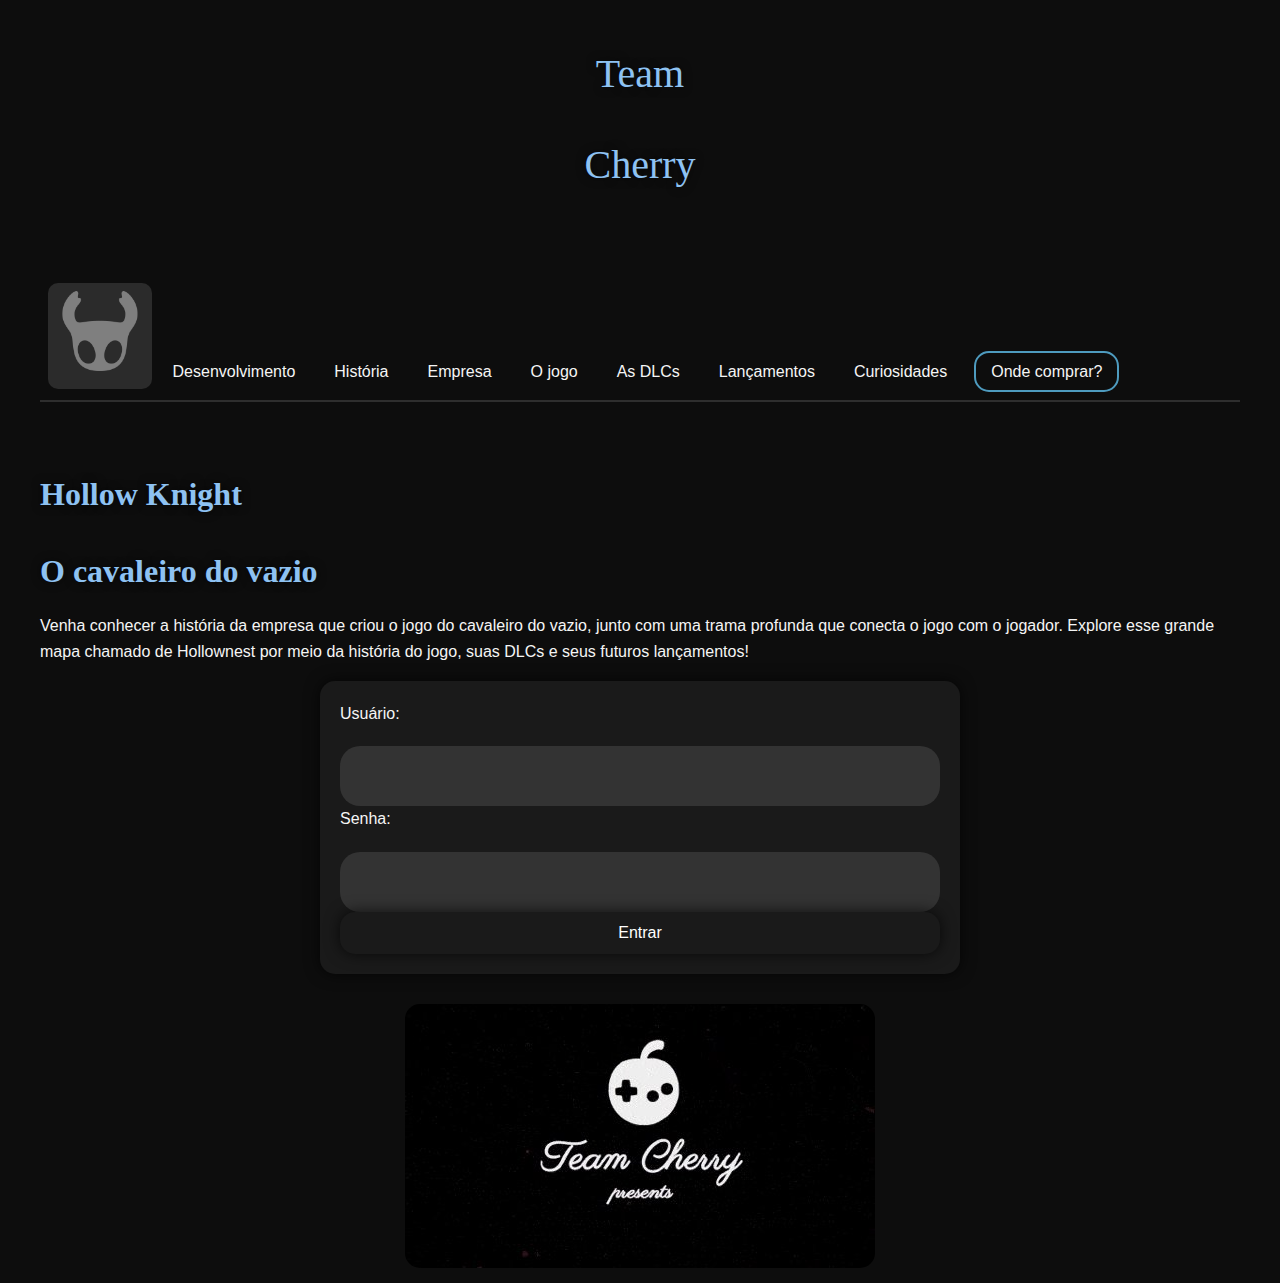
<file: Hollow-Knight--Script-main (1)/Hollow-Knight--Script-main/Hollow-Knight-Script/HTML/site-do-vazio-main/index.html>
<!DOCTYPE html>
<html lang="pt-br">
<head>
    <meta charset="UTF-8">
    <meta name="viewport" content="width=device-width, initial-scale=1.0">
    <title>Team Cherry</title>
    <link rel="shortcut icon" href="Images/icone hollow knight.png" type="image/x-icon">
    <link href="style.css" rel="stylesheet">
    <script src="./script.js" defer></script>
</head>
<body>

    <header>
        <div class="title">
            <h1>Team</h1>
            <h1>Cherry</h1>
        </div>
        <a href="index.html" class="home">  
        <img src="./Images/icone hollow knight.png" class="a">
        </a>
        <nav>

            <ul>   
                <li><a href="Desenvolvimento.html">Desenvolvimento</a></li>
                <li><a href="História.html">História</a></li>
                <li><a href="Empresa.html">Empresa</a></li>
                <li><a href="jogo.html">O jogo</a></li>
                <li><a href="as DLCs.html">As DLCs</a></li>
                <li><a href="Lancamentos.html">Lançamentos</a></li>
                <li><a href="Curiosidades.html">Curiosidades</a></li>
                <li><a href="https://store.steampowered.com/app/367520/Hollow_Knight/" id="onde-comprar-btn">Onde comprar?</a></li>
            </ul>
        </nav>
    </header>

    <main>
        <aside>
            <h2>Hollow Knight</h2>
            <h2>O cavaleiro do vazio</h2>
            <p>
                Venha conhecer a história da empresa que criou o jogo do cavaleiro do vazio,
                junto com uma trama profunda que conecta o jogo com o jogador. Explore esse grande
                mapa chamado de Hollownest por meio da história do jogo, suas DLCs e seus futuros lançamentos!
            </p>
          <!DOCTYPE html>
<html lang="pt-BR">
<head>
  <meta charset="UTF-8">
  <title>Login</title>
</head>
<body>
  <form id="login-form">
    <label for="username">Usuário:</label>
    <input type="text" id="username" name="username" required>
    <label for="password">Senha:</label>
    <input type="password" id="password" name="password" required>
    <button type="submit">Entrar</button>
  </form>

  <!-- Importa o script externo corretamente -->
  <script src="script.js" defer></script>
</body>
</html>


        
        </aside>

        <article>
            <img src="./Images/team cherry presents.png" alt="Team Cherry">
        </article>
    </main>

</body>
</html>
</file>
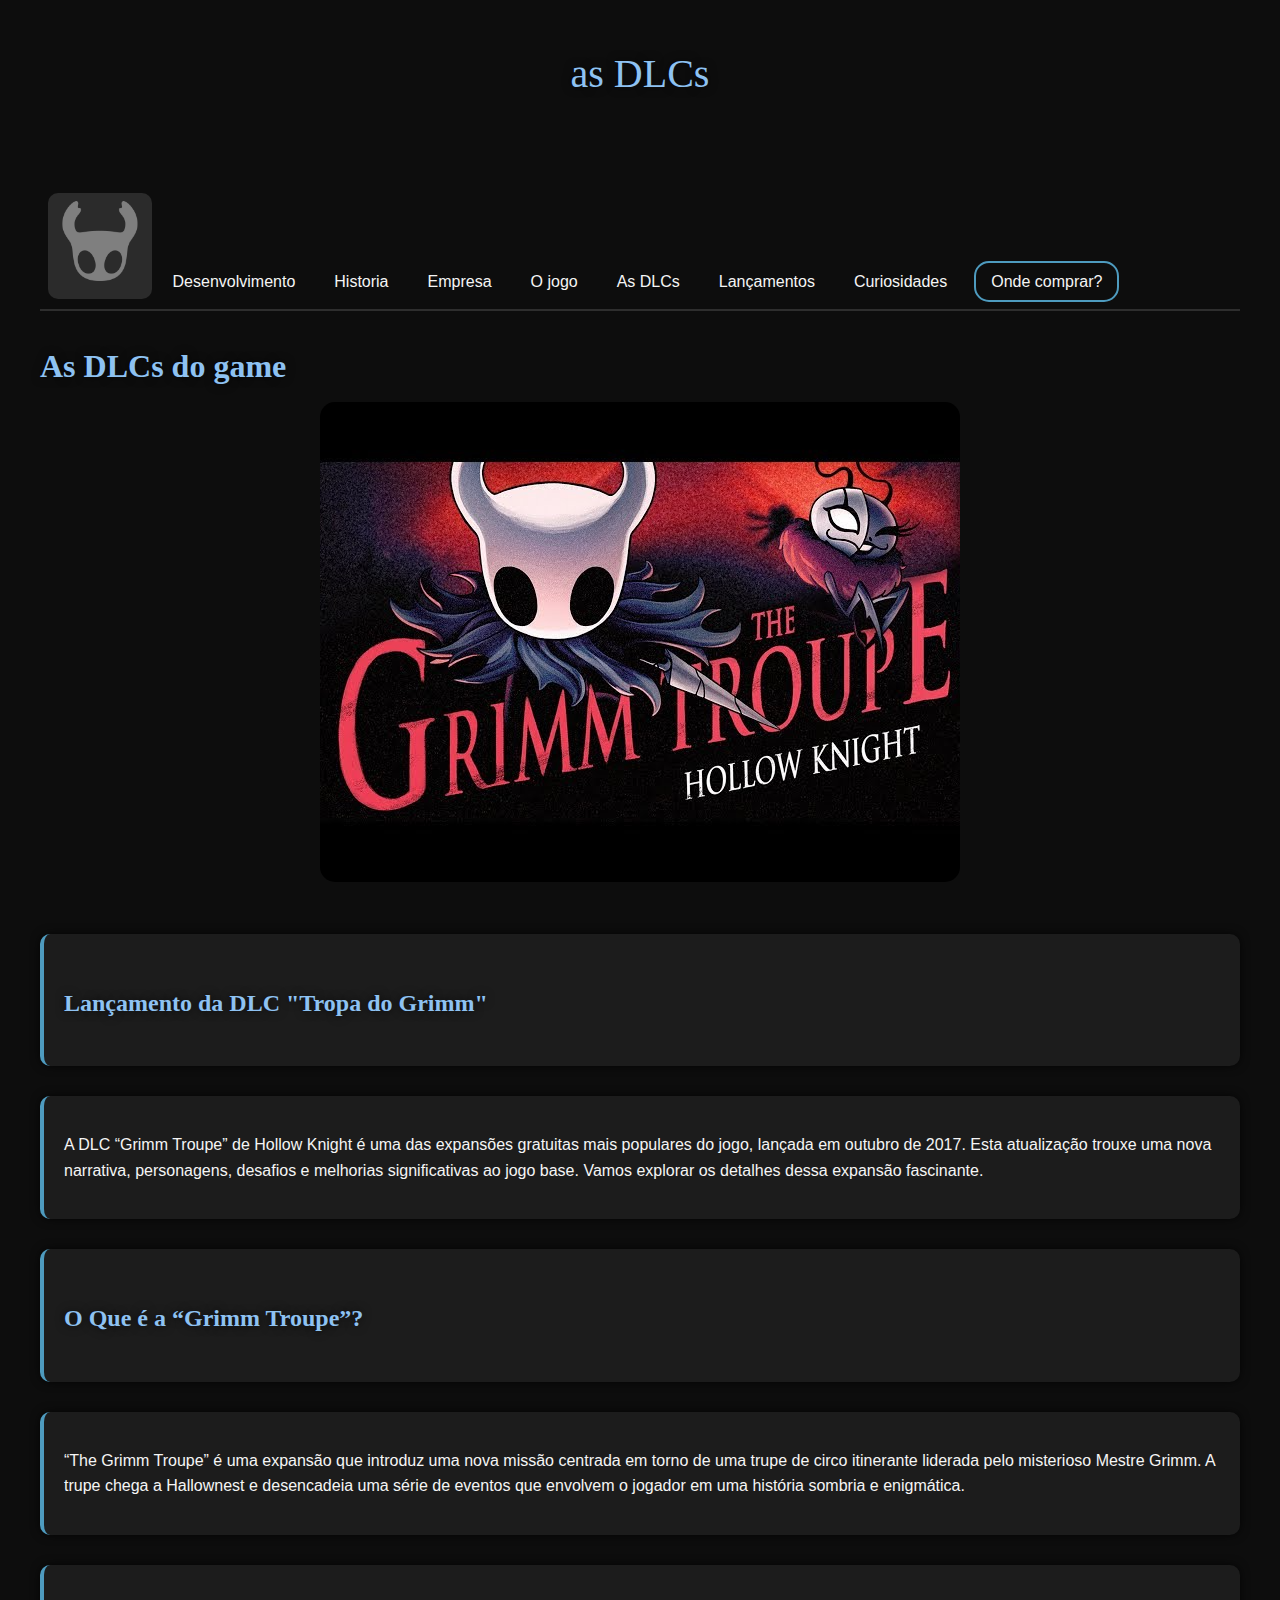
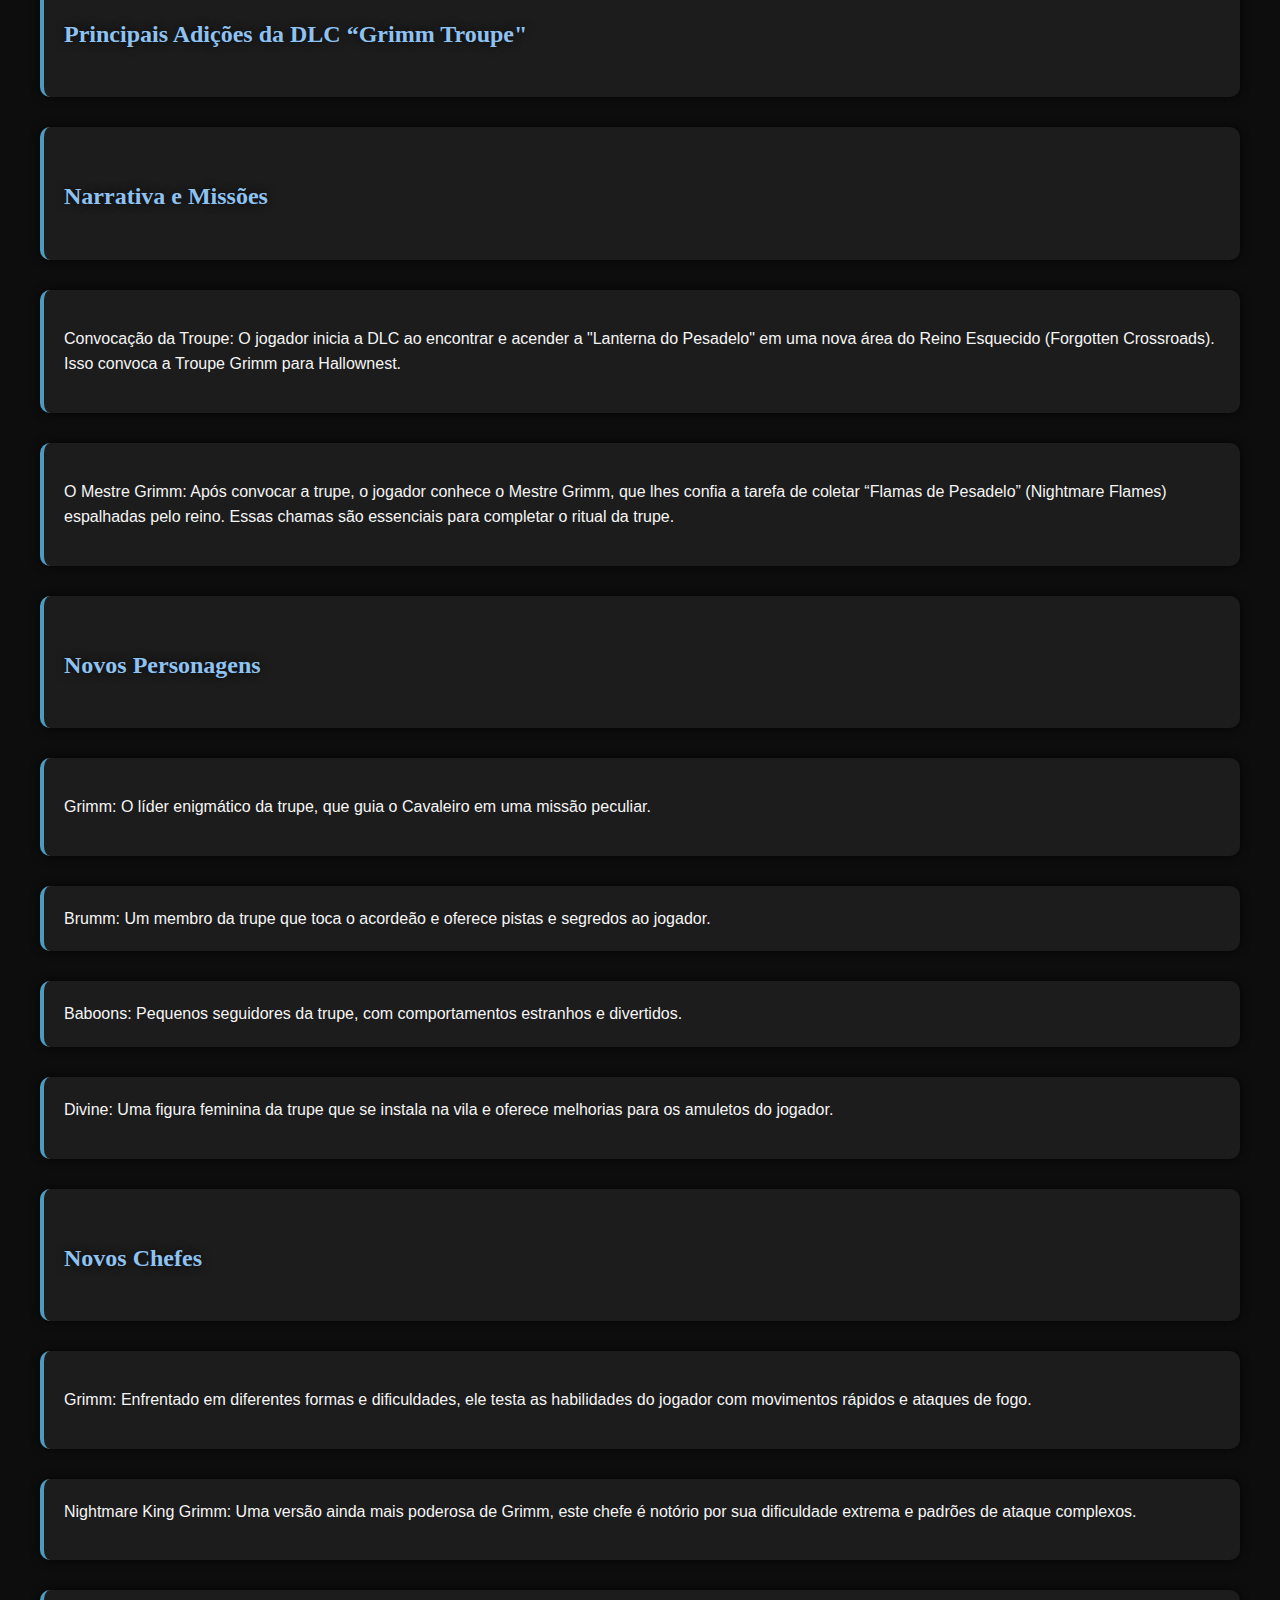
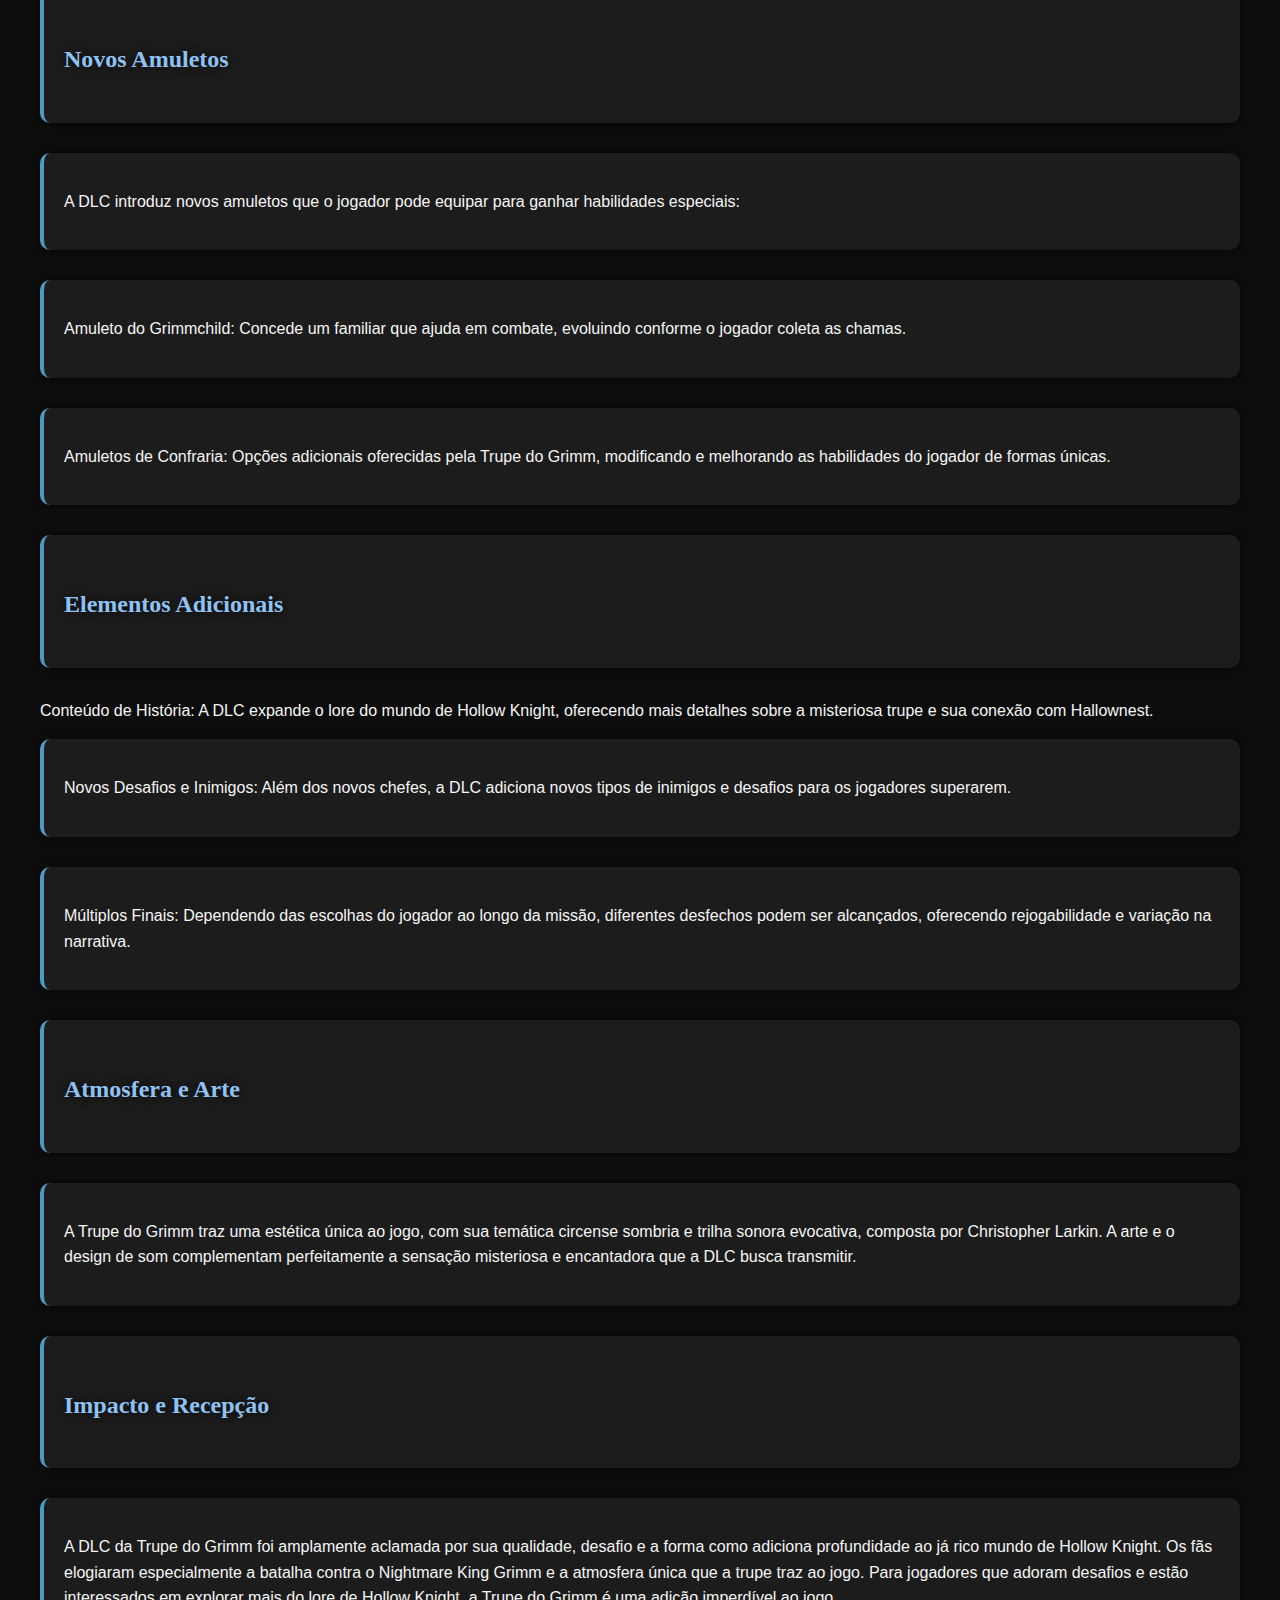
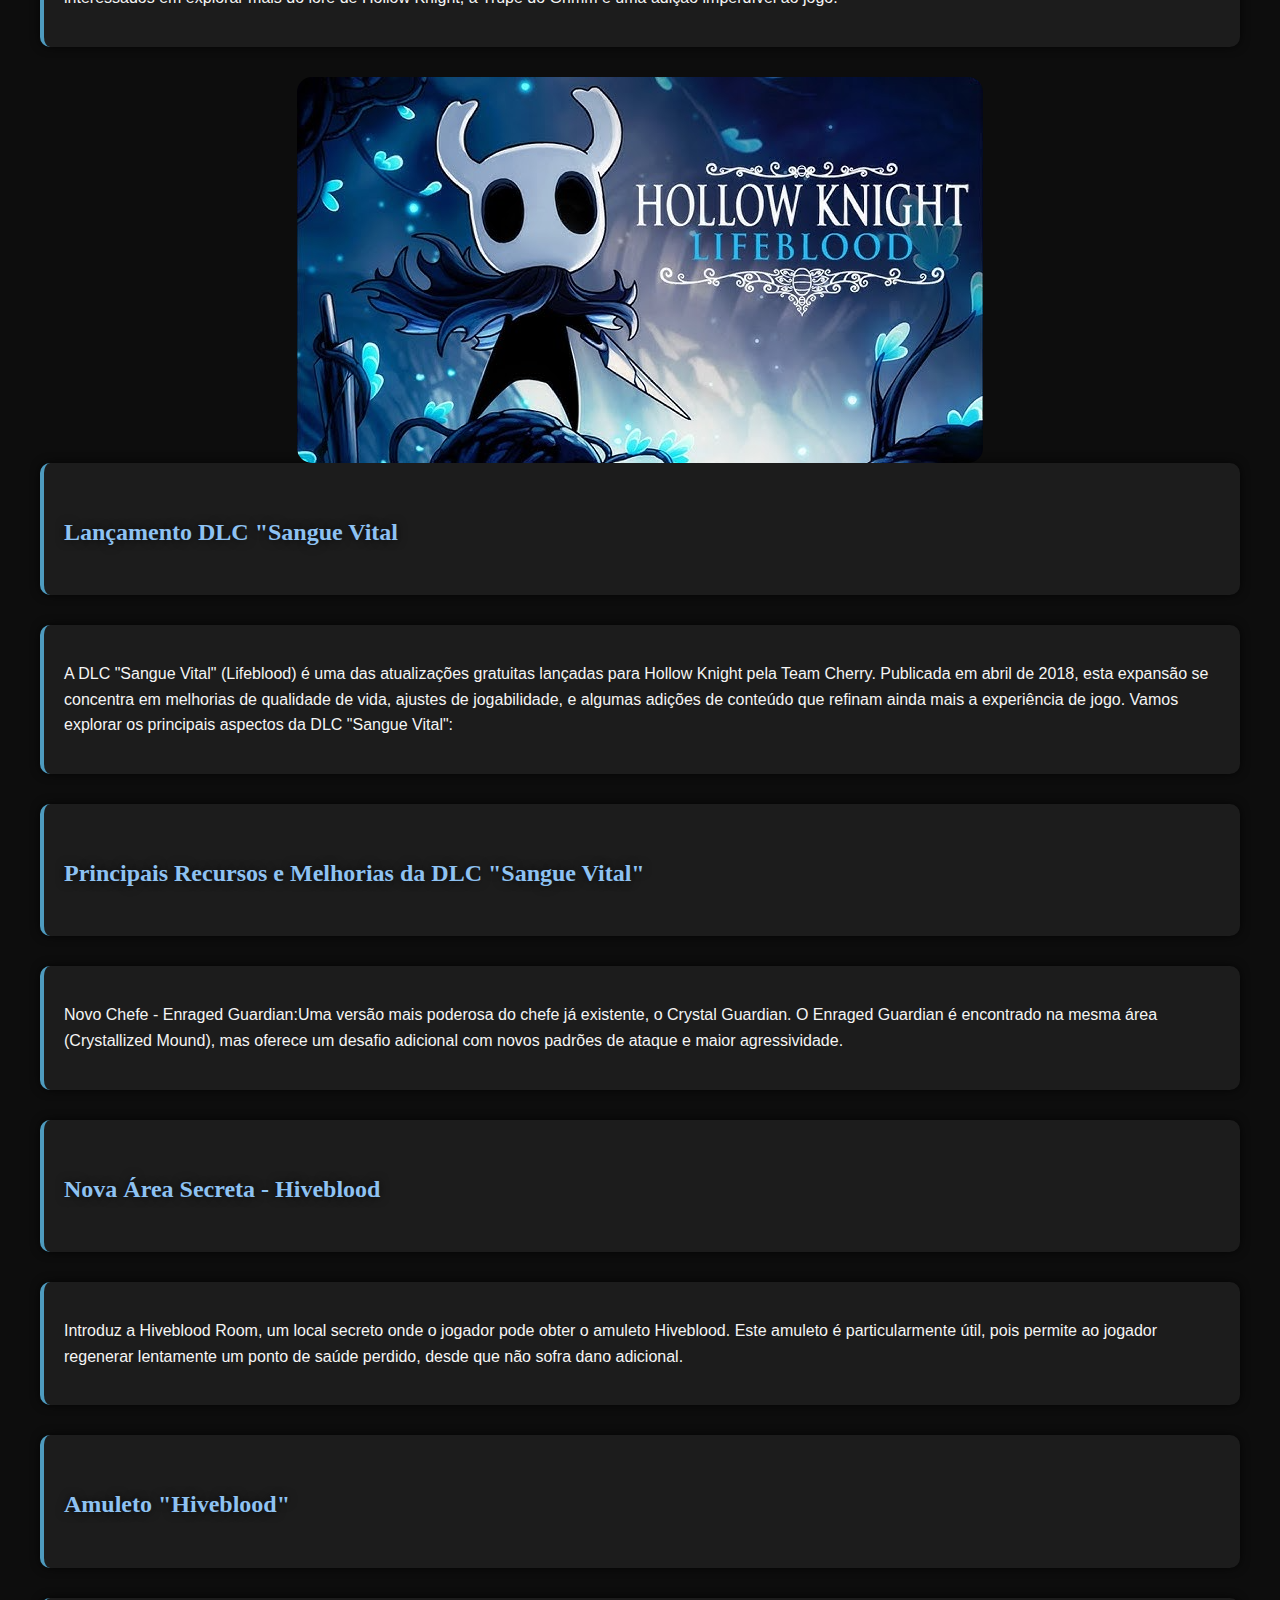
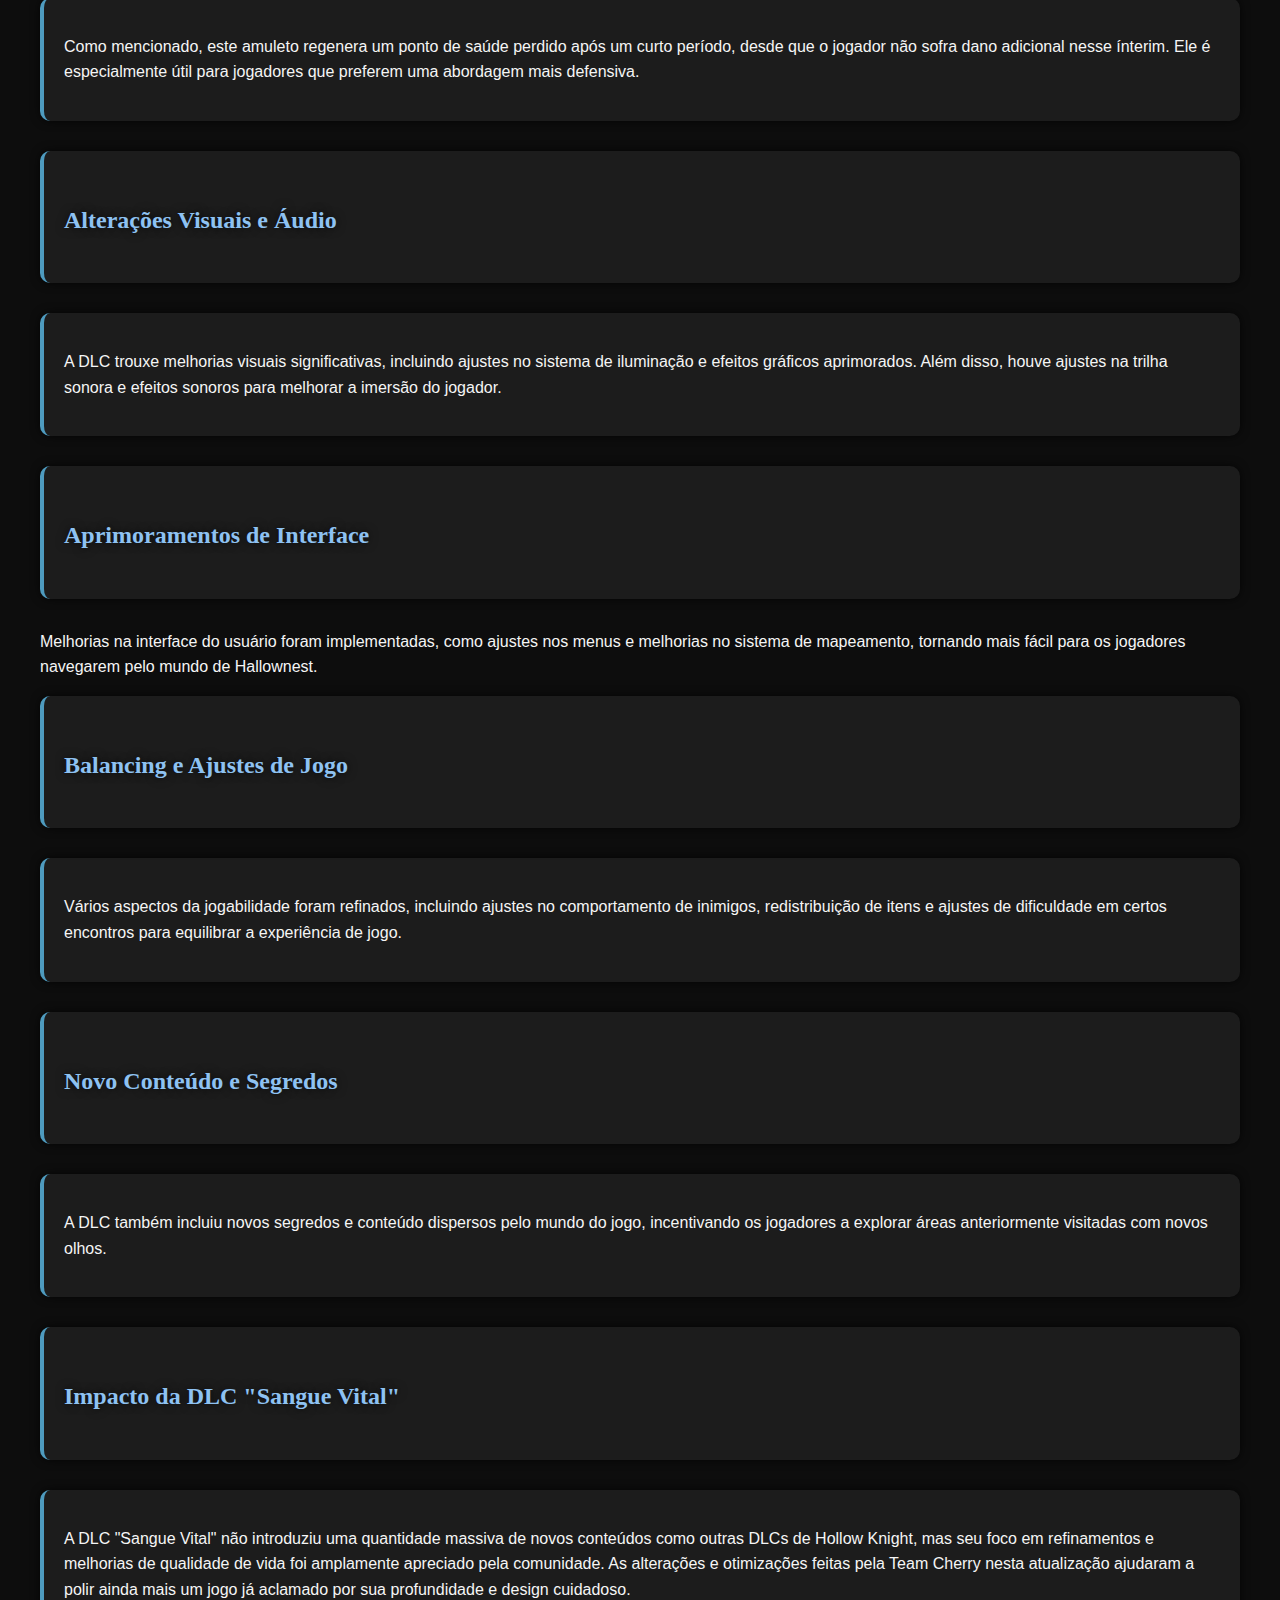
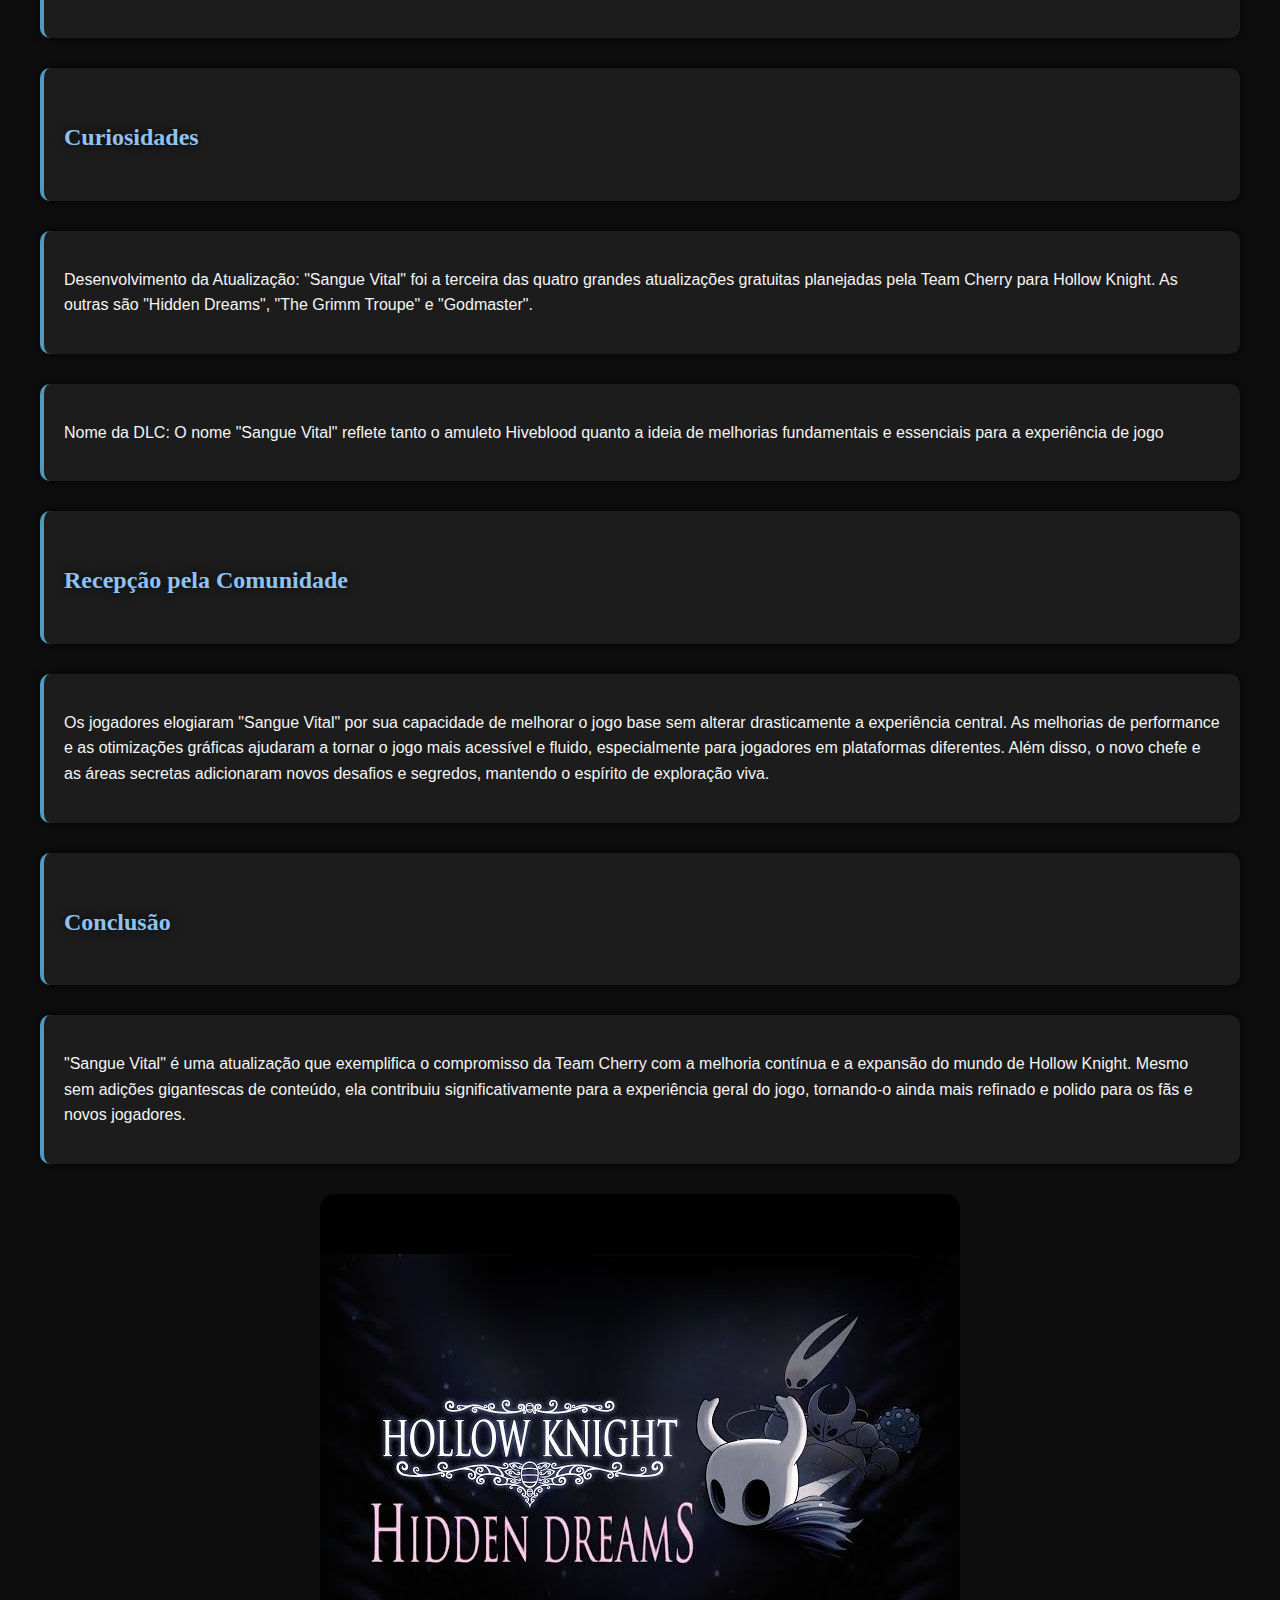
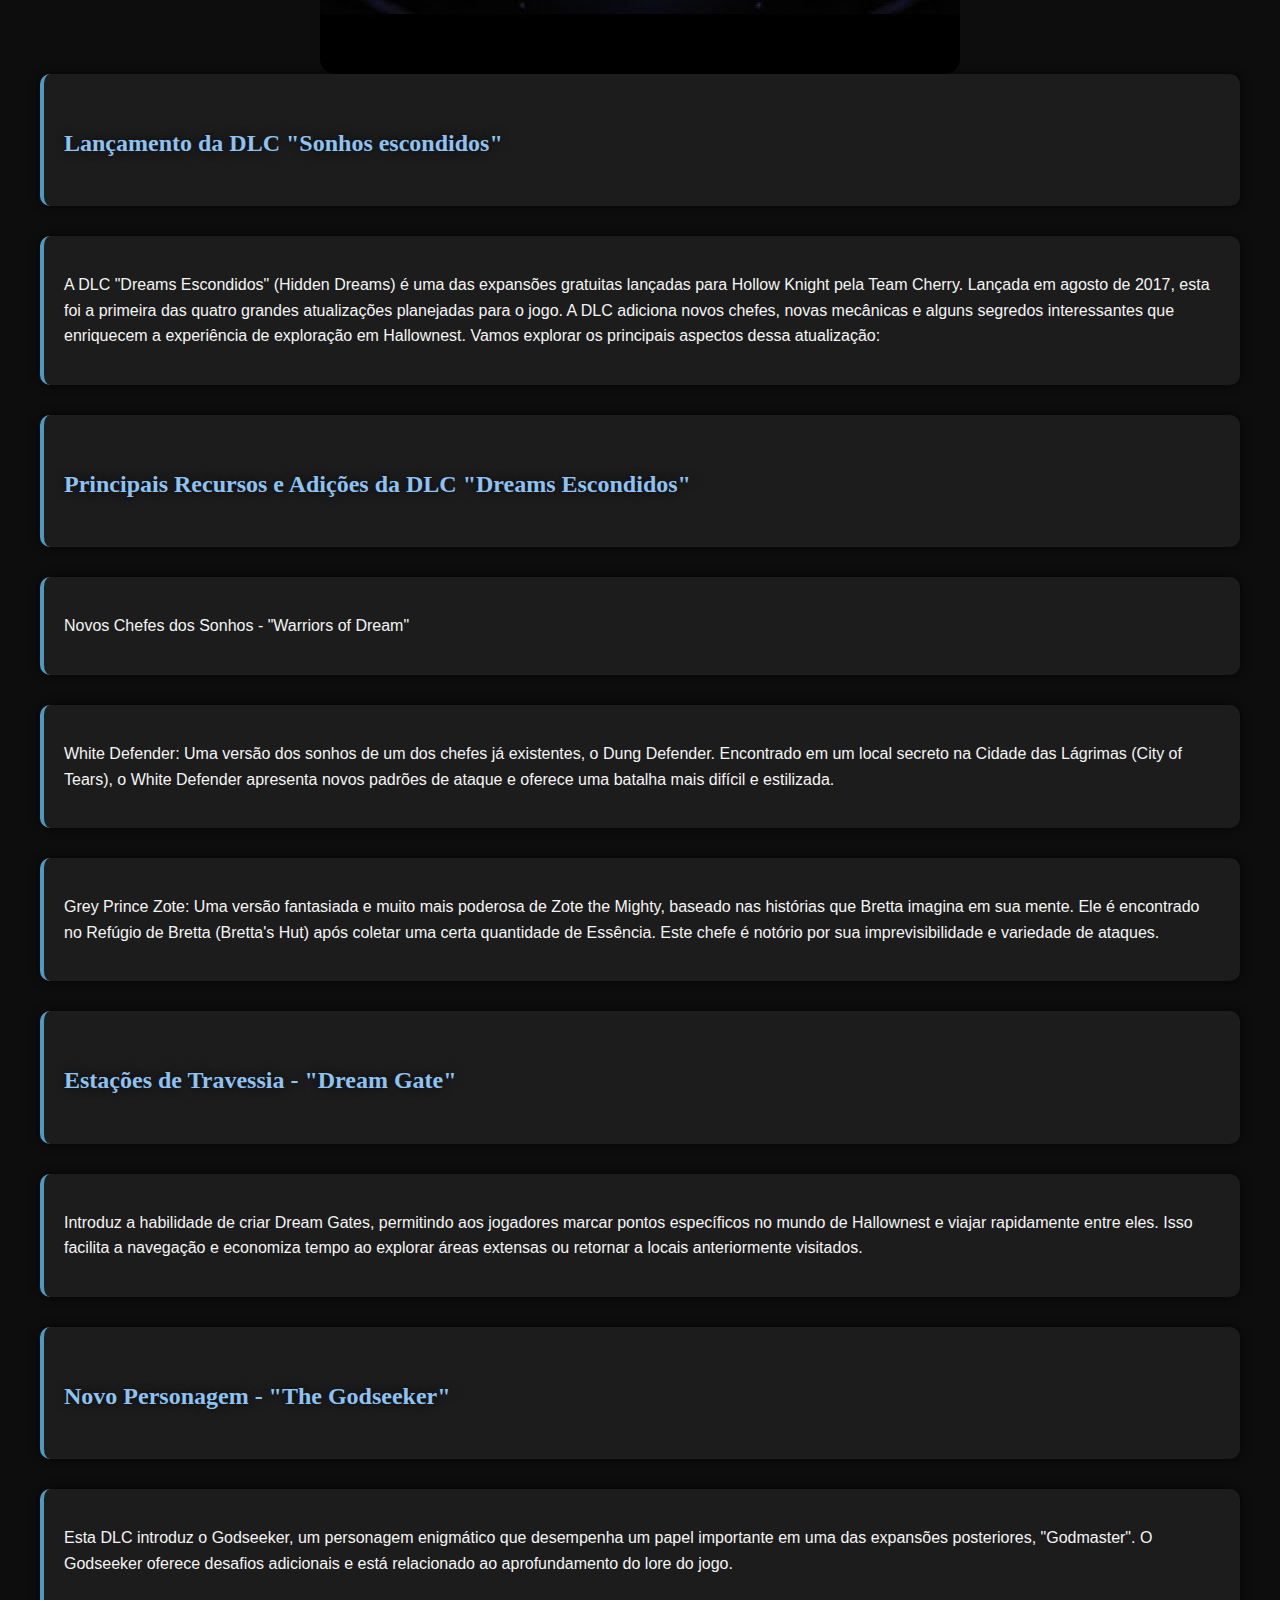
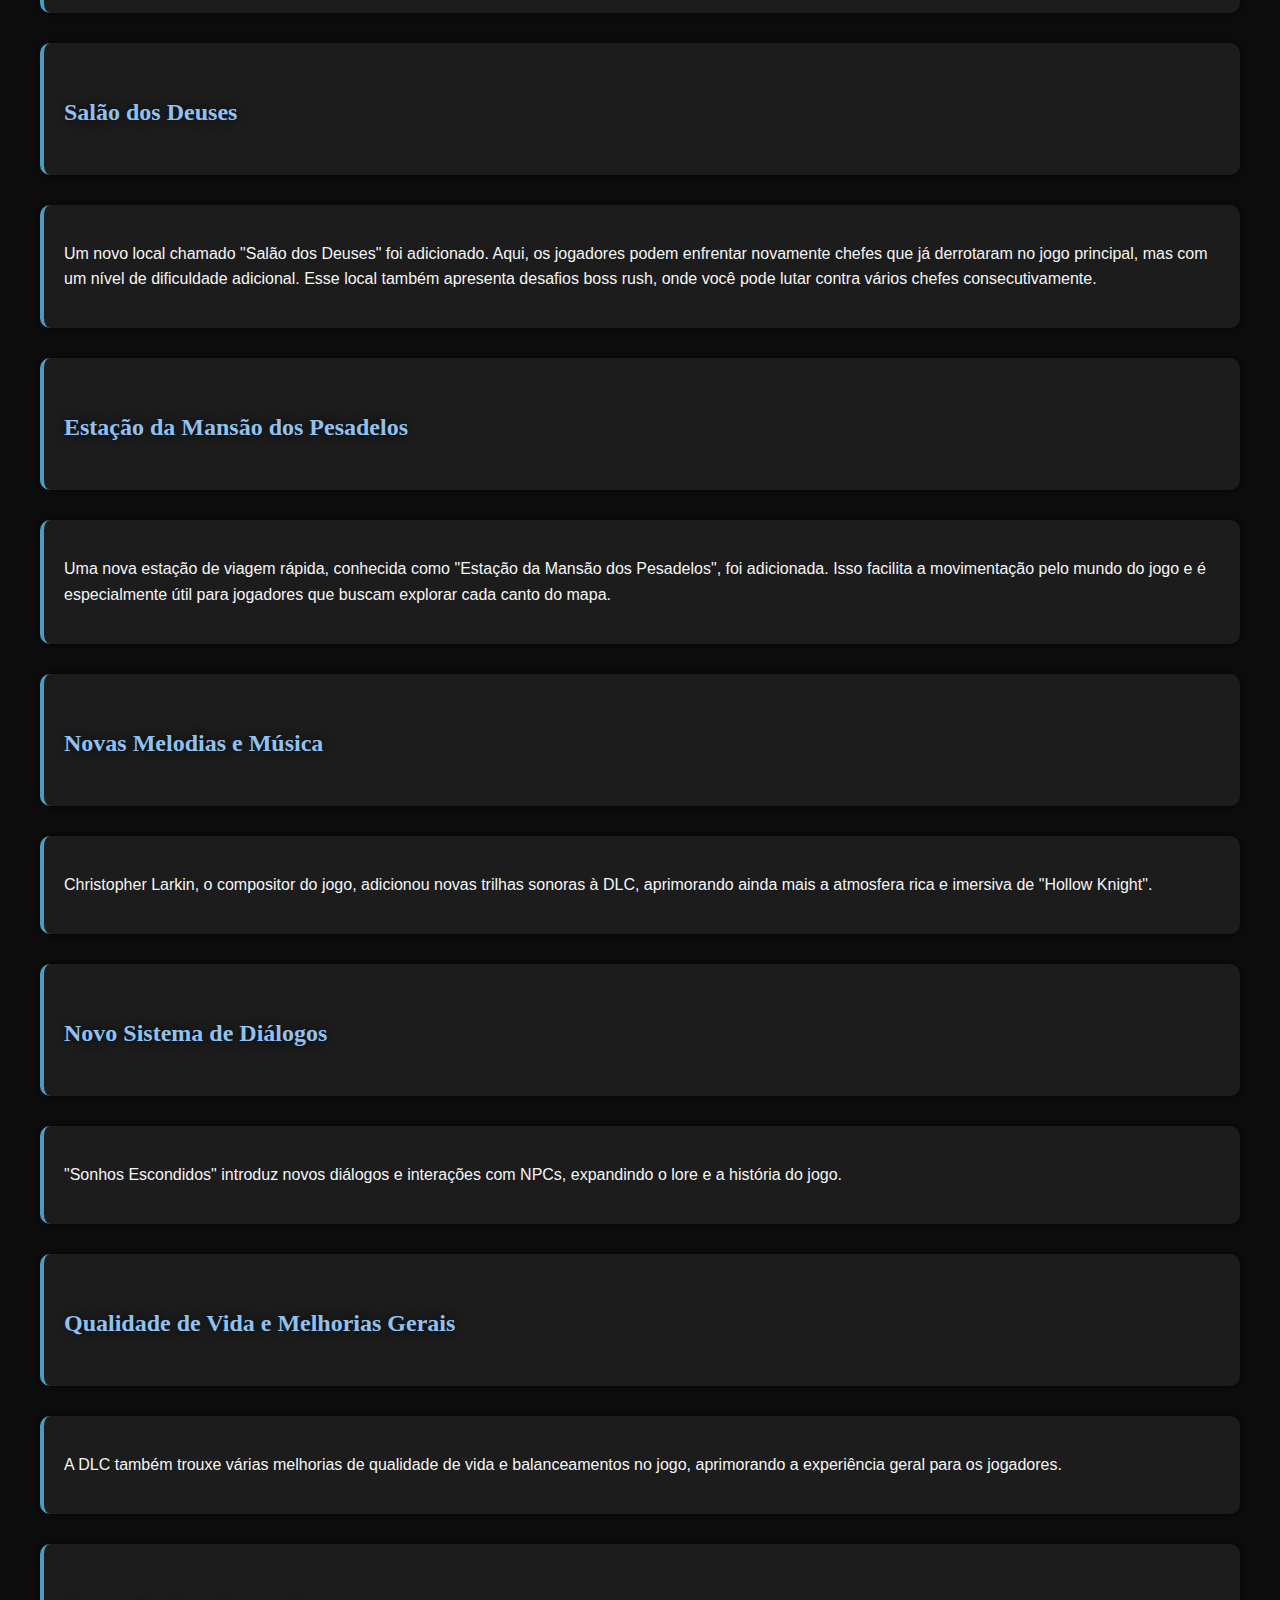
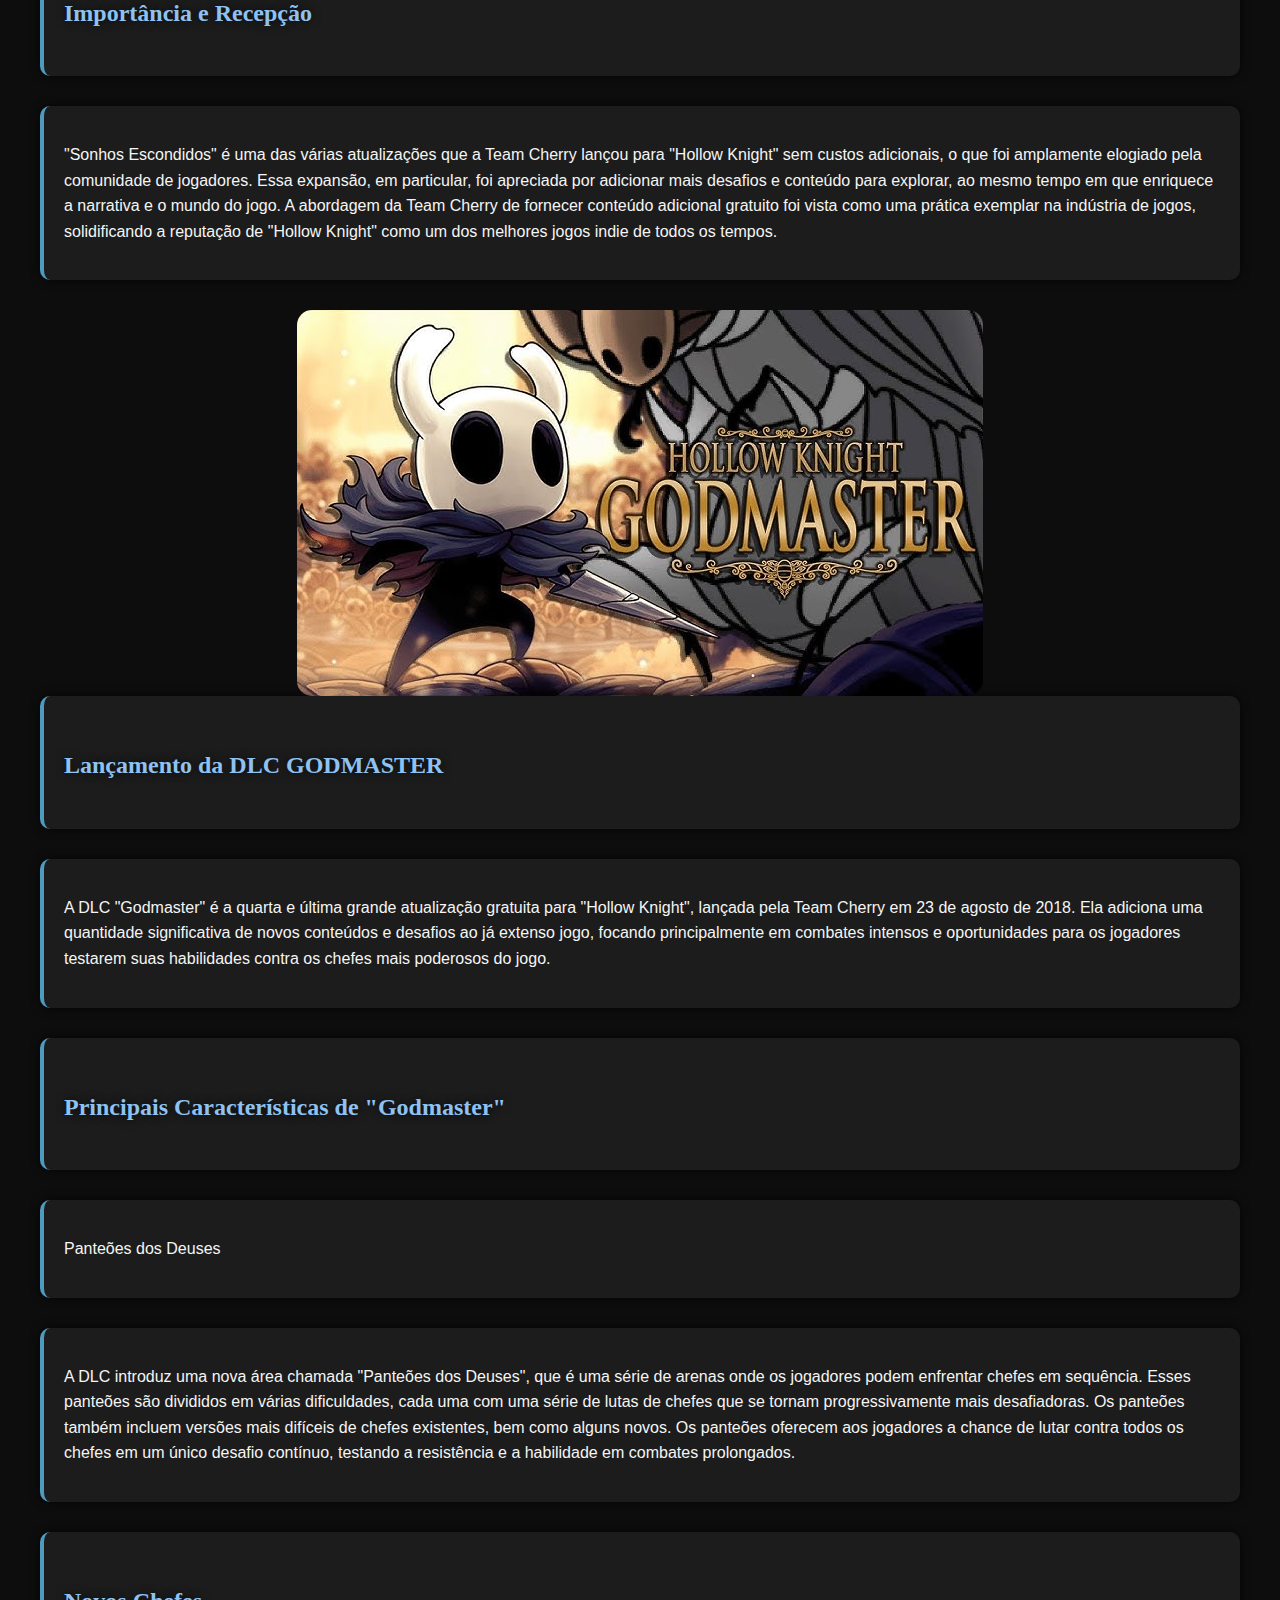
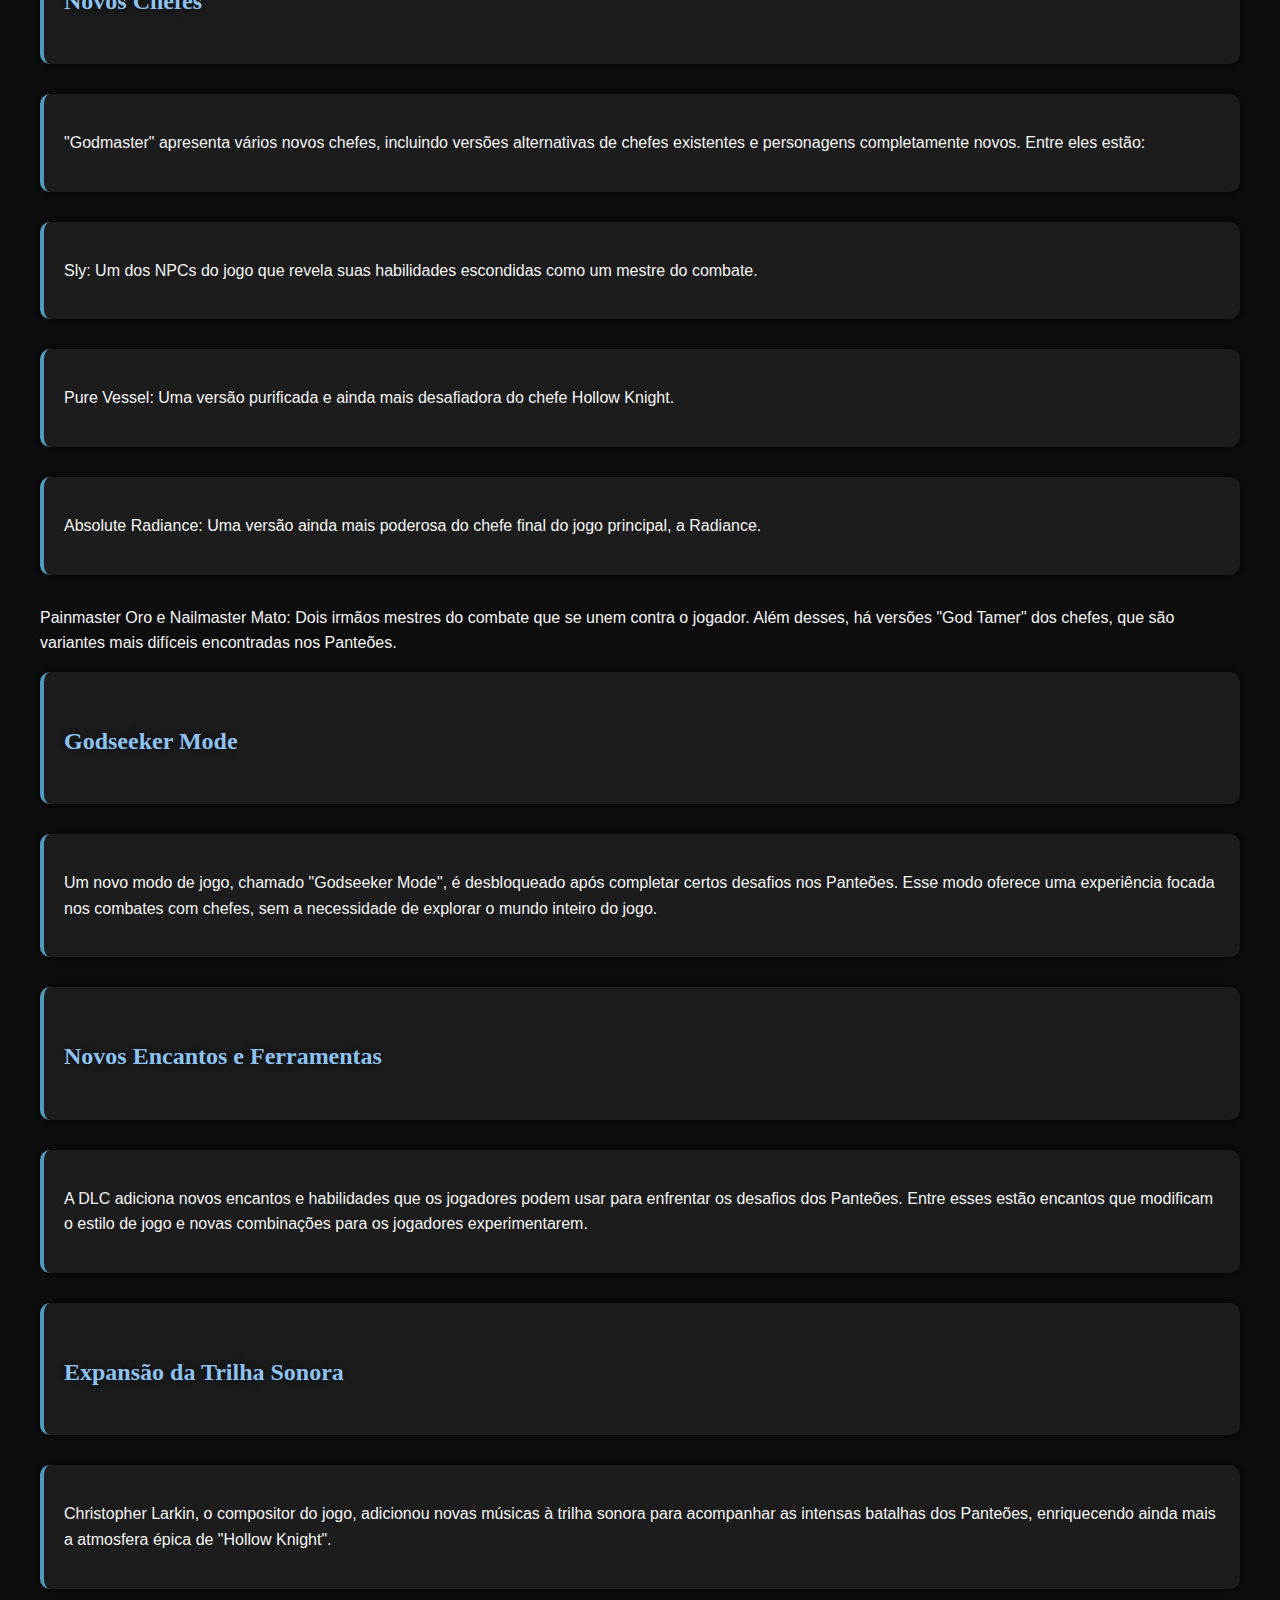
<file: Hollow-Knight--Script-main (1)/Hollow-Knight--Script-main/Hollow-Knight-Script/HTML/site-do-vazio-main/as DLCs.html>
<!DOCTYPE html>
<html lang="pt-br">
<head>
    <meta charset="UTF-8">
    <meta name="viewport" content="width=device-width, initial-scale=1.0">
    <title>as DLCs</title>
    <link rel="stylesheet" href="style.css">
    <link rel="shortcut icon" href="Images/icone hollow knight.png" type="image/x-icon">
</head>
<body>
    <header>
        <div id="title">
            <h1>as DLCs</h1>           
        </div>
               <a href="index.html" class="home">           
        <img src="./Images/icone hollow knight.png" class="a">
        </a>
    <nav>     
 <ul>
    <li><a href="Desenvolvimento.html">Desenvolvimento</a></li>
    <li><a href="História.html">Historia</a></li>
    <li><a href="Empresa.html">Empresa</a></li>
    <li><a href="jogo.html">O jogo</a></li>
    <li><a href="as DLCs.html">As DLCs</a></li>
    <li><a href="Lancamentos.html">Lançamentos</a></li>
    <li><a href="Curiosidades.html">Curiosidades</a></li>
    <li><a href="https://store.steampowered.com/app/367520/Hollow_Knight/" id="onde-comprar-btn">Onde comprar?</a></li>
</ul>
</nav>  

    </header>
    <head>
    <!-----as DLCs-->
    <section class="as DLCs" id="as DLCs">
        <div class="container">
            <div class="center">
        <h2>As DLCs do game</h2>
        <div id="dov">
        <img src="./Images/Grim trupe.png">
        <br><br>
    </div>

        <div class="text">
        <h3>Lançamento da DLC "Tropa do Grimm"</h3>
    </div>
        <div class="text">
        <p>A DLC “Grimm Troupe” de Hollow Knight é uma das expansões gratuitas mais populares do jogo, lançada em outubro de 2017. 
        Esta atualização trouxe uma nova narrativa, personagens, desafios e melhorias significativas ao jogo base. 
        Vamos explorar os detalhes dessa expansão fascinante.</p>
    
    </div>

        <div class="text">
        <h3>O Que é a “Grimm Troupe”?</h3>
    </div>
        <div class="text">
        <p>“The Grimm Troupe” é uma expansão que introduz uma nova missão centrada em torno de uma trupe de circo itinerante liderada pelo misterioso Mestre Grimm. 
        A trupe chega a Hallownest e desencadeia uma série de eventos que envolvem o jogador em uma história sombria e enigmática.</p>

        </div>

       <div class="text"> 
    <h3>Principais Adições da DLC “Grimm Troupe"</h3>
       </div>   
    <div class="text">
    <h3>Narrativa e Missões</h3>
    </div>
    <div class="text">
    <p>Convocação da Troupe: O jogador inicia a DLC ao encontrar e acender a "Lanterna do Pesadelo" em uma nova área do Reino Esquecido (Forgotten Crossroads). 
     Isso convoca a Troupe Grimm para Hallownest.</p>
    </div>
    <div class="text">
     <p>O Mestre Grimm: Após convocar a trupe, o jogador conhece o Mestre Grimm, que lhes confia a tarefa de coletar “Flamas de Pesadelo” (Nightmare Flames) espalhadas pelo reino.
    Essas chamas são essenciais para completar o ritual da trupe.</p>
</div>

<div class="text">
 <h3>Novos Personagens</h3>
</div>
<div class="text">
<p>Grimm: O líder enigmático da trupe, que guia o Cavaleiro em uma missão peculiar.
</div>
<div class="text">
Brumm: Um membro da trupe que toca o acordeão e oferece pistas e segredos ao jogador.
</div>
<div class="text">
 Baboons: Pequenos seguidores da trupe, com comportamentos estranhos e divertidos.
</div>
<div class="text">
Divine: Uma figura feminina da trupe que se instala na vila e oferece melhorias para os amuletos do jogador.</p>
</div>
<div class="text">
<h3>Novos Chefes</h3>
</div>
<div class="text">
<p>Grimm: Enfrentado em diferentes formas e dificuldades, ele testa as habilidades do jogador com movimentos rápidos e ataques de fogo.
</div>
<div class="text">
 Nightmare King Grimm: Uma versão ainda mais poderosa de Grimm, este chefe é notório por sua dificuldade extrema e padrões de ataque complexos.</p>
 </div>
<div class="text">
<h3>Novos Amuletos</h3>
</div>
<div class="text">
<p>A DLC introduz novos amuletos que o jogador pode equipar para ganhar habilidades especiais:</p>
</div>
<div class="text">
<p>Amuleto do Grimmchild: Concede um familiar que ajuda em combate, evoluindo conforme o jogador coleta as chamas.</p>
</div>
<div class="text">
<p>Amuletos de Confraria: Opções adicionais oferecidas pela Trupe do Grimm, modificando e melhorando as habilidades do jogador de formas únicas.</p>
</div>
<div class="text">
<h3>Elementos Adicionais</h3>
</div>
<div class="class">
<p>Conteúdo de História: A DLC expande o lore do mundo de Hollow Knight, oferecendo mais detalhes sobre a misteriosa trupe e sua conexão com Hallownest.</p>
</div>
<div class="text">
<p>Novos Desafios e Inimigos: Além dos novos chefes, a DLC adiciona novos tipos de inimigos e desafios para os jogadores superarem.</p>
 </div>
<div class="text">
 <p>Múltiplos Finais: Dependendo das escolhas do jogador ao longo da missão, diferentes desfechos podem ser alcançados, oferecendo rejogabilidade e variação na narrativa.</p>
</div>
<div class="text">
<h3>Atmosfera e Arte</h3>
</div>
<div class="text">
<p>A Trupe do Grimm traz uma estética única ao jogo, com sua temática circense sombria e trilha sonora evocativa, composta por Christopher Larkin. A arte e o design de som complementam perfeitamente a sensação misteriosa e encantadora que a DLC busca transmitir.</p>
</div>
<div class="text">
<h3>Impacto e Recepção</h3>
</div>
<div class="text">
<p>A DLC da Trupe do Grimm foi amplamente aclamada por sua qualidade, desafio e a forma como adiciona profundidade ao já rico mundo de Hollow Knight. Os fãs elogiaram especialmente a batalha contra o Nightmare King Grimm e a atmosfera única que a trupe traz ao jogo.
Para jogadores que adoram desafios e estão interessados em explorar mais do lore de Hollow Knight, a Trupe do Grimm é uma adição imperdível ao jogo.</p>
</div>
<div class="Lifeblood">
<img src="./Images/lifeblood.png">
</div>
<div class="text">
<h3>Lançamento DLC "Sangue Vital</h3>
</div>
<div class="text">
<p>A DLC "Sangue Vital" (Lifeblood) é uma das atualizações gratuitas lançadas para Hollow Knight pela Team Cherry. Publicada em abril de 2018, esta expansão se concentra em melhorias de qualidade de vida, ajustes de jogabilidade, e algumas adições de conteúdo que refinam ainda mais a experiência de jogo. Vamos explorar os principais aspectos da DLC "Sangue Vital":</p>
</div>
<div class="text">
<h3>Principais Recursos e Melhorias da DLC "Sangue Vital"</h3>
</div>
<div class="text">
<p>Novo Chefe - Enraged Guardian:Uma versão mais poderosa do chefe já existente, o Crystal Guardian. O Enraged Guardian é encontrado na mesma área (Crystallized Mound), mas oferece um desafio adicional com novos padrões de ataque e maior agressividade.</p>
</div>
<div class="text">
<h3>Nova Área Secreta - Hiveblood</h3>
</div>
<div class="text">
 <p>Introduz a Hiveblood Room, um local secreto onde o jogador pode obter o amuleto Hiveblood. Este amuleto é particularmente útil, pois permite ao jogador regenerar lentamente um ponto de saúde perdido, desde que não sofra dano adicional.</p>
</div>
<div class="text">
<h3>Amuleto "Hiveblood"</h3>
</div>
<div class="text">
 <p>Como mencionado, este amuleto regenera um ponto de saúde perdido após um curto período, desde que o jogador não sofra dano adicional nesse ínterim. Ele é especialmente útil para jogadores que preferem uma abordagem mais defensiva.</p>
</div>
<div class="text">
<h3>Alterações Visuais e Áudio</h3>
</div>
<div class="text">
<p>A DLC trouxe melhorias visuais significativas, incluindo ajustes no sistema de iluminação e efeitos gráficos aprimorados. Além disso, houve ajustes na trilha sonora e efeitos sonoros para melhorar a imersão do jogador.</p>
</div>
<div class="text">
<h3>Aprimoramentos de Interface</h3>
</div>
<div id="text">
<p>Melhorias na interface do usuário foram implementadas, como ajustes nos menus e melhorias no sistema de mapeamento, tornando mais fácil para os jogadores navegarem pelo mundo de Hallownest.</p>
</div>
<div class="text">
 <h3>Balancing e Ajustes de Jogo</h3>
</div>
<div class="text">
<p>Vários aspectos da jogabilidade foram refinados, incluindo ajustes no comportamento de inimigos, redistribuição de itens e ajustes de dificuldade em certos encontros para equilibrar a experiência de jogo.</p>
</div>
<div class="text">
<h3>Novo Conteúdo e Segredos</h3>
</div>
<div class="text">
<p>A DLC também incluiu novos segredos e conteúdo dispersos pelo mundo do jogo, incentivando os jogadores a explorar áreas anteriormente visitadas com novos olhos.</p>
</div>
<div class="text">
<h3>Impacto da DLC "Sangue Vital"</h3>
</div>
<div class="text">
<p>A  DLC "Sangue Vital" não introduziu uma quantidade massiva de novos conteúdos como outras DLCs de Hollow Knight, mas seu foco em refinamentos e melhorias de qualidade de vida foi amplamente apreciado pela comunidade. As alterações e otimizações feitas pela Team Cherry nesta atualização ajudaram a polir ainda mais um jogo já aclamado por sua profundidade e design cuidadoso.</p>
</div>
<div class="text">
<h3>Curiosidades</h3>
</div>
<div class="text">
<p>Desenvolvimento da Atualização: "Sangue Vital" foi a terceira das quatro grandes atualizações gratuitas planejadas pela Team Cherry para Hollow Knight. As outras são "Hidden Dreams", "The Grimm Troupe" e "Godmaster".</p>
</div>
<div class="text">
<p>Nome da DLC: O nome "Sangue Vital" reflete tanto o amuleto Hiveblood quanto a ideia de melhorias fundamentais e essenciais para a experiência de jogo</p>
</div>
<div class="text">
<h3>Recepção pela Comunidade</h3>
</div>
<div class="text">
<p>Os jogadores elogiaram "Sangue Vital" por sua capacidade de melhorar o jogo base sem alterar drasticamente a experiência central. As melhorias de performance e as otimizações gráficas ajudaram a tornar o jogo mais acessível e fluido, especialmente para jogadores em plataformas diferentes. Além disso, o novo chefe e as áreas secretas adicionaram novos desafios e segredos, mantendo o espírito de exploração viva.</p>
</div>
<div class="text">
<h3>Conclusão</h3>
</div>
<div class="text">
<p>"Sangue Vital" é uma atualização que exemplifica o compromisso da Team Cherry com a melhoria contínua e a expansão do mundo de Hollow Knight. Mesmo sem adições gigantescas de conteúdo, ela contribuiu significativamente para a experiência geral do jogo, tornando-o ainda mais refinado e polido para os fãs e novos jogadores.</p>
</div>
<div class="sonhos-escondidos">
<img src="./Images/sonhos escondidos.png">
</div>
<div class="text">
<h3>Lançamento da DLC "Sonhos escondidos"</h3>
</div>
<div class="text">
<p>A DLC "Dreams Escondidos" (Hidden Dreams) é uma das expansões gratuitas lançadas para Hollow Knight pela Team Cherry. Lançada em agosto de 2017, esta foi a primeira das quatro grandes atualizações planejadas para o jogo. A DLC adiciona novos chefes, novas mecânicas e alguns segredos interessantes que enriquecem a experiência de exploração em Hallownest. Vamos explorar os principais aspectos dessa atualização:</p>
</div>
<div class="text">
<h3>Principais Recursos e Adições da DLC "Dreams Escondidos"</h3>
</div>
<div class="text">
<p>Novos Chefes dos Sonhos - "Warriors of Dream"</p>
</div>
<div class="text">
<p>White Defender: Uma versão dos sonhos de um dos chefes já existentes, o Dung Defender. Encontrado em um local secreto na Cidade das Lágrimas (City of Tears), o White Defender apresenta novos padrões de ataque e oferece uma batalha mais difícil e estilizada.</p>
</div>
<div class="text">
<p>Grey Prince Zote: Uma versão fantasiada e muito mais poderosa de Zote the Mighty, baseado nas histórias que Bretta imagina em sua mente. Ele é encontrado no Refúgio de Bretta (Bretta's Hut) após coletar uma certa quantidade de Essência. Este chefe é notório por sua imprevisibilidade e variedade de ataques.</p>
</div>
<div class="text">
<h3>Estações de Travessia - "Dream Gate"</h3>
</div>
<div class="text">
<p>Introduz a habilidade de criar Dream Gates, permitindo aos jogadores marcar pontos específicos no mundo de Hallownest e viajar rapidamente entre eles. Isso facilita a navegação e economiza tempo ao explorar áreas extensas ou retornar a locais anteriormente visitados.</p>
</div>
<div class="text">
 <h3>Novo Personagem - "The Godseeker"</h3>
</div>
<div class="text">
  <p>Esta DLC introduz o Godseeker, um personagem enigmático que desempenha um papel importante em uma das expansões posteriores, "Godmaster".
 O Godseeker oferece desafios adicionais e está relacionado ao aprofundamento do lore do jogo.</p>
</div>
<div class="text">
<h3>Salão dos Deuses</h3>
</div>
<div class="text">
<p>Um novo local chamado "Salão dos Deuses" foi adicionado. 
Aqui, os jogadores podem enfrentar novamente chefes que já derrotaram no jogo principal, mas com um nível de dificuldade adicional. Esse local também apresenta desafios boss rush, onde você pode lutar contra vários chefes consecutivamente.</p>
 </div>
<div class="text">
<h3>Estação da Mansão dos Pesadelos</h3>
</div>
<div class="text">
 <p>Uma nova estação de viagem rápida, conhecida como "Estação da Mansão dos Pesadelos", foi adicionada. Isso facilita a movimentação pelo mundo do jogo e é especialmente útil para jogadores que buscam explorar cada canto do mapa.</p>
 </div>
<div class="text">
<h3>Novas Melodias e Música</h3>
</div>
<div class="text">
<p>Christopher Larkin, o compositor do jogo, adicionou novas trilhas sonoras à DLC, aprimorando ainda mais a atmosfera rica e imersiva de "Hollow Knight".</p>
</div>
<div class="text">
<h3>Novo Sistema de Diálogos</h3>
</div>
<div class="text">
<p>"Sonhos Escondidos" introduz novos diálogos e interações com NPCs, expandindo o lore e a história do jogo.</p>
</div>
<div class="text">
 <h3>Qualidade de Vida e Melhorias Gerais</h3>
</div>
<div class="text">
<p>A DLC também trouxe várias melhorias de qualidade de vida e balanceamentos no jogo, aprimorando a experiência geral para os jogadores.</p>
</div>
<div class="text">
<h3>Importância e Recepção</h3>
</div>
<div class="text">
<p>"Sonhos Escondidos" é uma das várias atualizações que a Team Cherry lançou para "Hollow Knight" sem custos adicionais, o que foi amplamente elogiado pela comunidade de jogadores. Essa expansão, em particular, foi apreciada por adicionar mais desafios e conteúdo para explorar, ao mesmo tempo em que enriquece a narrativa e o mundo do jogo.
A abordagem da Team Cherry de fornecer conteúdo adicional gratuito foi vista como uma prática exemplar na indústria de jogos, solidificando a reputação de "Hollow Knight" como um dos melhores jogos indie de todos os tempos.</p>
</div>
<div class="Godmaster">
<img src="./Images/godmaster.png">
</div>
<div class="text">
<h3>Lançamento da DLC GODMASTER</h3>
</div>
<div class="text">
<p>A DLC "Godmaster" é a quarta e última grande atualização gratuita para "Hollow Knight", lançada pela Team Cherry em 23 de agosto de 2018. Ela adiciona uma quantidade significativa de novos conteúdos e desafios ao já extenso jogo, focando principalmente em combates intensos e oportunidades para os jogadores testarem suas habilidades contra os chefes mais poderosos do jogo.</p>
</div>
<div class="text">
<h3>Principais Características de "Godmaster"</h3>
</div>
<div class="text">
<p>Panteões dos Deuses</p>
</div>
<div class="text">
<p>A DLC introduz uma nova área chamada "Panteões dos Deuses", que é uma série de arenas onde os jogadores podem enfrentar chefes em sequência. Esses panteões são divididos em várias dificuldades, cada uma com uma série de lutas de chefes que se tornam progressivamente mais desafiadoras. Os panteões também incluem versões mais difíceis de chefes existentes, bem como alguns novos.
Os panteões oferecem aos jogadores a chance de lutar contra todos os chefes em um único desafio contínuo, testando a resistência e a habilidade em combates prolongados.</p>
 </div>
<div class="text">
<h3>Novos Chefes</h3>
</div>
<div class="text">
<p>"Godmaster" apresenta vários novos chefes, incluindo versões alternativas de chefes existentes e personagens completamente novos. Entre eles estão:</p>
</div>
<div class="text">
 <p>Sly: Um dos NPCs do jogo que revela suas habilidades escondidas como um mestre do combate.</p>
</div>
<div class="text">
 <p>Pure Vessel: Uma versão purificada e ainda mais desafiadora do chefe Hollow Knight.</p>
</div>
<div class="text">
<p>Absolute Radiance: Uma versão ainda mais poderosa do chefe final do jogo principal, a Radiance.</p>
</div>
<div class="class">
 <p>Painmaster Oro e Nailmaster Mato: Dois irmãos mestres do combate que se unem contra o jogador.
Além desses, há versões "God Tamer" dos chefes, que são variantes mais difíceis encontradas nos Panteões.</p>
</div>
<div class="text">
<h3>Godseeker Mode</h3>
</div>
<div class="text">
<p>Um novo modo de jogo, chamado "Godseeker Mode", é desbloqueado após completar certos desafios nos Panteões.
 Esse modo oferece uma experiência focada nos combates com chefes, sem a necessidade de explorar o mundo inteiro do jogo.</p>
 </div>
<div class="text">
<h3>Novos Encantos e Ferramentas</h3>
</div>
<div class="text">
<p>A DLC adiciona novos encantos e habilidades que os jogadores podem usar para enfrentar os desafios dos Panteões. 
Entre esses estão encantos que modificam o estilo de jogo e novas combinações para os jogadores experimentarem.</p>
</div>
<div class="text">
<h3>Expansão da Trilha Sonora</h3>
</div>
<div class="text">
<p>Christopher Larkin, o compositor do jogo, adicionou novas músicas à trilha sonora para acompanhar as intensas batalhas dos Panteões, enriquecendo ainda mais a atmosfera épica de "Hollow Knight".</p>
</div>
<div class="text">
<h3> História e Lore Expandido</h3>
</div>
<div class="text">
<p>A DLC "Godmaster" expande a narrativa do jogo, introduzindo novos personagens como o Godseeker e revelando mais sobre o passado e a mitologia do mundo de Hallownest. 
 Os jogadores podem descobrir mais sobre a história e os segredos dos deuses antigos ao explorar os Panteões e interagir com novos NPCs.</p>
</div>
<div class="text">
 <h3>Desafios Adicionais</h3>
</div>
<div class="text">
 <p>"Godmaster" não só oferece novos chefes e lutas mais difíceis, mas também inclui desafios adicionais que testam a habilidade e a paciência dos jogadores, como modos de corrida contra o tempo e desafios boss rush.</p>
</div>
<div class="text">
<h3>Recepção e Impacto</h3>
</div>
<div class="text">
<p>"Godmaster" foi amplamente aclamada por adicionar um nível significativo de replay e desafio ao "Hollow Knight". A complexidade e a dificuldade dos novos conteúdos foram especialmente apreciadas por jogadores que buscavam testar seus limites após completarem o jogo principal. A expansão consolidou "Hollow Knight" como um título que recompensa a habilidade e a dedicação, com combates de chefes que são alguns dos mais memoráveis e exigentes da era moderna dos jogos indie.
Essa DLC, junto com as outras atualizações gratuitas, reforçou a reputação da Team Cherry como um estúdio dedicado a oferecer valor incrível aos jogadores, elevando ainda mais o status de "Hollow Knight" como um clássico instantâneo na cena dos jogos independentes.</p>
</div>
<div class="Pale-cour">
<img src="./Images/pale cour.png">
 </div>
<div class="text">
<h3>Lançamento da DLC The Pale Court"</h3>
</div>
<div class="text">
<p>A última expansão notável para "Hollow Knight" chamada "O Palácio da Corte" não é, na verdade, uma DLC oficial desenvolvida pela Team Cherry, mas um mod criado por fãs, conhecido como "The Pale Court". 
 Esse modo foi lançado pela comunidade de modders de "Hollow Knight" em 1º de julho de 2023, trazendo novos desafios e conteúdos que poderiam facilmente ser confundidos com um lançamento oficial.</p>
</div>
<div class="text">
 <h3>Principais Características de "The Pale Court"</h3>
</div>
<div class="text">
<p> Foco nos Cinco Grandes Cavaleiros</p>
</div>
<div class="text">
<p>"The Pale Court" concentra-se nos Cinco Grandes Cavaleiros de Hallownest, figuras lendárias no lore de "Hollow Knight". 
Cada um dos cavaleiros, exceto Ogrim (que já é um chefe no jogo base), é introduzido como um novo chefe no modo.
Os jogadores podem enfrentar versões "sonhadas" desses cavaleiros, oferecendo um desafio adicional e expandindo a mitologia do jogo.</p>
</div>
<div class="text">
<h3> Novos Chefes</h3>
</div>
<div class="text">
<p>A DLC inclui chefes como</p>
</div>
<div class="text">
<p>Hegemol: Um dos grandes cavaleiros, com habilidades focadas em defesa e combate corpo a corpo.</p>
</div>
<div class="text">
<p>Isma: Conhecida por sua conexão com a natureza e habilidades baseadas em veneno e proteção.</p>
</div>
<div class="text">
<p>Dryya: Um cavaleiro feroz com habilidades de combate rápidas e poderosas.</p>
</div>
<div class="text">
<p>Zemir: Possui habilidades misteriosas e de controle de multidões.</p>
</div>
<div class="text">
<h3>Novos Encantos e Ferramentas</h3>
</div>
<div class="text">
<p>"The Pale Court" introduz novos encantos que podem ser equipados para modificar e melhorar as habilidades do Cavaleiro. 
Esses encantos adicionam novas formas de jogo e estratégias para enfrentar os desafios dos novos chefes.</p>
</div>
<div class="text">
<h3>Expansão da História e do Lore</h3>
</div>
<div class="text">
<p>A expansão aprofunda o lore de Hallownest, oferecendo mais contexto e detalhes sobre os Cinco Grandes Cavaleiros e seus papéis no reino. 
Isso é feito através de novos diálogos, entradas no diário e interações com NPCs.</p>
</div>
<div class="text">
<h3>Desafios e Conteúdo Adicional</h3>
</div>
<div class="text">
<p>A DLC adiciona novos desafios de plataforma e combate, incluindo áreas difíceis que testam as habilidades de navegação dos jogadores. 
Os desafios são projetados para jogadores que já dominam os elementos básicos do jogo e estão procurando por conteúdo mais exigente.</p>
</div>
<div class="text">
 <h3>Melhorias e Recursos Visuais</h3>
</div>
<div class="text">
<p>O mod também traz melhorias visuais, com novos cenários e designs de chefe que se integram perfeitamente ao estilo artístico de "Hollow Knight".
 A estética do "Pale Court" é detalhada e consistente com a atmosfera sombria e cativante do jogo original.</p>
</div>
<div class="text">
<h3>Recepção e Importância</h3>
</div>
<div class="text">
<p>"The Pale Court" recebeu aclamação tanto da comunidade de jogadores quanto de críticos por sua qualidade e fidelidade ao espírito de "Hollow Knight". 
Muitos jogadores elogiaram o mod pela forma como expande e aprofunda a experiência de jogo, oferecendo novos desafios e explorando mais do rico universo de Hallownest.
A criação de "The Pale Court" demonstra a paixão e a criatividade da comunidade de "Hollow Knight", que continua a manter o jogo vivo e relevante, mesmo anos após seu lançamento original. 
Esse mod mostra como os fãs podem contribuir significativamente para o legado de um jogo, adicionando conteúdo que complementa e enriquece a experiência dos jogadores.</p>
</div>
                







              
                
                
                





       
</head>
<body>
    
</body>
</html>
</file>
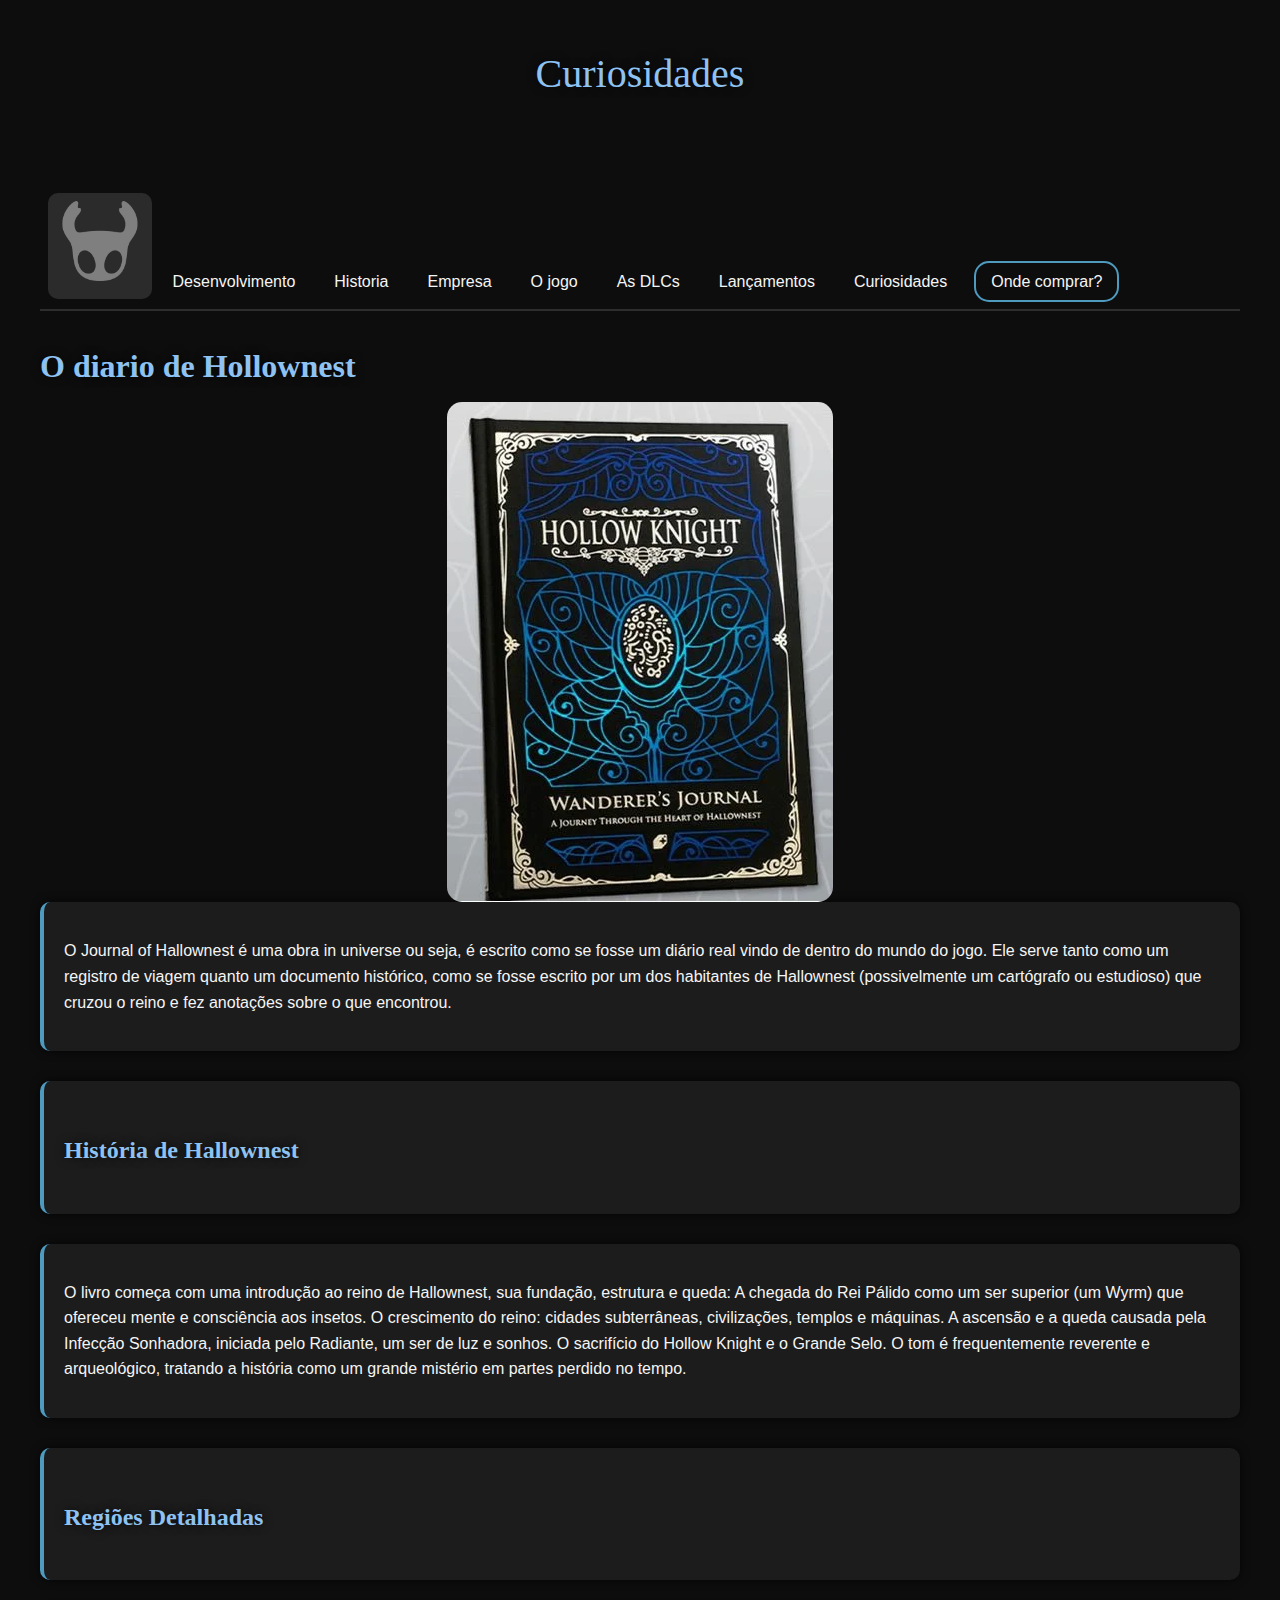
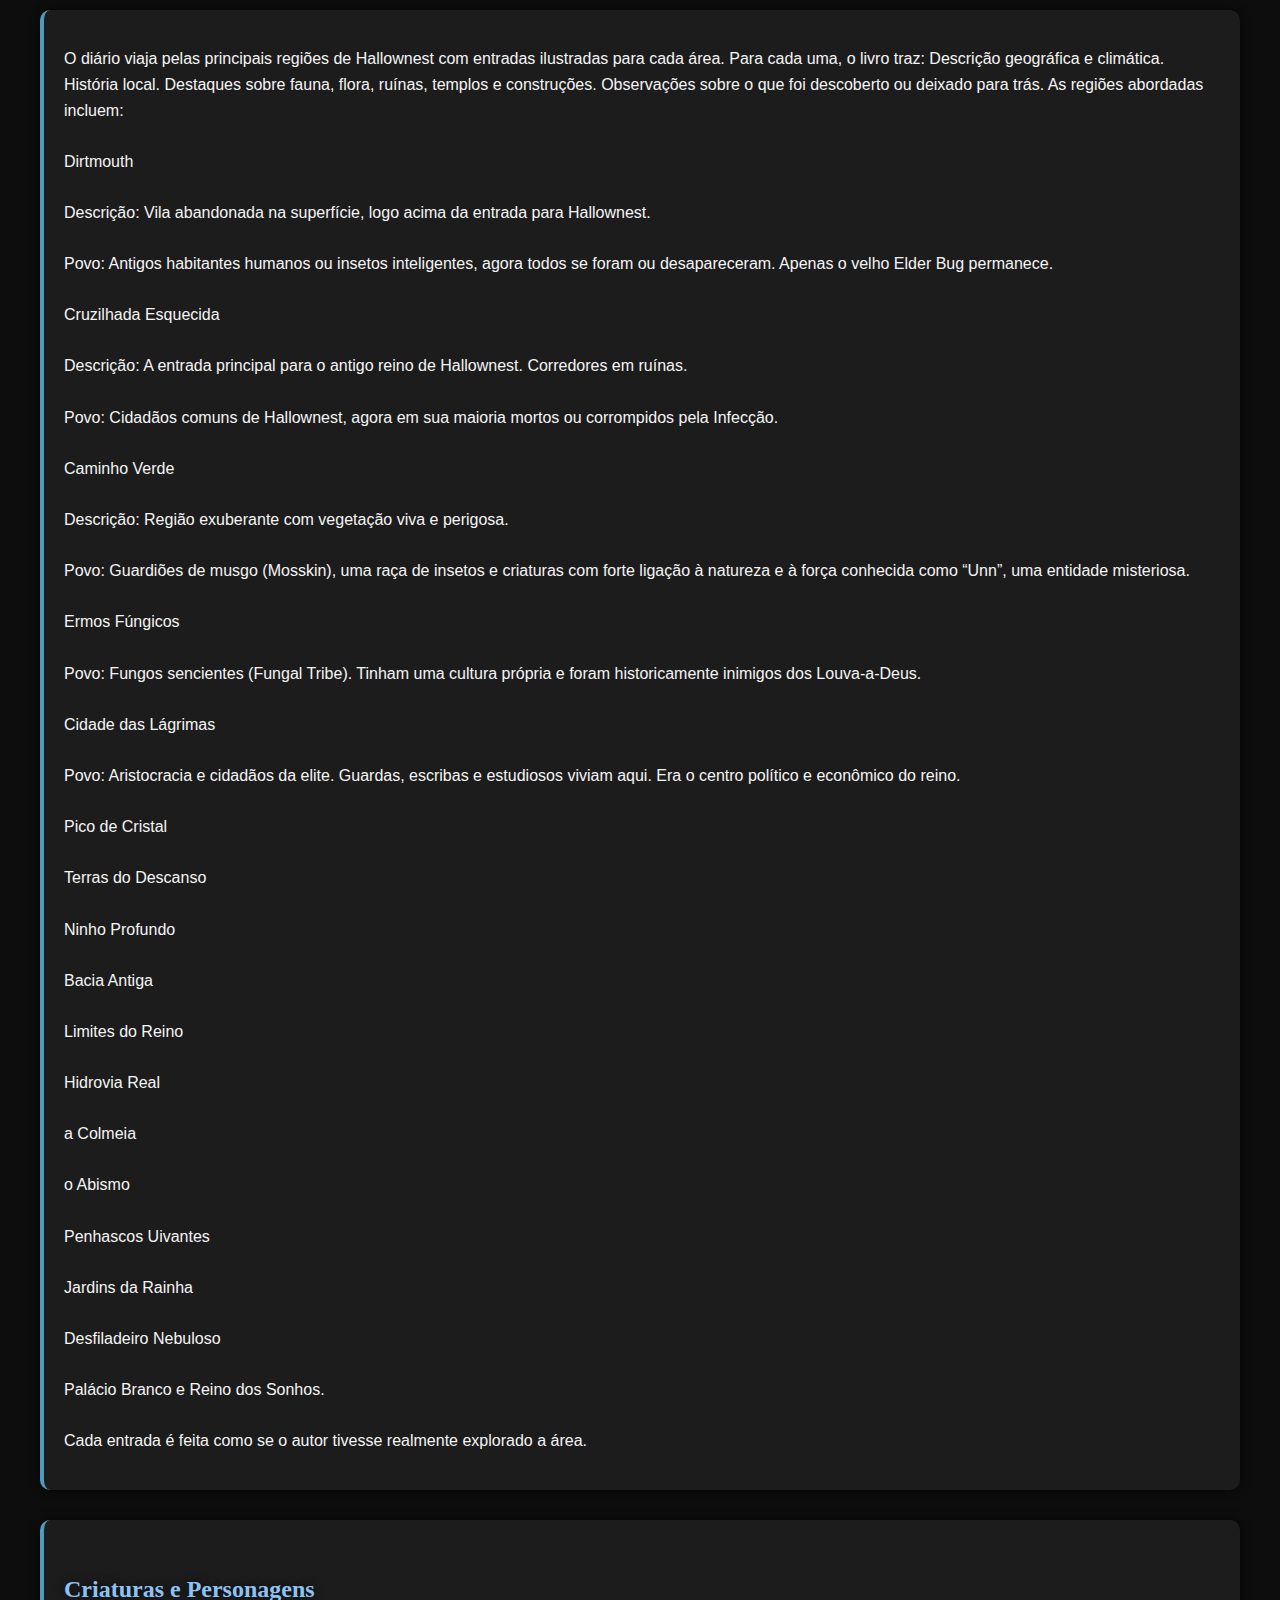
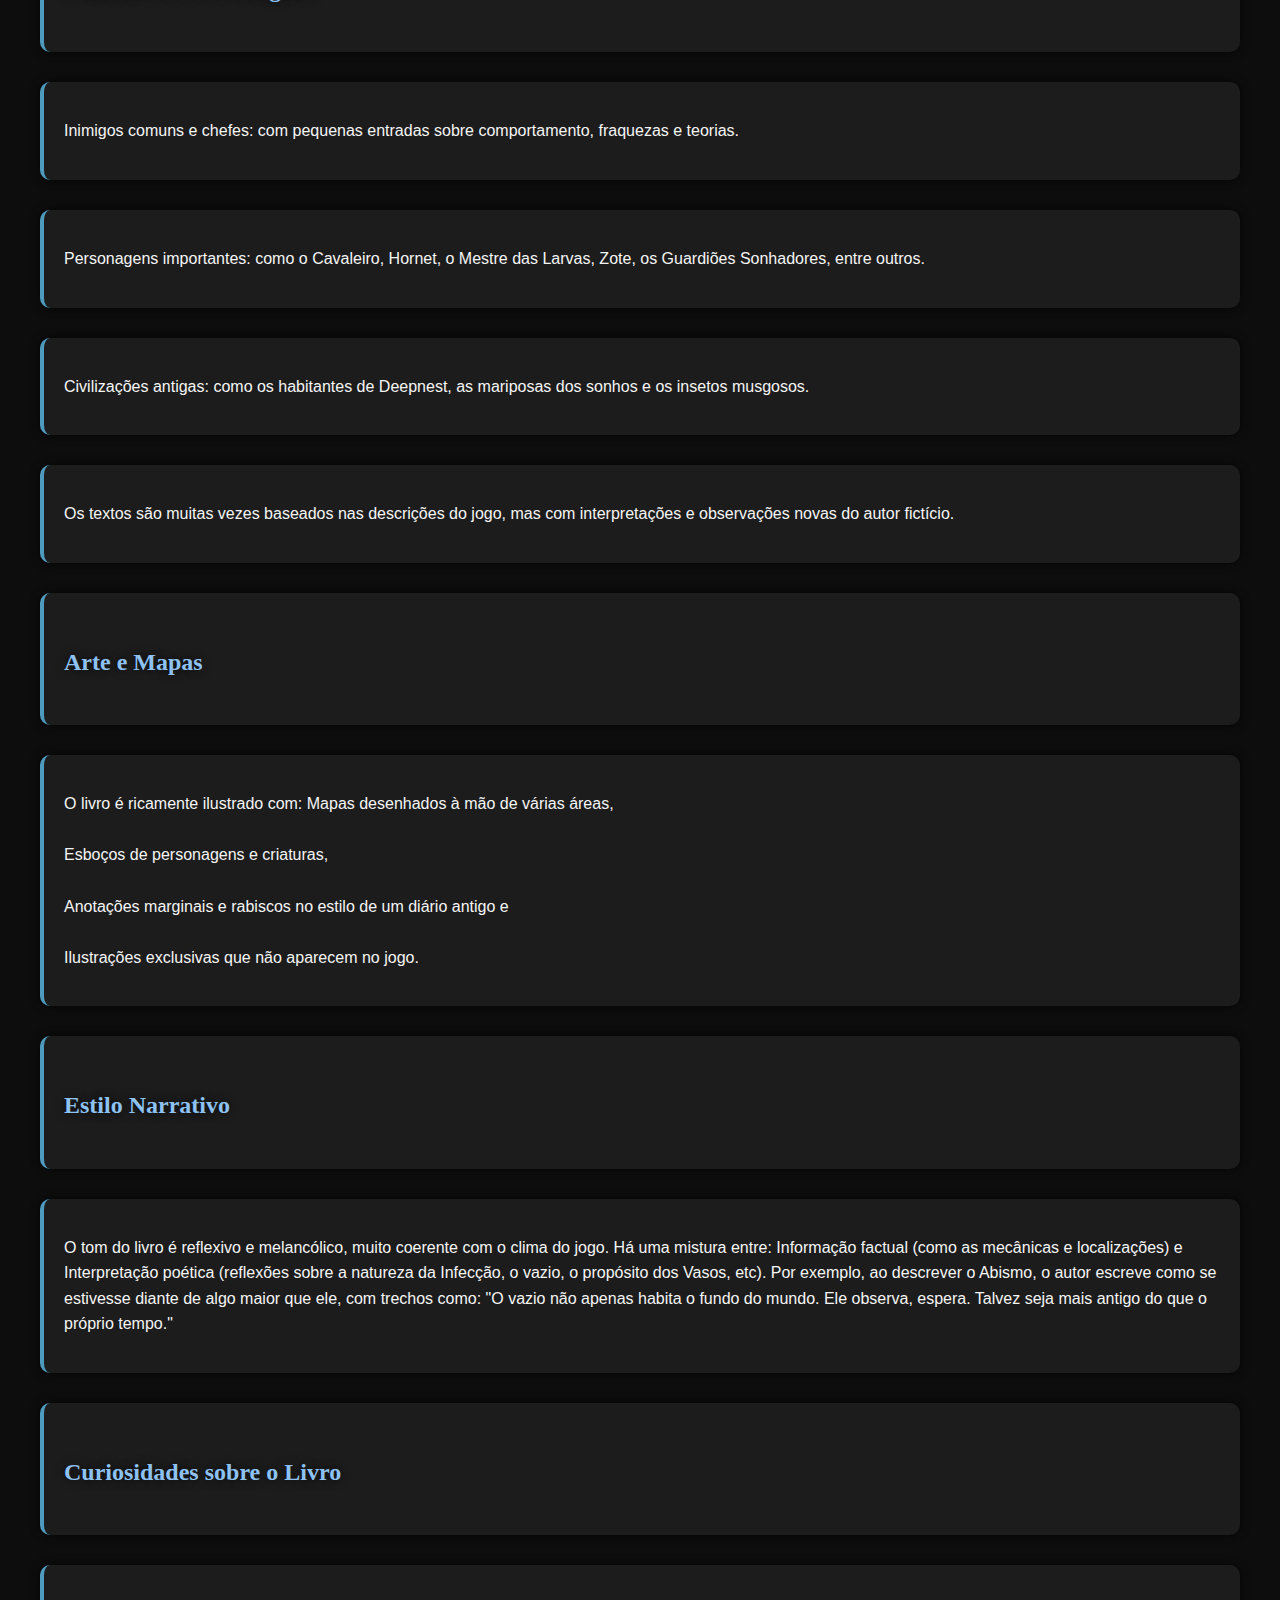
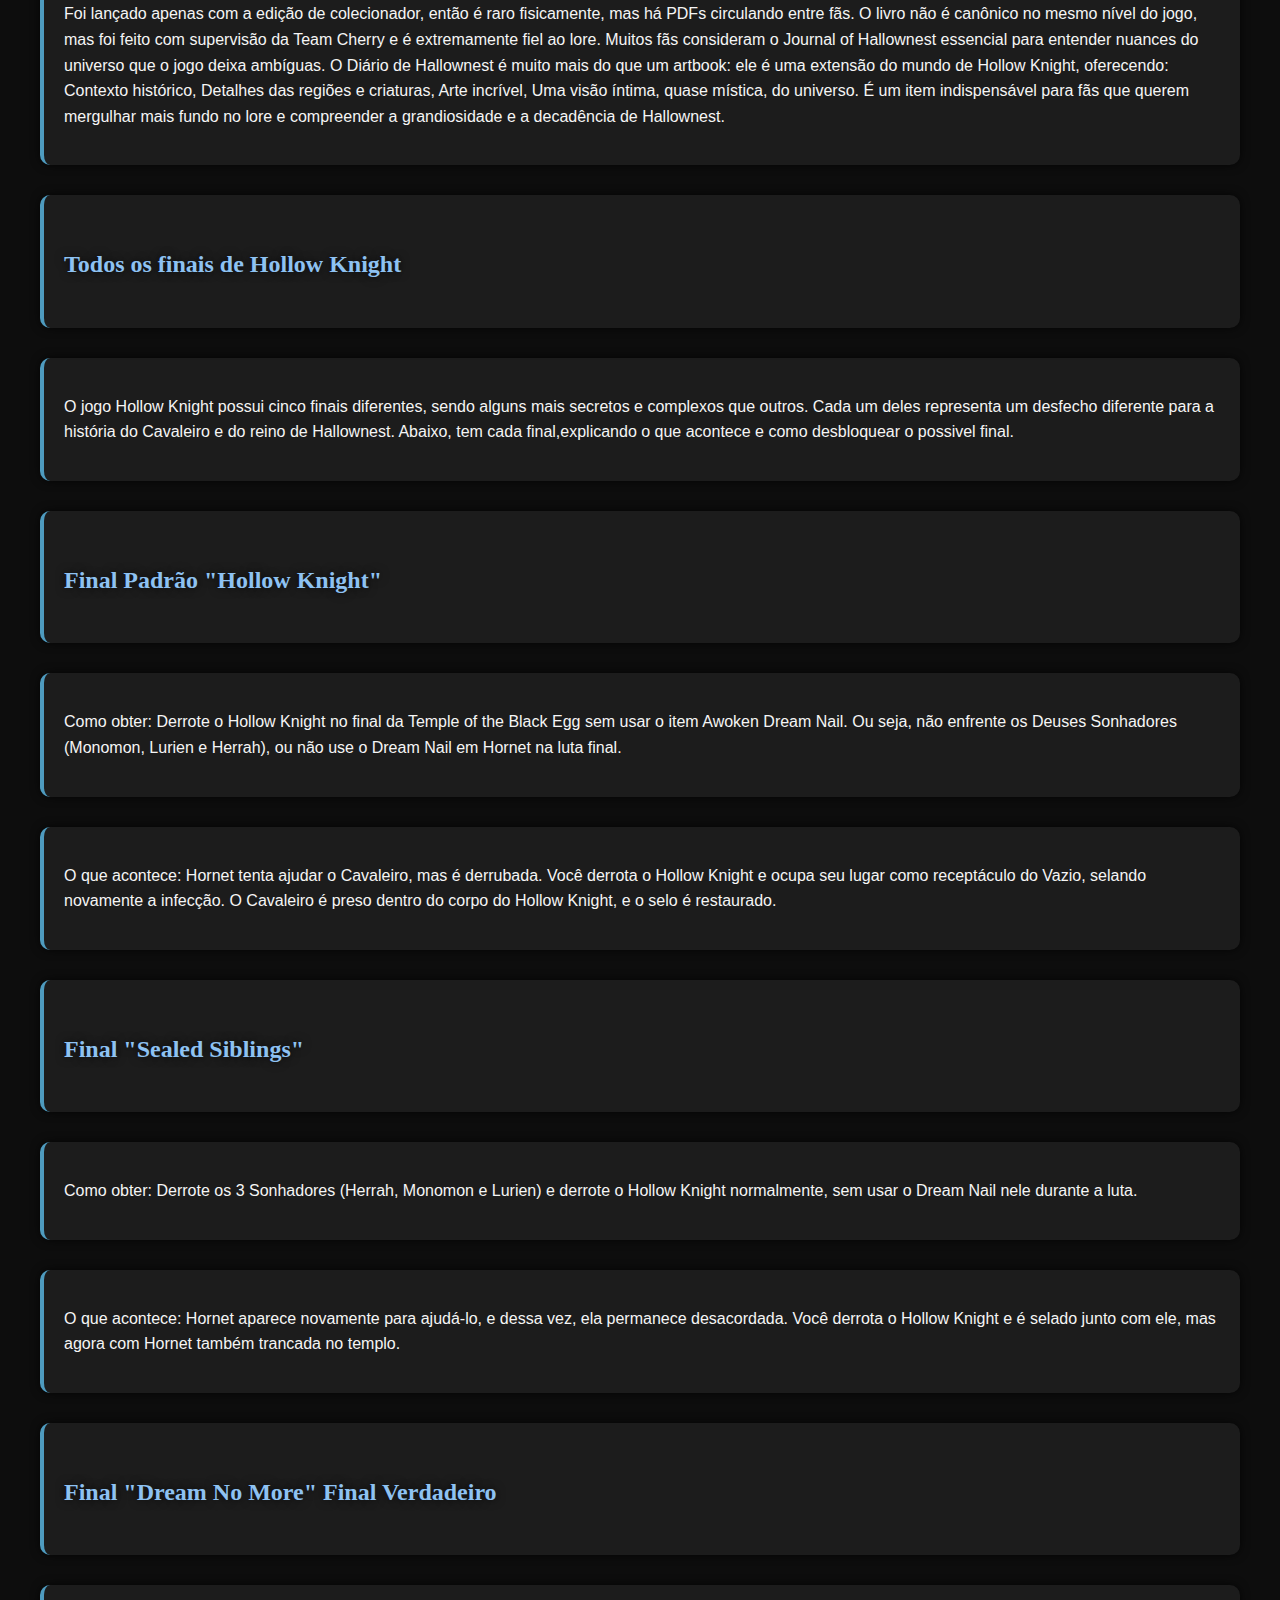
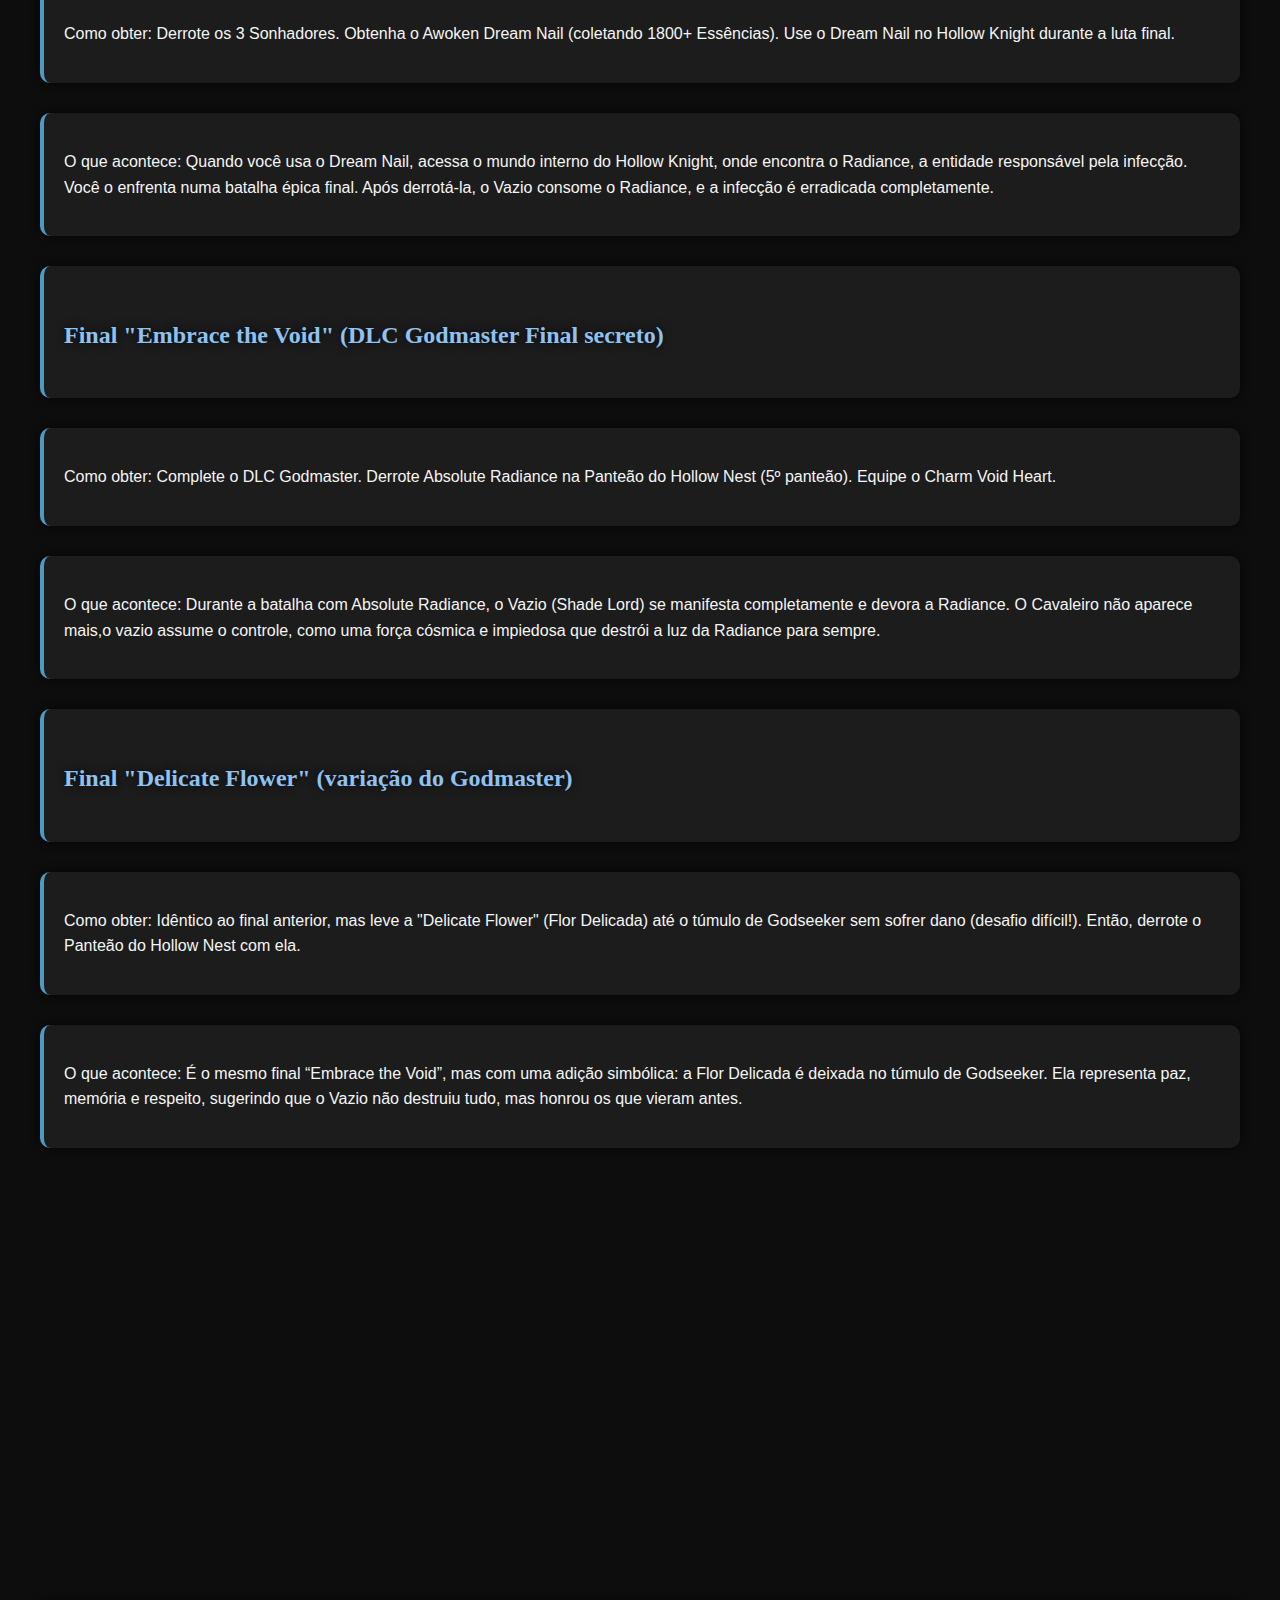
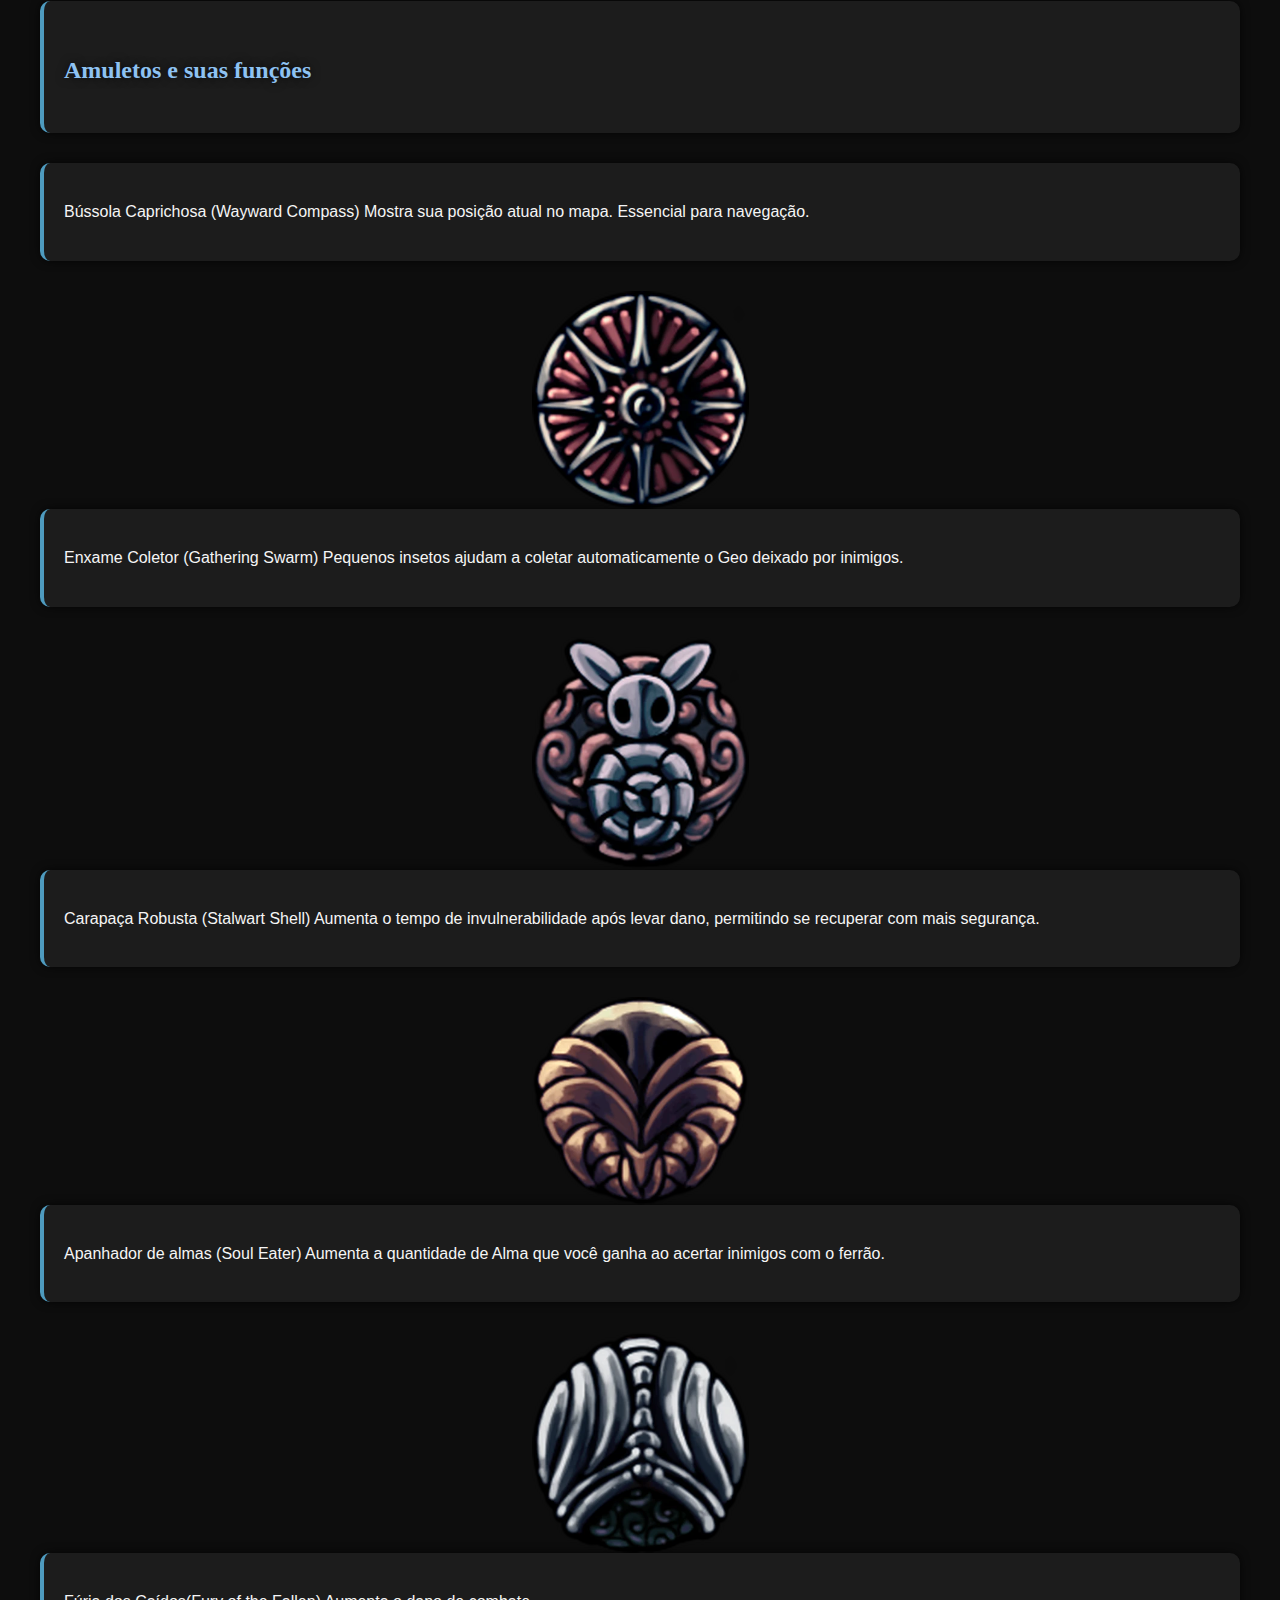
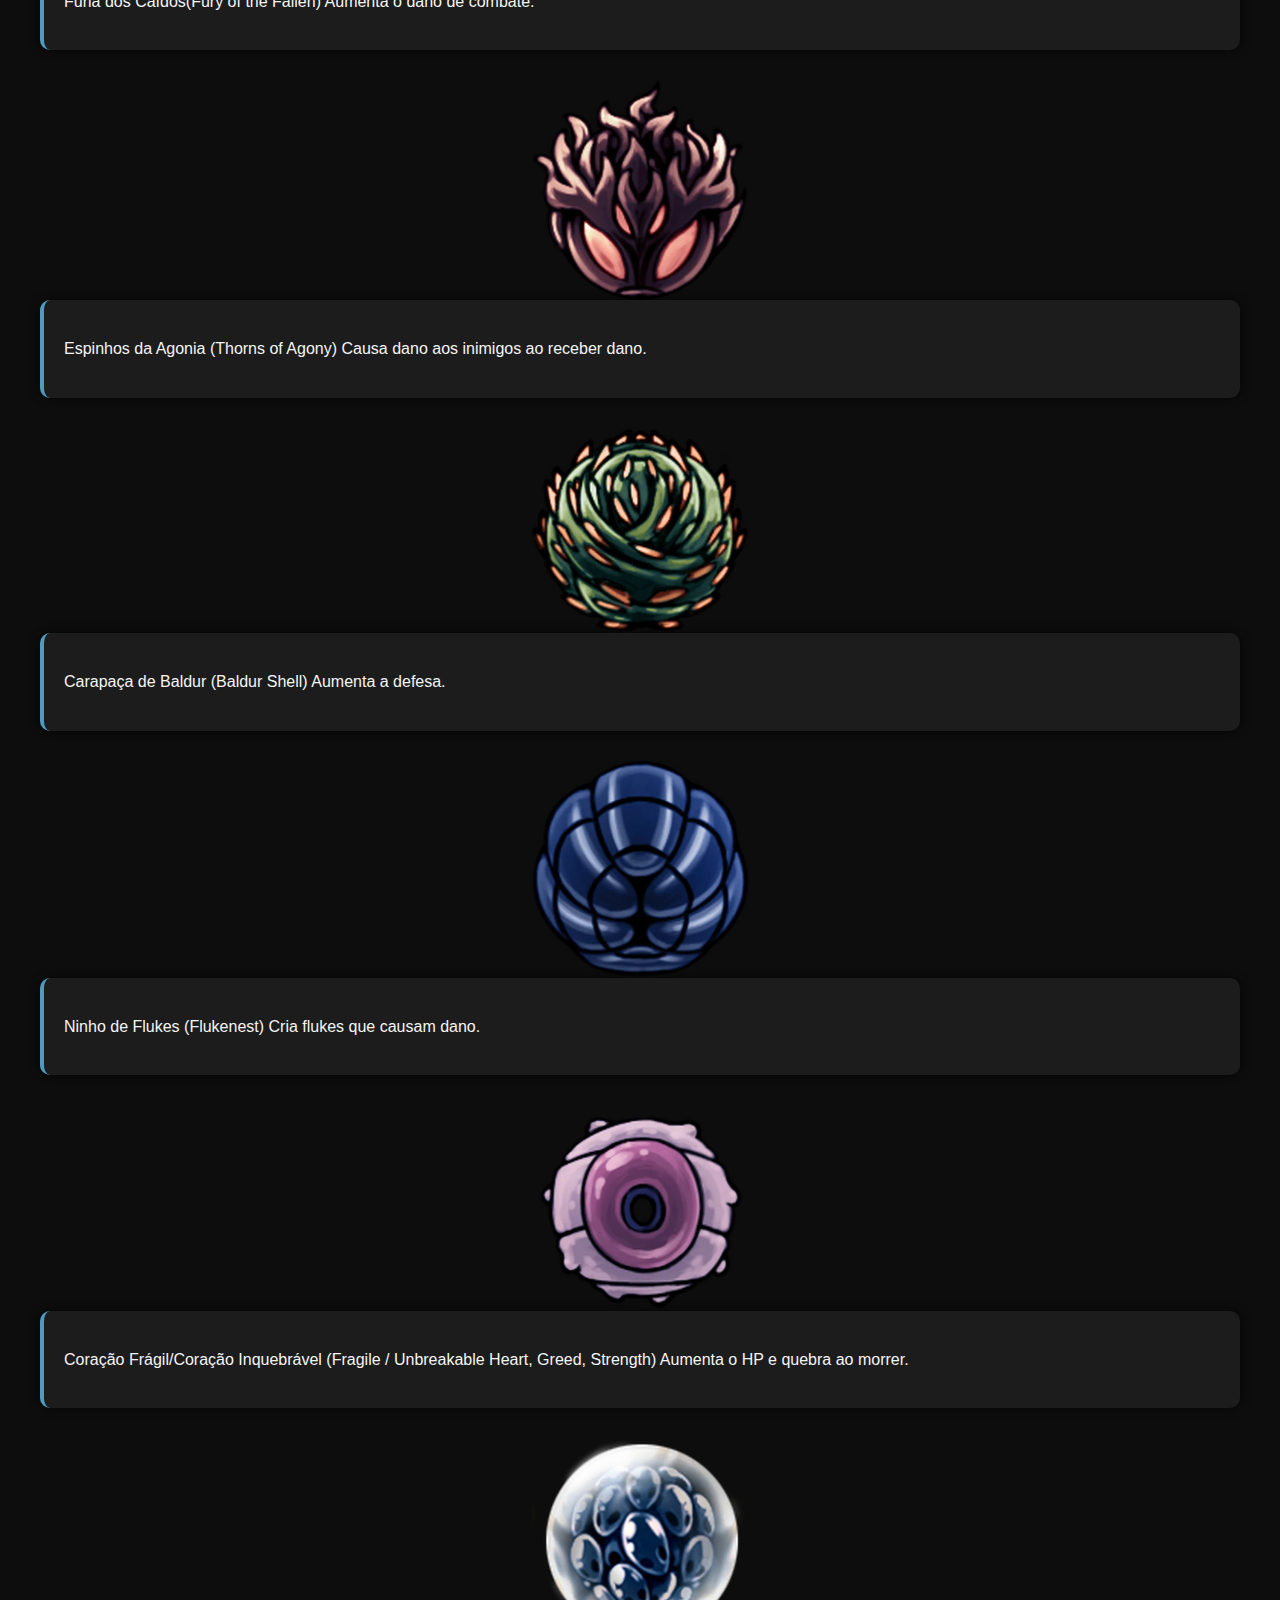
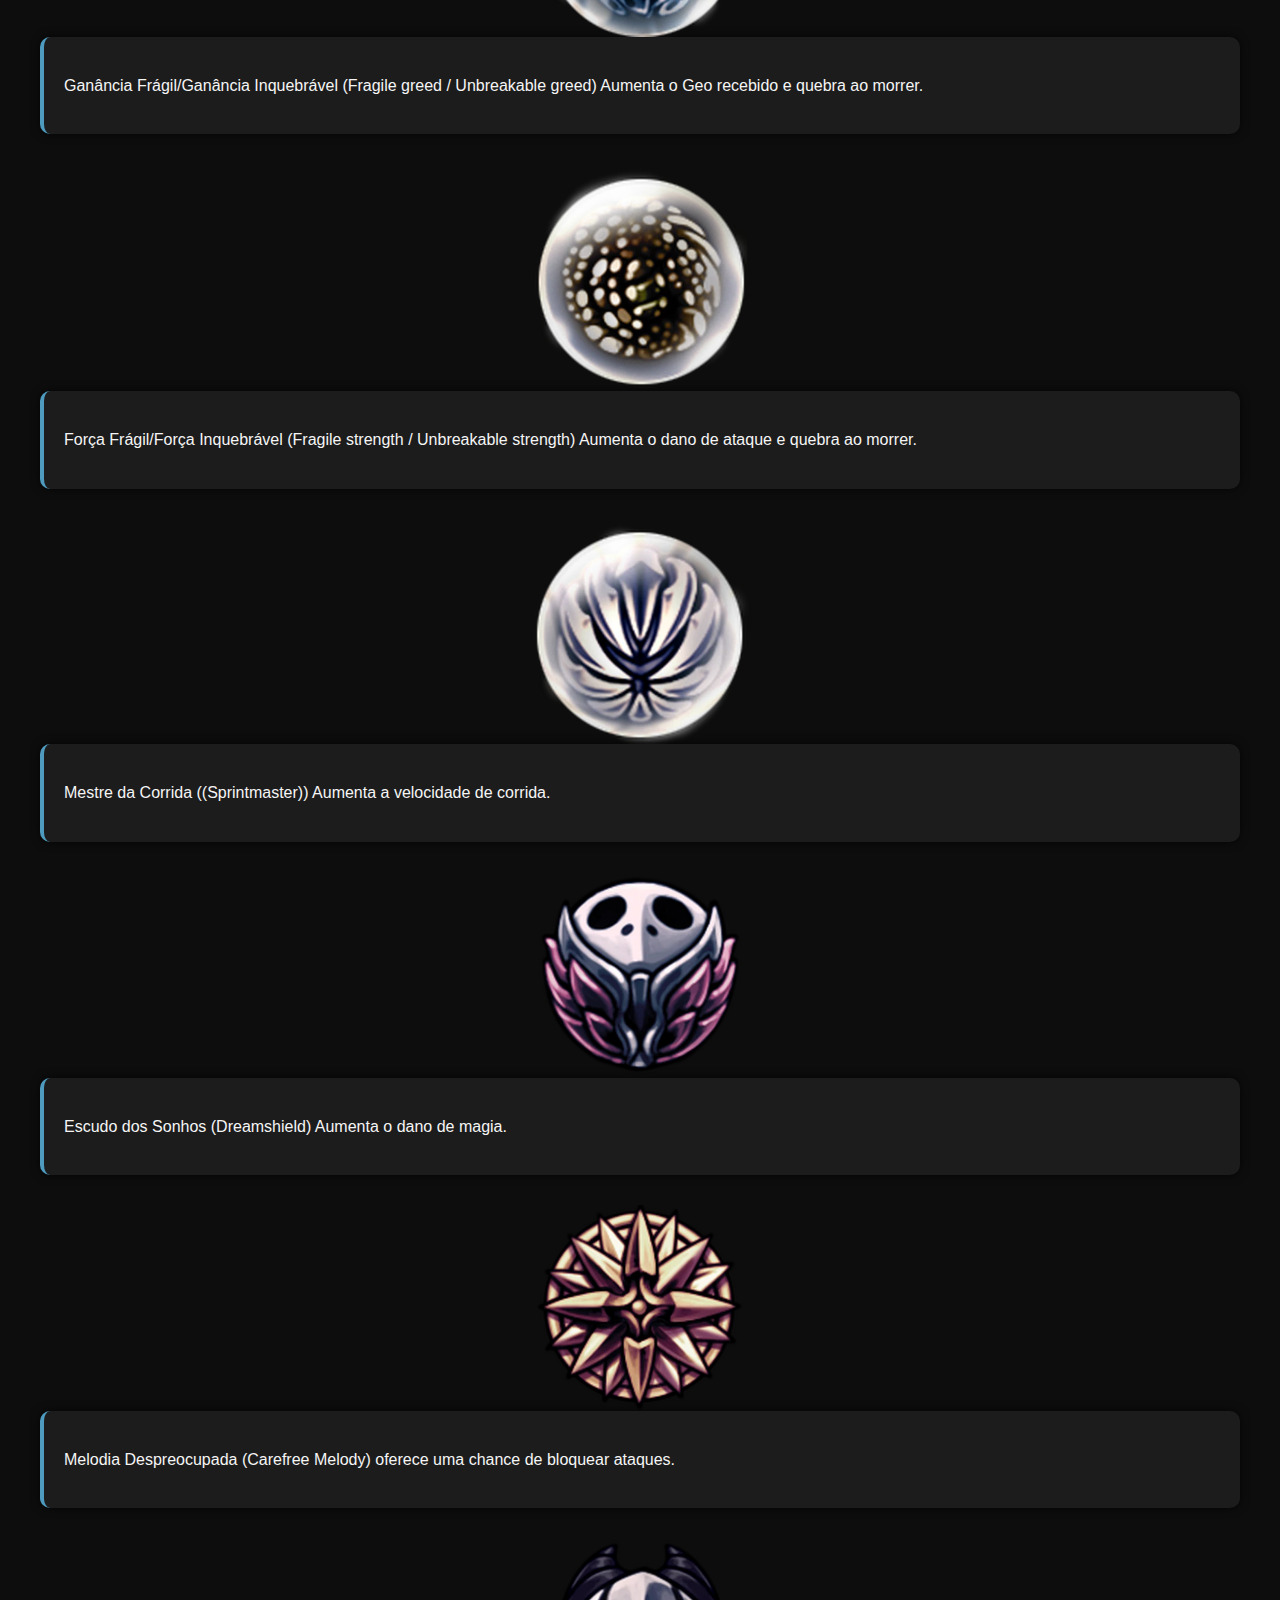
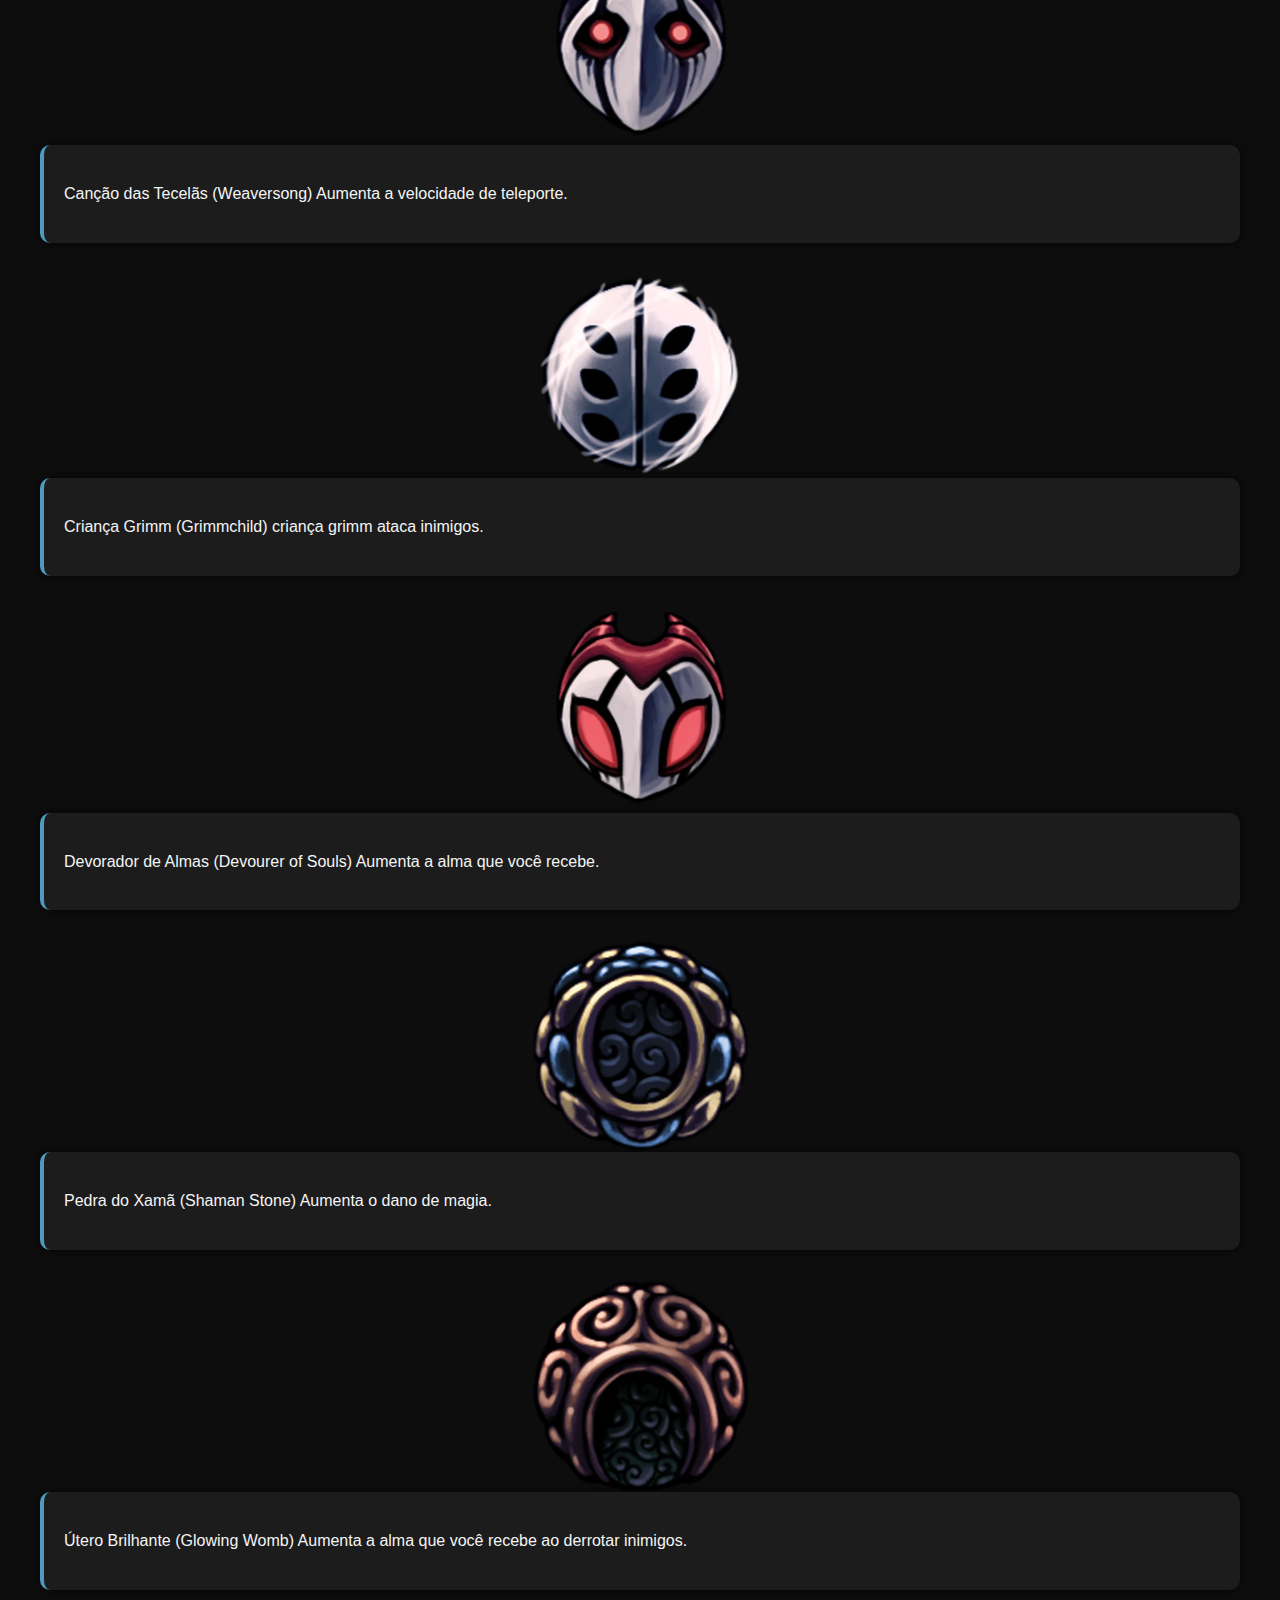
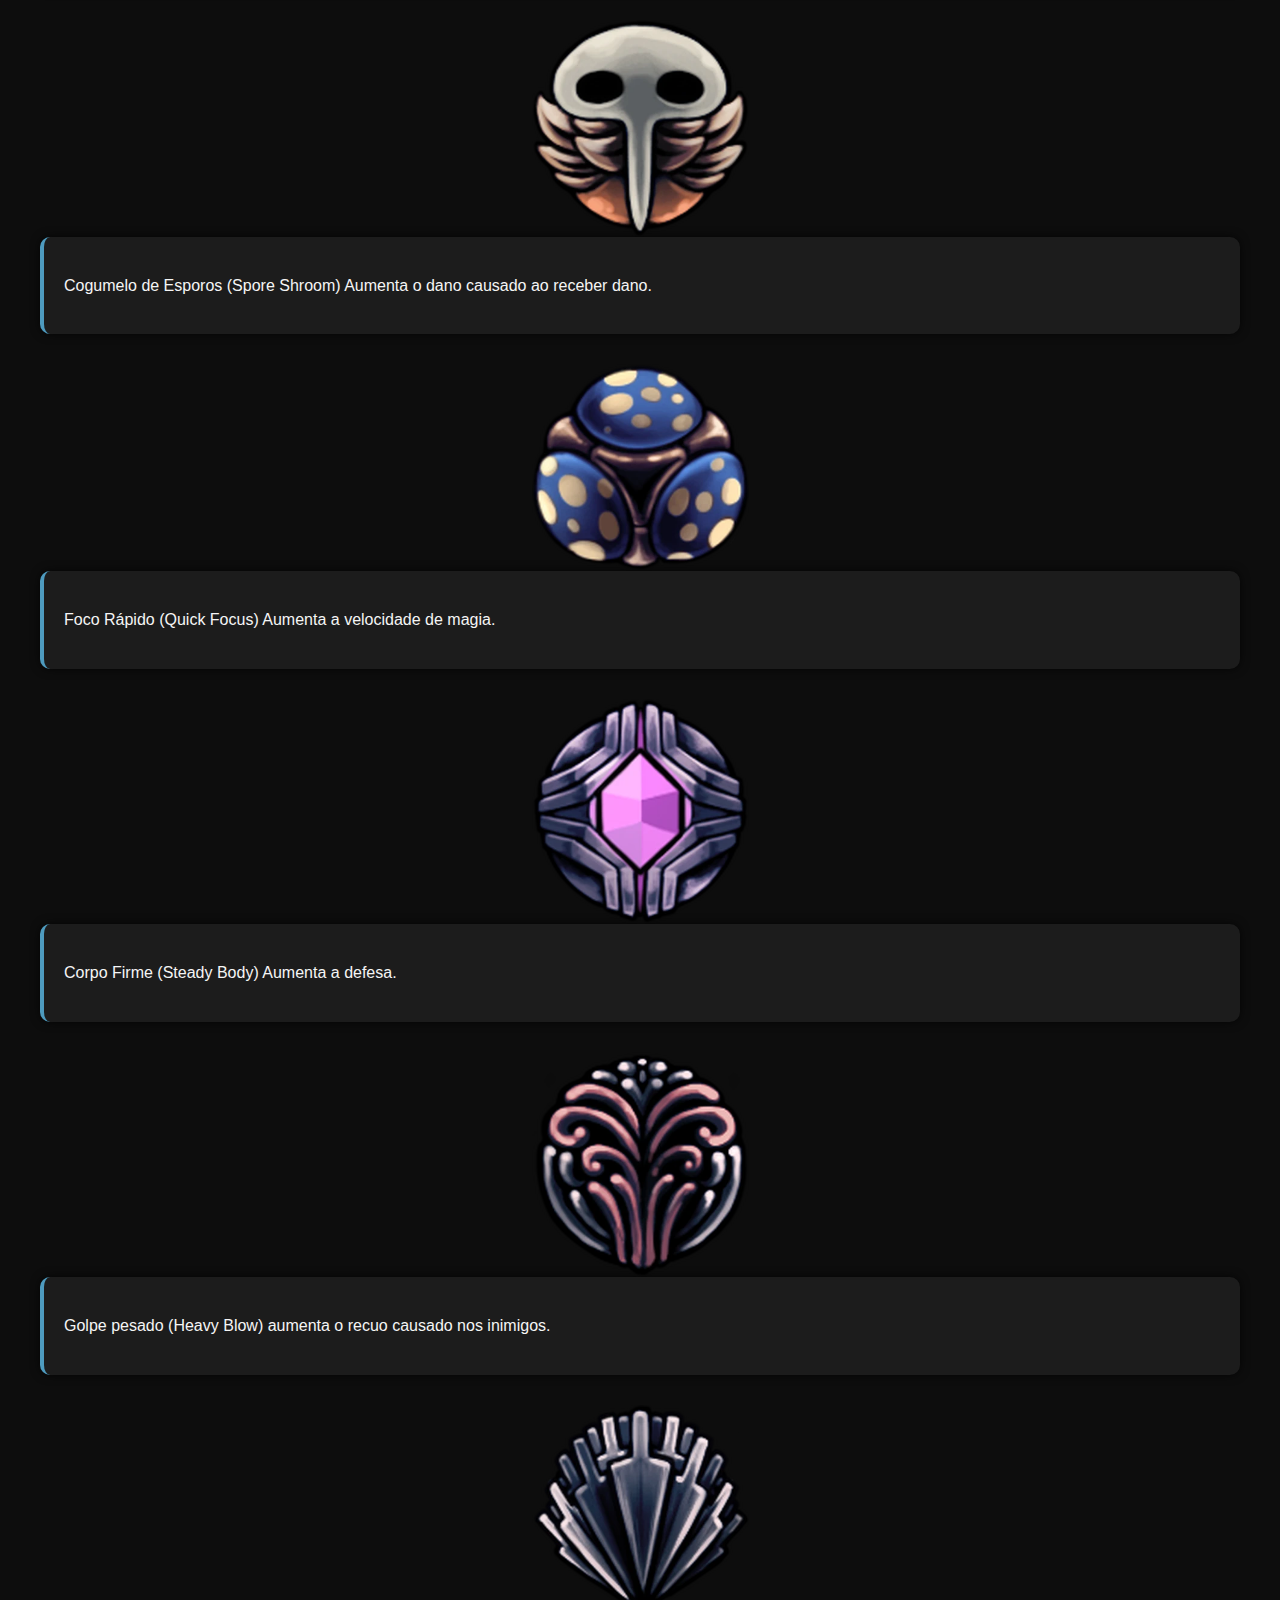
<file: Hollow-Knight--Script-main (1)/Hollow-Knight--Script-main/Hollow-Knight-Script/HTML/site-do-vazio-main/Curiosidades.html>
<!DOCTYPE html>
<html lang="pt-br">
<head>
    <meta charset="UTF-8">
    <meta name="viewport" content="width=device-width, initial-scale=1.0">
    <title>Curiosidades</title>
    <link rel="stylesheet" href="style.css">
    <link rel="shortcut icon" href="Images/icone hollow knight.png" type="image/x-icon">
</head>
<body>
    <header>
        <div id="title">
            <h1>Curiosidades</h1> 
        </div>
        <a href="index.html" class="home">           
            <img src="./Images/icone hollow knight.png"class="a"> 
        </a> 
    <nav>
    <ul>
     
    <li><a href="Desenvolvimento.html">Desenvolvimento</a></li>
    <li><a href="História.html">Historia</a></li>
    <li><a href="Empresa.html">Empresa</a></li>
    <li><a href="jogo.html">O jogo</a></li>
    <li><a href="as DLCs.html">As DLCs</a></li>
    <li><a href="Lancamentos.html">Lançamentos</a></li>
    <li><a href="Curiosidades.html">Curiosidades</a></li>
    <li><a href="https://store.steampowered.com/app/367520/Hollow_Knight/" id="onde-comprar-btn">Onde comprar?</a></li>
    
</ul>
</nav>
</header>
<!-----Curiosidades-->
<section class="História" id="História">
    <div class="container">
        <div class="center">
         <h2>O diario de Hollownest</h2> 
         <img src="./Images/diario de hollonest.png">
        </div>
     <div class="text">
        <p>
            O Journal of Hallownest é uma obra in universe ou seja, é escrito como se fosse um diário real vindo de dentro do mundo do jogo. 
            Ele serve tanto como um registro de viagem quanto um documento histórico, como se fosse escrito por um dos habitantes de Hallownest (possivelmente um cartógrafo ou estudioso) que cruzou o reino e fez anotações sobre o que encontrou.
        </p>
     </div>
     <div class="text">
        <h3>História de Hallownest</h3>
     </div>
     <div class="text">
        <p>
            O livro começa com uma introdução ao reino de Hallownest, sua fundação, estrutura e queda:

A chegada do Rei Pálido como um ser superior (um Wyrm) que ofereceu mente e consciência aos insetos.

O crescimento do reino: cidades subterrâneas, civilizações, templos e máquinas.

A ascensão e a queda causada pela Infecção Sonhadora, iniciada pelo Radiante, um ser de luz e sonhos.

O sacrifício do Hollow Knight e o Grande Selo.

 O tom é frequentemente reverente e arqueológico, tratando a história como um grande mistério em partes perdido no tempo.
        </p>
     </div>
     <div class="text">
        <h3>Regiões Detalhadas</h3>
     </div>
     <div class="text">
        <p>
            O diário viaja pelas principais regiões de Hallownest com entradas ilustradas para cada área. Para cada uma, o livro traz:

Descrição geográfica e climática.

História local.

Destaques sobre fauna, flora, ruínas, templos e construções.

Observações sobre o que foi descoberto ou deixado para trás.

As regiões abordadas incluem:
<br><br>
     Dirtmouth
     <br><br>
     Descrição: Vila abandonada na superfície, logo acima da entrada para Hallownest.
     <br><br>
     Povo: Antigos habitantes humanos ou insetos inteligentes, agora todos se foram ou desapareceram. Apenas o velho Elder Bug permanece.
      <br><br>
	Cruzilhada Esquecida
    <br><br>
    Descrição: A entrada principal para o antigo reino de Hallownest. Corredores em ruínas.
    <br><br>
    Povo: Cidadãos comuns de Hallownest, agora em sua maioria mortos ou corrompidos pela Infecção.
    <br><br>
    Caminho Verde
    <br><br>
     Descrição: Região exuberante com vegetação viva e perigosa.
    <br><br>
    Povo: Guardiões de musgo (Mosskin), uma raça de insetos e criaturas com forte ligação à natureza e à força conhecida como “Unn”, uma entidade misteriosa.
    <br><br>
    Ermos Fúngicos
    <br><br>
    Povo: Fungos sencientes (Fungal Tribe). Tinham uma cultura própria e foram historicamente inimigos dos Louva-a-Deus.
    <br><br>
    Cidade das Lágrimas
    <br><br>
    Povo: Aristocracia e cidadãos da elite. Guardas, escribas e estudiosos viviam aqui. Era o centro político e econômico do reino.
    <br><br>
    Pico de Cristal
    <br><br>
    Terras do Descanso
    <br><br>
    Ninho Profundo
    <br><br>
    Bacia Antiga
    <br><br>
    Limites do Reino
    <br><br>
    Hidrovia Real
    <br><br>
    a Colmeia
    <br><br>
    o Abismo
    <br><br>
 Penhascos Uivantes
 <br><br>
 Jardins da Rainha
 <br><br>
 Desfiladeiro Nebuloso
 <br><br>
 Palácio Branco e
Reino dos Sonhos.
<br><br>

Cada entrada é feita como se o autor tivesse realmente explorado a área.    
        </p>
     </div>

     <div class="text">
        <h3>Criaturas e Personagens</h3>
     </div>
     <div class="text">
        <p>

Inimigos comuns e chefes: com pequenas entradas sobre comportamento, fraquezas e teorias.
       </p>
        </div>
<div class="text">
    <p>
Personagens importantes: como o Cavaleiro, Hornet, o Mestre das Larvas, Zote, os Guardiões Sonhadores, entre outros.
    </p>
</div>
<div class="text">
    <p>
Civilizações antigas: como os habitantes de Deepnest, as mariposas dos sonhos e os insetos musgosos.
</p>
</div>
<div class="text">
    <p>
Os textos são muitas vezes baseados nas descrições do jogo, mas com interpretações e observações novas do autor fictício.
    </p>

   </div>

   <div class="text">
    <h3>Arte e Mapas</h3>
   </div>

   <div class="text">
    <p>
        O livro é ricamente ilustrado com:

Mapas desenhados à mão de várias áreas,
<br><br>
Esboços de personagens e criaturas,
<br><br>
Anotações marginais e rabiscos no estilo de um diário antigo e
<br><br>
Ilustrações exclusivas que não aparecem no jogo.
    </p>
   </div>
   <div class="text">
    <h3>Estilo Narrativo</h3>
   </div>
   <div class="text">
    <p>
 O tom do livro é reflexivo e melancólico, muito coerente com o clima do jogo. Há uma mistura entre:

Informação factual (como as mecânicas e localizações) e

Interpretação poética (reflexões sobre a natureza da Infecção, o vazio, o propósito dos Vasos, etc).

Por exemplo, ao descrever o Abismo, o autor escreve como se estivesse diante de algo maior que ele, com trechos como:

"O vazio não apenas habita o fundo do mundo. Ele observa, espera. Talvez seja mais antigo do que o próprio tempo."
    </p>
   </div>
   <div class="text">
    <h3> Curiosidades sobre o Livro</h3>
   </div>
   <div class="text">
    <p>
    Foi lançado apenas com a edição de colecionador, então é raro fisicamente, mas há PDFs circulando entre fãs.

O livro não é canônico no mesmo nível do jogo, mas foi feito com supervisão da Team Cherry e é extremamente fiel ao lore.

Muitos fãs consideram o Journal of Hallownest essencial para entender nuances do universo que o jogo deixa ambíguas.

O Diário de Hallownest é muito mais do que um artbook: ele é uma extensão do mundo de Hollow Knight, oferecendo:

Contexto histórico,

Detalhes das regiões e criaturas,

Arte incrível,

Uma visão íntima, quase mística, do universo.

É um item indispensável para fãs que querem mergulhar mais fundo no lore e compreender a grandiosidade e a decadência de Hallownest.
    </p>
   </div>
   <div class="text">
    <h3>Todos os finais de Hollow Knight</h3>
   </div>
   <div class="text">
    <p>
        O jogo Hollow Knight possui cinco finais diferentes, sendo alguns mais secretos e complexos que outros. 
        Cada um deles representa um desfecho diferente para a história do Cavaleiro e do reino de Hallownest. 
        Abaixo, tem cada final,explicando o que acontece e como desbloquear o possivel final.
    </p>
   </div>
   <div class="text">
    <h3>Final Padrão  "Hollow Knight"</h3>
   </div>
   <div class="text">
    <p>
             Como obter:
Derrote o Hollow Knight no final da Temple of the Black Egg sem usar o item Awoken Dream Nail.

Ou seja, não enfrente os Deuses Sonhadores (Monomon, Lurien e Herrah), ou não use o Dream Nail em Hornet na luta final.
    </p>
   </div>
   <div class="text">
    <p>
        O que acontece:
Hornet tenta ajudar o Cavaleiro, mas é derrubada. 
Você derrota o Hollow Knight e ocupa seu lugar como receptáculo do Vazio, selando novamente a infecção.
O Cavaleiro é preso dentro do corpo do Hollow Knight, e o selo é restaurado.
    </p>
   </div>
   
   <div class="text">
    <h3>Final "Sealed Siblings"</h3>
   </div>
   <div class="text">
    <p>
        Como obter:
Derrote os 3 Sonhadores (Herrah, Monomon e Lurien) e

derrote o Hollow Knight normalmente, sem usar o Dream Nail nele durante a luta.

    </p>
   </div>
   <div class="text">
    <p>
         O que acontece:
Hornet aparece novamente para ajudá-lo, e dessa vez, ela permanece desacordada. 
Você derrota o Hollow Knight e é selado junto com ele, mas agora com Hornet também trancada no templo.
    </p>
   </div>

   <div class="text">
    <h3>Final "Dream No More"  Final Verdadeiro</h3>
   </div>

   <div class="text">
    <p>
        Como obter:
Derrote os 3 Sonhadores.

Obtenha o Awoken Dream Nail (coletando 1800+ Essências).

Use o Dream Nail no Hollow Knight durante a luta final.
    </p>
 </div>
 <div class="text">
    <p>
        O que acontece:
Quando você usa o Dream Nail, acessa o mundo interno do Hollow Knight, onde encontra o Radiance, a entidade responsável pela infecção.
Você o enfrenta numa batalha épica final.
Após derrotá-la, o Vazio consome o Radiance, e a infecção é erradicada completamente.
    </p>
 </div>
 <div class="text">
    <h3>Final "Embrace the Void" (DLC Godmaster  Final secreto)</h3>
 </div>
 <div class="text">
    <p>
         Como obter:
Complete o DLC Godmaster.

Derrote Absolute Radiance na Panteão do Hollow Nest (5º panteão).

Equipe o Charm Void Heart.
    </p>
 </div>
 <div class="text">
    <p>
         O que acontece:
Durante a batalha com Absolute Radiance, o Vazio (Shade Lord) se manifesta completamente e devora a Radiance.

O Cavaleiro não aparece mais,o vazio assume o controle, como uma força cósmica e impiedosa que destrói a luz da Radiance para sempre.
    </p>
 </div>
 <div class="text">
    <h3> Final "Delicate Flower" (variação do Godmaster)</h3>
 </div>
 <div class="text">
    <p>
         Como obter:
Idêntico ao final anterior, mas leve a "Delicate Flower" (Flor Delicada) até o túmulo de Godseeker sem sofrer dano (desafio difícil!).

Então, derrote o Panteão do Hollow Nest com ela.
    </p>

 </div>
 <div class="text">
    <p>
         O que acontece:
É o mesmo final “Embrace the Void”, mas com uma adição simbólica: a Flor Delicada é deixada no túmulo de Godseeker.

Ela representa paz, memória e respeito, sugerindo que o Vazio não destruiu tudo, mas honrou os que vieram antes.
    </p>
 </div>

 <div class="video-center">
 <iframe 
 width="560" 
 height="315" 
 src="https://www.youtube.com/embed/nZtDYuzMR1E?si=bAORKKI8SWZET2GL" 
 title="YouTube video player" 
 frameborder="0" 
 allow="accelerometer; autoplay; clipboard-write; encrypted-media; gyroscope; picture-in-picture; web-share" 
 referrerpolicy="strict-origin-when-cross-origin" 
 allowfullscreen></iframe>
 </div>

 <div class="text">
    <h3> Amuletos e suas funções</h3>
 </div>

 <div class="text">
    <p>
        Bússola Caprichosa (Wayward Compass)
Mostra sua posição atual no mapa. Essencial para navegação.
 </p>
 </div>
   <img src="./Images/Bussola caprichosa.png"
   width="217px"
   height="232px">

   <div class="text">
    <p>
        Enxame Coletor (Gathering Swarm)
Pequenos insetos ajudam a coletar automaticamente o Geo deixado por inimigos.
    </p>
   </div>
   <img src="./Images/enxame coletor.png"
   width="217px"
   height="232px" >

   <div class="text">
    <p>
        Carapaça Robusta (Stalwart Shell)
        Aumenta o tempo de invulnerabilidade após levar dano, permitindo se recuperar com mais segurança.
    </p>
   </div>
   <img src="./Images/Carapaça Robusta.png"
    width="217px"
   height="232px" >
   <div class="text">
    <p>
        Apanhador de almas (Soul Eater)
Aumenta a quantidade de Alma que você ganha ao acertar inimigos com o ferrão.
    </p>
   </div>
   <img src="./Images/apanhador de almas.png"
     width="217px"
   height="232px" >
   
   <div class="text">
    <p>
        Fúria dos Caídos(Fury of the Fallen)
         Aumenta o dano de combate.
    </p>
   </div>
   <img src="./Images/Furia dos caidos.png"
     width="217px"
   height="232px" >

   <div class="text">
    <p>
        Espinhos da Agonia (Thorns of Agony)
         Causa dano aos inimigos ao receber dano.
    </p>
   </div>
   <img src="./Images/espinhos da agonia.png"
      width="217px"
   height="232px">
   <div class="text">
    <p>
        Carapaça de Baldur (Baldur Shell)
         Aumenta a defesa.
    </p>
   </div>
   <img src="./Images/carapaça de baldur.png"
   width="217px"
   height="232px">

   <div class="text">
    <p>
        Ninho de Flukes (Flukenest)
         Cria flukes que causam dano.
    </p>
   </div>
   <img src="./Images/ninho de flukes.png"
   width="217px"
   height="232px">

   <div class="text">
    <p>
        Coração Frágil/Coração Inquebrável (Fragile / Unbreakable Heart, Greed, Strength)
         Aumenta o HP e quebra ao morrer.
    </p>
   </div>
   <img src="./Images/coração frágil.png"
    width="217px"
   height="232px">
   
   <div class="text">
    <p>
        Ganância Frágil/Ganância Inquebrável (Fragile greed / Unbreakable greed)
         Aumenta o Geo recebido e quebra ao morrer.
    </p>
   </div>
   <img src="./Images/ganancia frágil.png"
    width="217px"
   height="232px">

   <div class="text">
    <p>
        Força Frágil/Força Inquebrável (Fragile strength / Unbreakable strength)
         Aumenta o dano de ataque e quebra ao morrer.
    </p>
   </div>
   <img src="./Images/força frágil.png"
     width="217px"
   height="232px">

   <div class="text">
    <p>
        Mestre da Corrida ((Sprintmaster))
         Aumenta a velocidade de corrida.
    </p>
   </div>
   <img src="./Images/mestre da corrida.png"
       width="217px"
   height="232px">
   
   <div class="text">
    <p>
        Escudo dos Sonhos (Dreamshield)
         Aumenta o dano de magia.
    </p>
   </div>
   <img src="./Images/escudo dos sonhos.png"
    width="217px"
   height="232px">

   <div class="text">
    <p>
        Melodia Despreocupada (Carefree Melody)
         oferece uma chance de bloquear ataques.
    </p>
   </div>
   <img src="./Images/melodia despreocupada.png"
    width="217px"
   height="232px">

   <div class="text">
    <p>
        Canção das Tecelãs (Weaversong)
         Aumenta a velocidade de teleporte.
    </p>
   </div>
   <img src="./Images/canção de tecelãs.png"
    width="217px"
   height="232px">

   <div class="text">
    <p>
        Criança Grimm (Grimmchild)
         criança grimm ataca inimigos.
    </p>
   </div>
   <img src="./Images/criança grimm.png"
     width="217px"
   height="232px">

   <div class="text">
    <p>
        Devorador de Almas (Devourer of Souls)
         Aumenta a alma que você recebe.
    </p>
   </div>
   <img src="./Images/devorador de almas.png"
     width="217px"
   height="232px">

   <div class="text">
    <p>
        Pedra do Xamã  (Shaman Stone)
         Aumenta o dano de magia.
    </p>
   </div>
   <img src="./Images/pedra do xamã.png"
     width="217px"
   height="232px">

   <div class="text">
    <p>
        Útero Brilhante (Glowing Womb)
         Aumenta a alma que você recebe ao derrotar inimigos.
    </p>
   </div>
   <img src="./Images/utero brilhante.png"
   width="217px"
   height="232px">

   <div class="text">
    <p>
        Cogumelo de Esporos (Spore Shroom)
         Aumenta o dano causado ao receber dano.
    </p>
   </div>
   <img src="./Images/cogumelo de esporos.png"
   width="217px"
   height="232px">
   
   <div class="text">
    <p>
        Foco Rápido (Quick Focus)
         Aumenta a velocidade de magia.
    </p>
   </div>
   <img src="./Images/foco rápido.png"
   width="217px"
   height="232px">

   <div class="text">
    <p>
        Corpo Firme (Steady Body)
         Aumenta a defesa.
    </p>
   </div>
   <img src="./Images/casca firme.png"
   width="217px"
   height="232px">
   
   <div class="text">
    <p>
        Golpe pesado (Heavy Blow)
        aumenta o recuo causado nos inimigos.
    </p>
   </div>
   <img src="./Images/golpe pesado.png"
    width="217px"
   height="232px">

   <div class="text">
    <p>
        Mestre da esquiva (Dashmaster)
         Permite um dash mais rápido e para baixo, ótimo para exploração.
    </p>
   </div>
   <img src="./Images/mestre da esquiva.png"
   width="217px"
   height="232px">
   
   <div class="text">
    <p>
    Elegia da Larvamosca (Grubberfly’s Elegy)
    Grubsong gera Alma ao tomar dano; Grubberfly’s Elegy permite ataques à distância quando está com vida cheia.
    </p>
   </div>
   <img src="./Images/elegia larvamosca.png"
    width="217px"
   height="232px">

   <div class="text">
    <p>
        Ferrão Longo (Longnail)
        Aumenta o alcance do ferrão.
    </p>
   </div>
   <img src="./Images/ferrão longo.png"
     width="217px"
   height="232px">
   
   <div class="text">
    <p>
        Dobrador de Magias (Spell Twister)
        Reduz o custo de Alma para lançar feitiços.
    </p>
   </div>
   <img src="./Images/dobrador de magias.png"
      width="217px"
   height="232px">

   <div class="text">
    <p>
        Corte Rápido (Quick Slash)
        Aumenta a velocidade dos ataques do ferrão.
    </p>
   </div>
   <img src="./Images/corte rápido.png"
    width="217px"
   height="232px">

   <div class="text">
    <p>
        Marca de Orgulho (Mark of Pride)
        Aumenta significativamente o alcance do ferrão.
    </p>
   </div>
   <img src="./Images/marca de orgulho.png"
     width="217px"
   height="232px">

   <div class="text">
    <p>
        Insignia do Defensor (Defender’s Crest)
         Emite uma nuvem de dano ao redor do Cavaleiro.
    </p>
   </div>
   <img src="./Images/insignia do defensor.png"
      width="217px"
   height="232px">
   
   <div class="text">
    <p>
        Foco Profundo (Deep Focus)
         Cura mais à custa de velocidade.
    </p>
   </div>
   <img src="./Images/foco profundo.png"
      width="217px"
   height="232px">

   <div class="text">
    <p>
        Coração de Sangue Vital (Lifeblood Heart)
        Adiciona Máscaras Lifeblood, temporariamente aumentando a saúde.
    </p>
   </div>
   <img src="./Images/coração de sangue vital.png"
       width="217px"
   height="232px">

   <div class="text">
    <p>
        Núcleo de Sangue Vital (Lifeblood Core)
         Adiciona Máscaras Lifeblood, temporariamente aumentando a saúde.
    </p>
   </div>
   <img src="./Images/núcleo de sangue vital.png"
    width="217px"
   height="232px">

   <div class="text">
    <p>
        Bênção de Joni (Joni’s Blessing)
        Converte toda a magia em Máscaras Lifeblood, aumentando a quantidade total.
    </p>
   </div>
   <img src="./Images/benção de joni.png"
     width="217px"
   height="232px">

   <div class="text">
    <p>
        Sangue da Colmeia (Hiveblood)
        A última Máscara perdida regenera ao longo do tempo.
    </p>
   </div>
   <img src="./Images/sangue da comeia.png"
      width="217px"
   height="232px">
  
   <div class="text">
    <p>
        Sombra Afiada (Sharp Shadow)
        Da danos aos inimigos durante o dash sombrio.

    </p>
   </div>
   <img src="./Images/sombra afiada.png"
       width="217px"
   height="232px">

   <div class="text">
    <p>
        Forma de Unn (Shape of Unn)
        Permite movimento durante a cura.
    </p>
   </div>
   <img src="./Images/forma de unn.png"
        width="217px"
   height="232px">

   <div class="text">
    <p>
        Glória do Mestre do Ferrão (Nailmaster’s Glory)
         Reduz o tempo de carregamento das Artes do ferrão.
    </p>
   </div>
   <img src="./Images/glória do mestre do ferrão.png"
        width="217px"
   height="232px">

   <div class="text">
    <p>
        Portador dos Sonhos (Dream Wielder)
        Melhora o ferrão dos sonhos, gerando mais alma e essência.
    </p>
   </div>
   <img src="./Images/portador dos sonhos.png"
         width="217px"
   height="232px" >

   <div class="text">
    <p>
        Alma do Rei (Kingsoul)
         Alma do rei gera alma continuamente
    </p>
   </div>
   <img src="./Images/alma do rei.png"
        width="217px"
   height="232px">

   <div class="text">
    <p>
        Coração vazio (Void Heart)
        Coração vazio altera significativamente a interação com certos personagens e inimigos.
    </p>
   </div>
   <img src="./Images/coração vazio.png"
          width="217px"
   height="232px">

   <div class="text">
    <h3>Historia dos anuletos parte 1</h3>
   </div>
   <div class="video-center">
   <iframe 
   width="560" 
   height="315" 
   src="https://www.youtube.com/embed/U9Ipkjz-KV4?si=55VfQoIfw6wxrUkl" 
   title="YouTube video player" 
   frameborder="0" 
   allow="accelerometer; autoplay; clipboard-write; encrypted-media; gyroscope; picture-in-picture; web-share" 
   referrerpolicy="strict-origin-when-cross-origin" 
   allowfullscreen></iframe>
   </div>

   <div class="text">
    <h3>História dos amuletos parte 2</h3>
   </div>

   <div class="video-center">
   <iframe 
   width="560" 
   height="315" 
   src="https://www.youtube.com/embed/gOGLYIKxMeE?si=1qVk1eyLNwrMX-iC" 
   title="YouTube video player" 
   frameborder="0" 
   allow="accelerometer; autoplay; clipboard-write; encrypted-media; gyroscope; picture-in-picture; web-share" 
   referrerpolicy="strict-origin-when-cross-origin" 
   allowfullscreen></iframe>
   </div>

   <div class="text">
    <h3>Conquistas</h3>
   </div>

   <div class="text">
    <p>
        O jogo Hollow Knight na versão Steam possui 63 conquistas que abrangem diversas áreas do jogo, incluindo coleta de itens, derrotar chefes, completar desafios e alcançar finais específicos. 
        Abaixo, apresento uma lista das conquistas organizadas por categorias, juntamente com instruções sobre como obtê-las:


    </p>
   </div>

   <div class="text">
    <h3>Conquistas de Amuletos</h3>
   </div>

   <div class="text">
    <p>Afortunado: Adquira seu primeiro amuleto.
        <br><br>

Encantado: Adquira metade dos amuletos de Hallownest.
<br><br>

Abençoado: Adquira todos os amuletos e receba a bênção de Salubra</p>
   </div>

   <div class="text">
    <h3>Conquistas de Chefes</h3>
   </div>

   <div class="text">
    <p>Falsidade: Derrote o Falso Cavaleiro.
        <br><br>

Força: Derrote o Campeão Fracassado.
<br><br>

Teste de Resolução: Derrote Hornet no Caminho Verde.
<br><br>
Prova de Resolução: Derrote Hornet na Borda do Reino.
<br><br>
Iluminação: Derrote o Mestre das Almas.
<br><br>
Mortalidade: Derrote o Tirano das Almas.
<br><br>
Libertação: Derrote o Receptáculo Quebrado.
<br><br>
Paz: Derrote o Parente Perdido.
<br><br>
Honra: Derrote o Defensor do Esterco.
<br><br>
Respeito: Derrote os Lordes Louva-a-Deus.
<br><br>
Obsessão: Derrote o Colecionador.
<br><br>
Execução: Derrote o Lorde Traidor.
<br><br>
Rivalidade: Derrote Zote no Coliseu dos Tolos</p>
   </div>

   <div class="text">
    <h3>Conquistas de Essência</h3>
   </div>

   <div class="text">
    <p>
        Sintonia: Colete 600 essências.
        <br><br>

Despertar: Colete 1800 essências e desperte o Ferrão dos Sonhos.
<br><br>
Ascensão: Colete 2400 essências e ouça as palavras finais da Vidente.
    </p>
   </div>

   <div class="text">
    <h3>Conquistas de Larvas</h3>
   </div>

   <div class="text">
    <p>
Amigo das Larvas: Resgate metade das larvas prisioneiras.
<br><br>
Metamorfose: Resgate todas as larvas prisioneiras.
    </p>
   </div>

   <div class="text">
    <h3>Conquistas de Estações de Besouro</h3>
   </div>

   <div class="text">
    <p>
Conexão: Abra metade das Estações de Besouro de Hallownest.
<br><br>
Esperança: Abra todas as Estações de Besouro de Hallownest e descubra o Ninho dos Besouros.
    </p>
   </div>

   <div class="text">
    <h3> Conquistas de Fragmentos</h3>
   </div>

   <div class="text">
    <p>
Protegido: Adquira 4 Fragmentos de Máscara.
<br><br>
Mascarado: Adquira todos os Fragmentos de Máscara.
<br><br>
Cheio de Alma: Adquira 3 Fragmentos de Receptáculo.
<br><br>
Alma do Mundo: Adquira todos os Fragmentos de Receptáculo.
    </p>
   </div>

   <div class="text">
    <h3>Conquistas de Exploração</h3>
   </div>

   <div class="text">
    <p>
Cartógrafo: Adquira um mapa de cada área.
<br><br>
Vazio: Relembre o passado e una o Abismo
    </p>
   </div>

   <div class="text">
    <h3>Conquistas de Finais</h3>
   </div>

   <div class="text">
    <p>
 O Cavaleiro Vazio: Derrote o Cavaleiro Vazio e torne-se o Receptáculo.
<br><br>
Irmãos Selados: Derrote o Cavaleiro Vazio com Hornet ao seu lado.
<br><br>
Não Sonhe Mais: Derrote a Radiância e consuma a luz
    </p>
   </div>

   <div class="text">
    <h3>Conquistas de Tempo</h3>
   </div>

   <div class="text">
    <p>
Speedrun 1: Complete o jogo em menos de 10 horas.
<br><br>
Speedrun 2: Complete o jogo em menos de 5 horas.
<br><br>
Finalização Rápida: Consiga 100% de conclusão e termine o jogo em menos de 20 horas.
    </p>
   </div>

   <div class="text">
    <h3>Conquistas de Modo Alma de Aço</h3>
   </div>

   <div class="text">
    <p>
 Alma de Aço: Finalize o jogo no modo Alma de Aço.
<br><br>
Coração de Aço: Consiga 100% de conclusão do jogo no modo Alma de Aço
    </p>
   </div>

   <div class="text">
    <h3>Conquistas da Trupe Grimm</h3>
   </div>

   <div class="text">
    <p>
Grande Atuação: Derrote o Líder da Trupe Grimm.
<br><br>
Ritual: Derrote o Rei do Pesadelo e complete o Ritual.
<br><br>
Banimento: Bana a Trupe Grimm de Hallownest.
    </p>
   </div>

   <div class="text">
    <h3> Conquistas de Coliseu</h3>
   </div>

   <div class="text">
    <p>
Guerreiro: Complete a Provação do Guerreiro.
<br><br>
Conquistador: Complete a Provação do Conquistador.
<br><br>
Tolo: Complete a Provação do Tolo.
    </p>
   </div>

   <div class="text">
    <h3>Conquistas de Diário do Caçador</h3>
   </div>

   <div class="text">
    <p>
Caçador Habilidoso: Registre todas as criaturas de Hallownest no Diário do Caçador.
<br><br>
Verdadeiro Caçador: Receba a Marca do Caçador.
    </p>
   </div>

   <div class="text">
    <h3>Conquistas de Personagens</h3>
   </div>

   <div class="text">
    <p>
Negligência: Deixe Zote morrer.
<br><br>
Casal Feliz: Permita que o Forjador de Ferrões encontre uma nova vocação.
<br><br>
Testemunha: Passe um momento final com Quirrel.
<br><br>
Consolação: Traga a paz para a Pranteadora Cinzenta.
<br><br>
Romance Sombrio: Derrote o Príncipe Cinza Zote.
<br><br>
Pureza: Mate o Forjador de Ferrões com o Ferrão Puro.
<br><br>
Memória: Derrote o Defensor Branco.
<br><br>
Passagem da Era: Ajude o Arauto a seguir em frente
    </p>
   </div>

   <div class="text">
    <h3> Conquistas de Panteões (Godmaster)</h3>
   </div>

   <div class="text">
    <p>
Irmandade: Complete o Panteão do Mestre.
<br><br>
Inspiração: Complete o Panteão do Pintor.
<br><br>
Foco: Complete o Panteão do Sábio.
<br><br>
Alma & Sombra: Complete o Panteão do Cavaleiro.
<br><br>
Abrace o Vazio: Ascenda no Panteão de Hallownest e tome o seu lugar no pico.
<br><br>
Conclusão Pura: Conquiste 112% de conclusão e termine o jogo.
    </p>
   </div>

   <div class="video-center">

   <iframe width="560" 
   height="315" 
   src="https://www.youtube.com/embed/QNR9uS1Xxw0?si=bVv1-hWsJlORqLJj" 
   title="YouTube video player" 
   frameborder="0" 
   allow="accelerometer; autoplay; clipboard-write; encrypted-media; gyroscope; picture-in-picture; web-share" 
   referrerpolicy="strict-origin-when-cross-origin" 
   allowfullscreen></iframe>
</div>

<div class="text">
    <h3>O iceberg de Hollow Knight</h3>
</div>

<img src="./Images/iceberg do vazio.png"
        width="300px"
   height="300px">

   <div class="text">
    <p>
 O "Iceberg de Hollow Knight" é uma representação visual e conceitual que classifica o conhecimento, teorias, mistérios e curiosidades do universo de Hollow Knight em camadas como um iceberg, onde apenas uma pequena parte (o topo) é visível na superfície, e a maior parte (as camadas mais profundas) está escondida, acessível apenas aos que se aprofundam muito no jogo e em seu lore.
<br><br>
Abaixo está uma explicação geral do que costuma aparecer em cada nível do iceberg de Hollow Knight, dividido em camadas do mais superficial ao mais obscuro:
    </p>
   </div>

   <div class="text">
    <h3>Topo do Iceberg  (Conhecimento Comum)</h3>
   </div>

   <div class="text">
    <p>
Essas são informações que a maioria dos jogadores conhece ou encontra facilmente jogando normalmente.
<br><br>
O Cavaleiro (The Knight) é o protagonista.
<br><br>
Hollow Knight é o título do jogo e também o nome de outro personagem.
<br><br>
A cidade principal é Hallownest.
<br><br>
A praga chamada "The Infection" é um dos principais males do mundo.
<br><br>
Hornet é uma personagem importante (e jogável na sequência Silksong).
</p>
   </div>

   <div class="text">
    <h3>Segunda camada  (Conhecimento Intermediário)</h3>
   </div>

   <div class="text">
    <p>
Essas informações são conhecidas por quem termina o jogo e começa a explorar melhor o lore.
<br><br>
O Hollow Knight é uma tentativa falha de conter a Infecção.
<br><br>
O Rei Pálido (Pale King) é o criador de Hallownest.
<br><br>
Os Sonhos e os Dreamers são essenciais para acessar o final verdadeiro.
<br><br>
O mundo é cheio de seres inspirados em insetos com culturas e histórias próprias.
<br><br>
Existem múltiplos finais, incluindo o Final Verdadeiro.
    </p>
   </div>

   <div class="text">
    <h3>Terceira camada  (Teorias Populares e Lore Profundo)</h3>
   </div>

   <div class="text">
    <p>
Aqui começam teorias, segredos escondidos e interpretações mais complexas do lore.
<br><br>
O Cavaleiro é um “Vessel” (Vaso) como o Hollow Knight, mas imperfeito.
<br><br>
O Rei Pálido e a Dama Branca são pais dos Vessels.
<br><br>
O abismo representa os Vessels rejeitados.
<br><br>
A Lúmenfly (ou Radiância) é a fonte da Infecção, uma divindade esquecida.
<br><br>
A luta contra o Radiance ocorre no final verdadeiro.
    </p>
   </div>

   <div class="text">
    <h3>Quarta camada  (Teorias Ousadas e Segredos Escondidos)</h3>
   </div>

   <div class="text">
    <p>
Entra-se em terreno de especulação mais densa e conhecimento reservado a jogadores que vasculham cada detalhe do jogo.
<br><br>
Os Vessels podem ter emoções — o Cavaleiro mostra isso em certos momentos.
<br><br>
O mundo pode estar em um ciclo eterno de nascimento, corrupção e sacrifício.
<br><br>
Alguns personagens (como Zote ou o Cavaleiro Grimm) têm camadas inesperadas e possíveis ligações com o lore mais antigo.
<br><br>
Existe um culto ligado ao Grimm Troupe com rituais obscuros.
<br><br>
O Cavaleiro pode não ser tão "sem vontade" quanto se acreditava.
</p>
   </div>

   <div class="text">
    <h3>Fundo do Iceberg  (Conhecimento Obscuro e Especulação Profunda)</h3>
   </div>

   <div class="text">
    <p>
Aqui estão as ideias mais misteriosas, baseadas em falas obscuras, arquivos do jogo e especulações da comunidade.
<br><br>
O Rei Pálido pode ter usado manipulação genética e experimentos sombrios para criar os Vessels.
<br><br>
A Dama Branca pode ter mais influência do que aparenta, talvez sendo uma entidade divina.
<br><br>
Há quem acredite que Silksong se passa num mundo espelhado ou paralelo.
<br><br>
Teorias sugerem que o Radiance representa a luz/consciência enquanto o Abismo representa o vazio/esquecimento, e o jogo trata da luta entre essas forças.
<br><br>
Alguns arquivos e códigos do jogo sugerem áreas ou inimigos cortados — como "Lifeblood Core" ou "Pale Lurker’s brother".
</p>
</div>

<div class="video-center">
<iframe width="560" 
height="315" 
src="https://www.youtube.com/embed/rCQtSOHASe0?si=Vu5w2tXjzKDlYbis" 
title="YouTube video player" 
frameborder="0" 
allow="accelerometer; autoplay; clipboard-write; encrypted-media; gyroscope; picture-in-picture; web-share" 
referrerpolicy="strict-origin-when-cross-origin" 
llowfullscreen></iframe>
   </div>

   <div class="text">
    <h3>A Ascensão dos Speedrunners de Hollow Knight</h3>
   </div>

   <div class="text">
    <p>
        Desde seu lançamento em 2017, Hollow Knight atraiu uma comunidade extremamente dedicada de speedrunners, fascinados com a profundidade mecânica do jogo e as possibilidades de quebrar suas regras internas. Entre essas pessoas, surgiram nomes notáveis que moldaram e redefiniram o que significa terminar Hollow Knight o mais rápido possível.

Um dos primeiros grandes nomes foi Tombo14444, que em 2020 quebrou a marca dos 40 minutos na categoria Any% No Major Glitches (NMG), com um tempo de 40 minutos e 27 segundos. Essa corrida foi um marco e serviu de referência por anos, refinando o entendimento das rotas eficientes sem uso de glitches graves. A nacionalidade de Tombo não é amplamente divulgada, mas ele é frequentemente mencionado nos fóruns históricos da comunidade como um dos pioneiros.

Avançando para 2022 e 2023, surge um novo grupo de speedrunners, incluindo fireb0rn, que se destacou não só por runs rápidas (como sua run de 32 minutos e 24 segundos), mas também por criar guias didáticos, ajudando a comunidade a dominar rotas e glitches mais complexos. Fireb0rn também é conhecido por divulgar detalhadamente as técnicas de combate, pogo jumps e uso inteligente de Geo para otimização de tempo. Sua nacionalidade também não é publicamente conhecida, mas ele tem forte presença anglófona.

Já em 2024 e 2025, a categoria NMG sofreu uma enorme evolução com a chegada de runners como LoLNebula, Lep e, principalmente, zVypurr — este último é alemão e atualmente detém o recorde mundial na categoria Any% NMG com o tempo de 30 minutos e 49 segundos, alcançado em maio de 2025. Ele utiliza uma rota extremamente refinada que inclui diversas técnicas avançadas como o Explosion Pogo Skip, o Lever Skip em Queen's Station e o Cycle Skip, manipulando o tempo e os eventos internos do jogo para acelerar o acesso às áreas finais. A rota de zVypurr envolve passar pela Encruzilhada infectada, Vila dos Louva-a-Deus, Pico de Cristal, Cidade das Lágrimas e Panteão dos Deuses, sempre buscando o menor tempo possível sem utilizar glitches que causem quebra estrutural do jogo.

Outro nome importante é SkateKing, que há um ano alcançou o tempo de 31 minutos e 24 segundos na categoria Any% no Major Glitches (NMG), utilizando a versão 1.2.2.1 do jogo. Essa run, realizada há aproximadamente um ano, foi considerada a melhor da categoria na época.
Na categoria NMG, são permitidos apenas glitches menores que não quebram significativamente a lógica do jogo. Embora detalhes específicos sobre os glitches utilizados por SkateKing nessa run não estejam disponíveis nas fontes consultadas, é comum que runners dessa categoria empreguem técnicas como:

Lever Skip: permite ativar alavancas fora de alcance normal, economizando tempo em áreas como a Watcher's Spire .
hollow-knight-speedrunning.fandom.com

Bench Storage: mantém o estado do personagem como se estivesse sentado em um banco, permitindo certas manipulações de inventário e movimento .

A rota seguida por SkateKing provavelmente inclui áreas como Encruzilhada esquecida, Vila dos Louva-a-Deus, Pico de Cristal e Cidade das Lágrimas, utilizando habilidades essenciais como Garra do Louva-a-Deus e Coração de cristal para otimizar o percurso até o final do jogo.

Além da categoria Any% NMG, SkateKing também possui registros em outras categorias, como All Skills, com um tempo de 49 minutos e 55 segundos, e True Ending, com 1 hora, 6 minutos e 39 segundos.
    </p>
   </div>

<div class="text">
    <h3>Os Glitches e Técnicas mais usados</h3>
</div>

<div class="text">
    <p>
 Mesmo na categoria "No Major Glitches", há permissividade para certos truques e manipulações que não são considerados "quebras graves" de jogo. Dentre os principais usados atualmente, destacam-se:

Explosion Pogo Skip: essa técnica usa o impulso de explosões (como as causadas por certos inimigos) junto a ataques para o chão (pogo) para ultrapassar barreiras ou alcançar plataformas que normalmente exigiriam upgrades mais demorados de obter.

Lever Skip: muito usado na região de Estação da Rainha, permite ignorar a necessidade de ativar alavancas específicas, encurtando caminho para o Templo do Ovo Negro.

Cycle Skip: manipula eventos do mundo como os Stag Stations ou cutscenes de Dreamers para acelerar a progressão.

Bench Storage: permite abrir o inventário em momentos normalmente bloqueados, sendo útil para controle de charms e mapas.

Unovercharm Glitch: explora uma falha que permite equipar mais charms que o permitido sem penalidade de overcharm, o que melhora dano, alcance e defesa.
    </p>
</div>

<div class="text">
    <h3>As Categorias de Speedrun</h3>
</div>

<div class="text">
    <p>
 A comunidade de Hollow Knight conta com várias categorias oficiais, divididas por grau de completude e uso de glitches. As principais são:
<br><br>
Any%: o objetivo é terminar o jogo o mais rápido possível, sem requisitos extras.
<br><br>
Any% No Major Glitches (NMG): proíbe glitches que envolvem invulnerabilidade, entrar fora dos limites do mapa ou manipular menus profundamente. Ainda permite skips menores.
<br><br>
All Glitches: uso irrestrito de bugs, incluindo Main Menu Storage (MMS), que permite carregar dados salvos corrompidos e iniciar no meio do jogo.
<br><br>
True Ending: derrotar a Radiance e ver o verdadeiro final (requere itens específicos como o Void Heart).
<br><br>
100% e 112%: categorias de completude total, incluindo coletáveis, máscaras e essências.
<br><br>
Low%: busca terminar o jogo com o menor número possível de itens e habilidades (por exemplo, só 11%).
<br><br>
All Achievements: terminar o jogo com todas as conquistas desbloqueadas.
<br><br>
Steel Soul Any%: corrida no modo de morte permanente, sem morrer nenhuma vez.
<br><br>
Console Any%: feita exclusivamente em consoles, sem load removers (o que torna o tempo “real” muito mais alto).
    </p>
</div>

<div class="text">
    <h3>Categoria Mais Popular</h3>
</div>

<div class="text">
    <p>
     A Any% No Major Glitches, especialmente na versão 1.2.2.1, é atualmente a mais jogada e ativa da comunidade. Isso acontece porque ela equilibra bem desafio técnico, velocidade e fidelidade ao jogo base. 
     A categoria é amplamente praticada tanto por iniciantes quanto veteranos e permite otimizações constantes sem precisar aprender os glitches mais complexos da categoria All Glitches.
Além disso, a estabilidade da versão 1.2.2.1 e a existência de guias e tutoriais tornam a entrada mais acessível, o que impulsiona a participação da comunidade.
    </p>
</div>

<div class="video-center">
<iframe 
width="560" 
height="315" 
src="https://www.youtube.com/embed/WvgDEtSHYn4?si=BVbZbPqjGysIknMf" 
title="YouTube video player" 
frameborder="0" 
allow="accelerometer; autoplay; clipboard-write; encrypted-media; gyroscope; picture-in-picture; web-share" 
referrerpolicy="strict-origin-when-cross-origin" 
allowfullscreen></iframe>
</div>

<div class="text">
    <h3>Trilha sonora</h3>
</div>

<div class="text">
    <p>
        A trilha sonora foi composta por Christopher Larkin, um compositor australiano que colaborou diretamente com a equipe do estúdio Team Cherry, os desenvolvedores de Hollow Knight. 
        Desde o início, Larkin esteve envolvido com o projeto, o que permitiu que ele criasse uma música intimamente conectada à atmosfera do jogo.
        A trilha completa possui 26 faixas na versão padrão, mas com o tempo, foram lançadas expansões (DLCs) que adicionaram músicas extras, como Godmaster, The Grimm Troupe e Lifeblood. Abaixo, listo as faixas da trilha original e depois as trilhas adicionais.
    </p>

</div>

<div class="text">
        <h3>Trilhas sonoras originais de Hollow Knight (2017)</h3>
    </div>
    
    <div class="text">
        <p>
            Enter Hallownest

Dirtmouth
<br><br>
Encruzilhada esquecida
<br><br>
Caminho verde
<br><br>
Hornet
<br><br>
Cidade das lagrimas
<br><br>
Terra do descanso
<br><br>
Pico de Cristal
<br><br>
Ermos fúngicos
<br><br>
Vila dos Louva-a-Deus
<br><br>
Jardins da Rainha
<br><br>
Dama Branca
<br><br>
Arquivos da professora
<br><br>
Hidrovia Real
<br><br>
Verdade, Beleza e Ódio
<br><br>
Palácio Branco
<br><br>
Radiancia
<br><br>
Cavaleiro do vazio
<br><br>
Portador do selo
<br><br>
Sonhos
<br><br>
Batalhas dos sonhos
<br><br>
Sonhadoras
<br><br>
Encruzilhada infectada
<br><br>
Borda do reino  
<br><br>
Nosk
<br><br>
A troupe Grimm (faixa bônus)
        </p>
    </div>


    <div class="text">
        <h3>Trilhas adicionais lançadas com as expansões (DLCs)</h3>
    </div>

    <div class="text">
        <p>
            A troupe Grimm (2017)
            <br><br>
            A troupe Grimm  
             <br><br>
            Rei do pesadelo
            <br><br>
            Labareda
            <br><br>

             Sangue vital (2018)
                <br><br>
             Apenas pequenas modificações em faixas existentes (ajustes sutis na ambientação sonora).
                <br><br>
                Godmaster (2018)
                 <br><br>
               Panteão
                <br><br>
                Panteão dos deuses
                <br><br>
    Temas do chefe final (variações das batalhas contra deuses)
            <br><br>
    Temas de cada panteão (trilhas para cada Pantheon)

        </p>

    </div>

<div class="text">
    <p>

        Estilo e abordagem:
        <br><br>
A música de Hollow Knight mistura elementos orquestrais, sombrios e melancólicos com temas suaves e misteriosos.
<br><br>
Larkin usou instrumentação clássica (piano, cordas, sopros) com muita ênfase em melodias repetitivas e ambientes densos, criando uma atmosfera emocional e imersiva.
<br><br>
Muitas trilhas foram compostas para refletir locações específicas do mundo de Hallownest, como City of Tears, Greenpath e Dirtmouth, cada uma com sua identidade emocional.
<br><br>
Ele trabalhou com motivos musicais recorrentes, fazendo com que certos temas retornassem em diferentes partes do jogo com variações — uma técnica comum em música de cinema e ópera.
    </p>
</div>

<div class="text">
    <p>
        Processo de criação:
        <br><br>
A composição foi feita em paralelo ao desenvolvimento do jogo, o que permitiu bastante experimentação.
<br><br>
Larkin afirmou em entrevistas que se inspirou em compositores como Joe Hisaishi (Studio Ghibli) e Nobuo Uematsu (Final Fantasy).
<br><br>
A música era testada dentro do jogo constantemente para garantir que ela não ofuscasse a jogabilidade, mas sim a complementasse.
    </p>
</div>

<div class="text">
    <h3>Quem é Christopher Larkin?</h3>
</div>

<div class="text">
    <p>
       Christopher Larkin é um compositor, orquestrador e produtor musical australiano, nascido e criado em Adelaide. Ele estudou música no Elder Conservatorium of Music e se especializou em composição clássica e trilhas para mídia. 
    </p>
</div>

<div class="text">
    <p>
        Carreira:
        <br><br>
Antes de Hollow Knight, Larkin trabalhou em trilhas para curtas-metragens, comerciais e animações independentes.
<br><br>
Hollow Knight foi seu projeto mais ambicioso até então e foi um ponto de virada na carreira dele.
<br><br>
O sucesso da trilha sonora impulsionou sua reputação no cenário de jogos independentes, levando a trabalhos em outros jogos e projetos musicais.
    </p>
</div>

<div class="text">
    <p>
        Reconhecimento:
         <br><br>
A trilha sonora de Hollow Knight foi altamente elogiada por crítica e jogadores, sendo lançada separadamente em plataformas como Spotify, Bandcamp e vinil.
 <br><br>
Christopher Larkin é frequentemente convidado para eventos de jogos e concertos sinfônicos dedicados a músicas de videogame.
<br><br>
    </p>
</div>
   

       <div class="text">
        <h3>Qual são os seus projetos atuais?</h3>
    </div>

    <div class="text">
        <p>
          Atualmente, Christopher Larkin está trabalhando em dois grandes projetos:
          <br><br>
        Hollow Knight: Silksong (lançamento previsto para 2025)
        <br><br>
        Ele continua compondo a trilha sonora da sequência Silksong, em estreita colaboração com o Team Cherry. O jogo está em desenvolvimento ativo e seu nome ainda figura como compositor oficial.
          <br><br>
            Moonlighter 2: The Endless Vault (2025)
            <br><br>
            Sequência do RPG de ação lançado em 2018, recebeu um novo trailer durante o Xbox Showcase. Além de apresentar mais detalhes da jogabilidade, o evento confirmou que o jogo estará disponível no Game Pass já no lançamento, previsto para 2025.
  
        </p>
    </div>


    <div class="video-center">
    <iframe width="560" 
    height="315" 
    src="https://www.youtube.com/embed/JBEUAk3YSpc?si=MrPvJSC5FpCvdT-l" 
    title="YouTube video player" 
    frameborder="0" 
    allow="accelerometer; autoplay; clipboard-write; encrypted-media; gyroscope; picture-in-picture; web-share" 
    referrerpolicy="strict-origin-when-cross-origin" 
    allowfullscreen></iframe>
    </div>

        
</body>
</html>
</file>
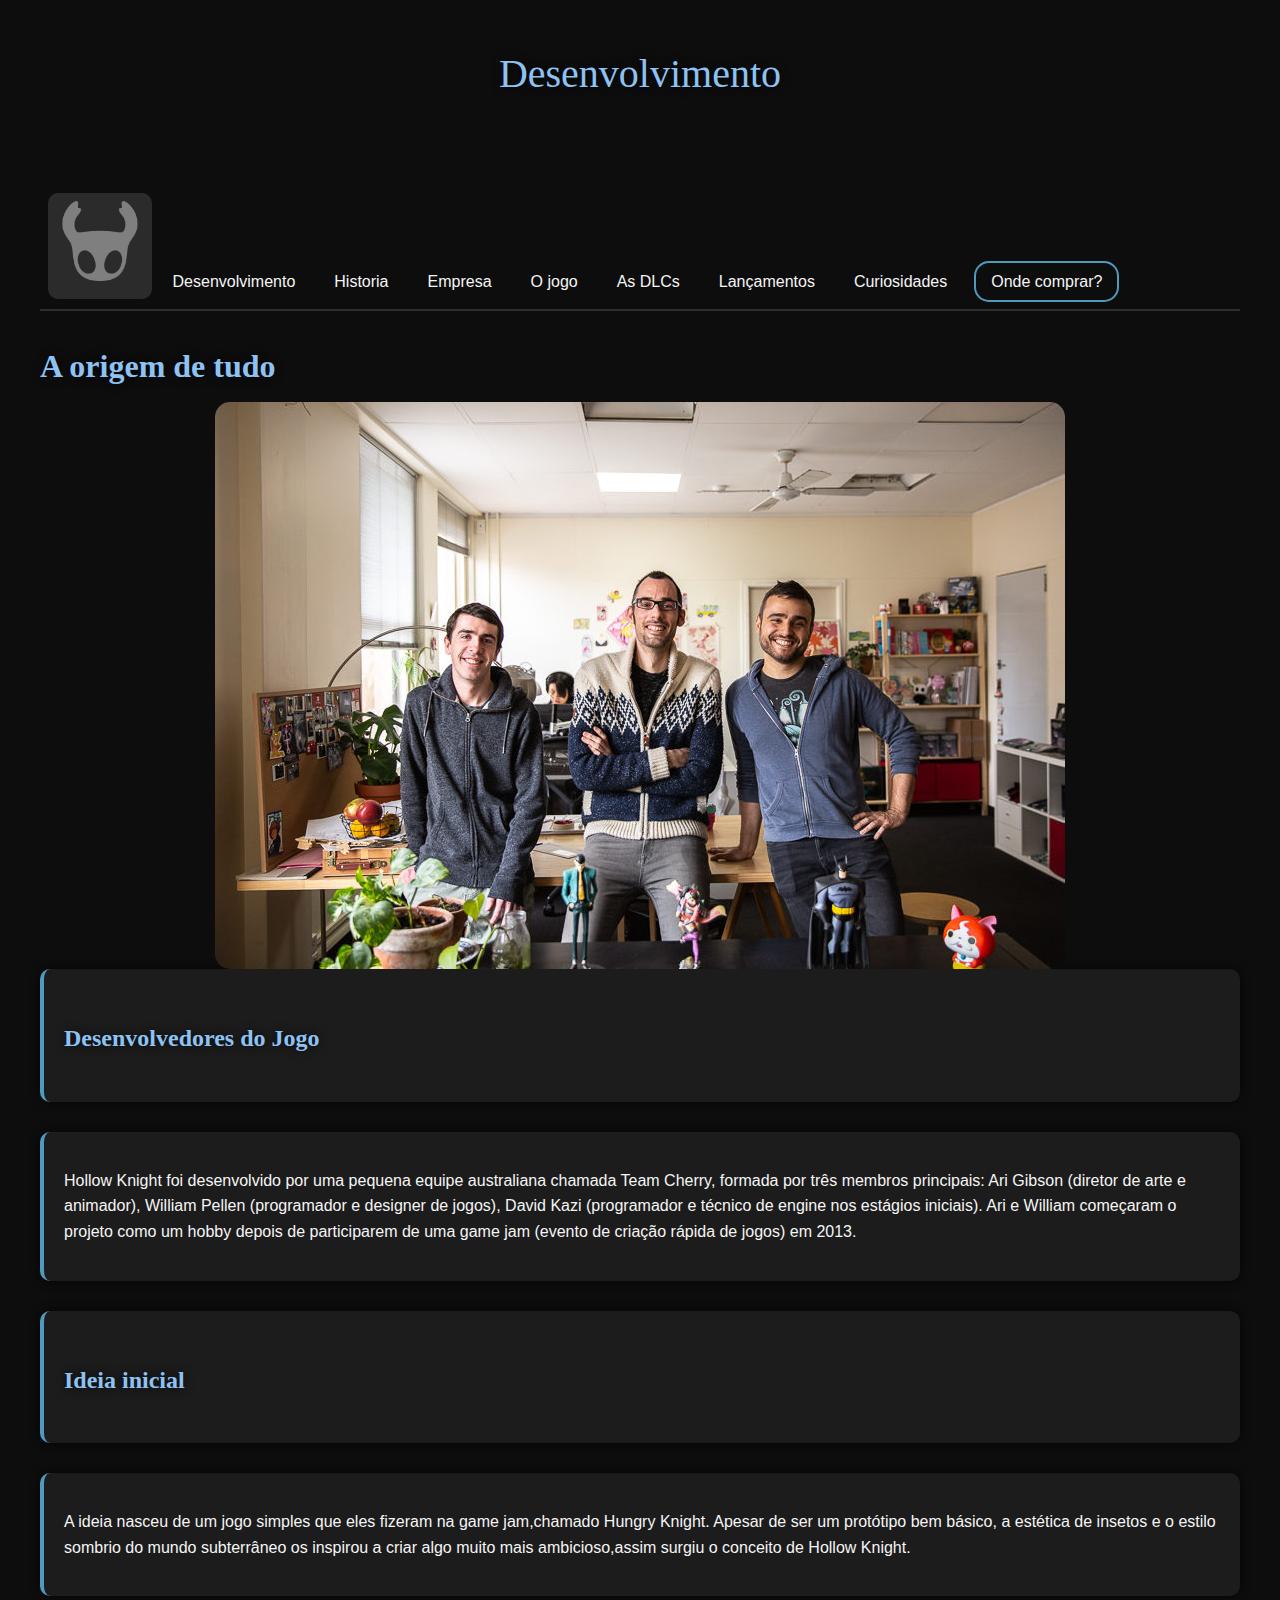
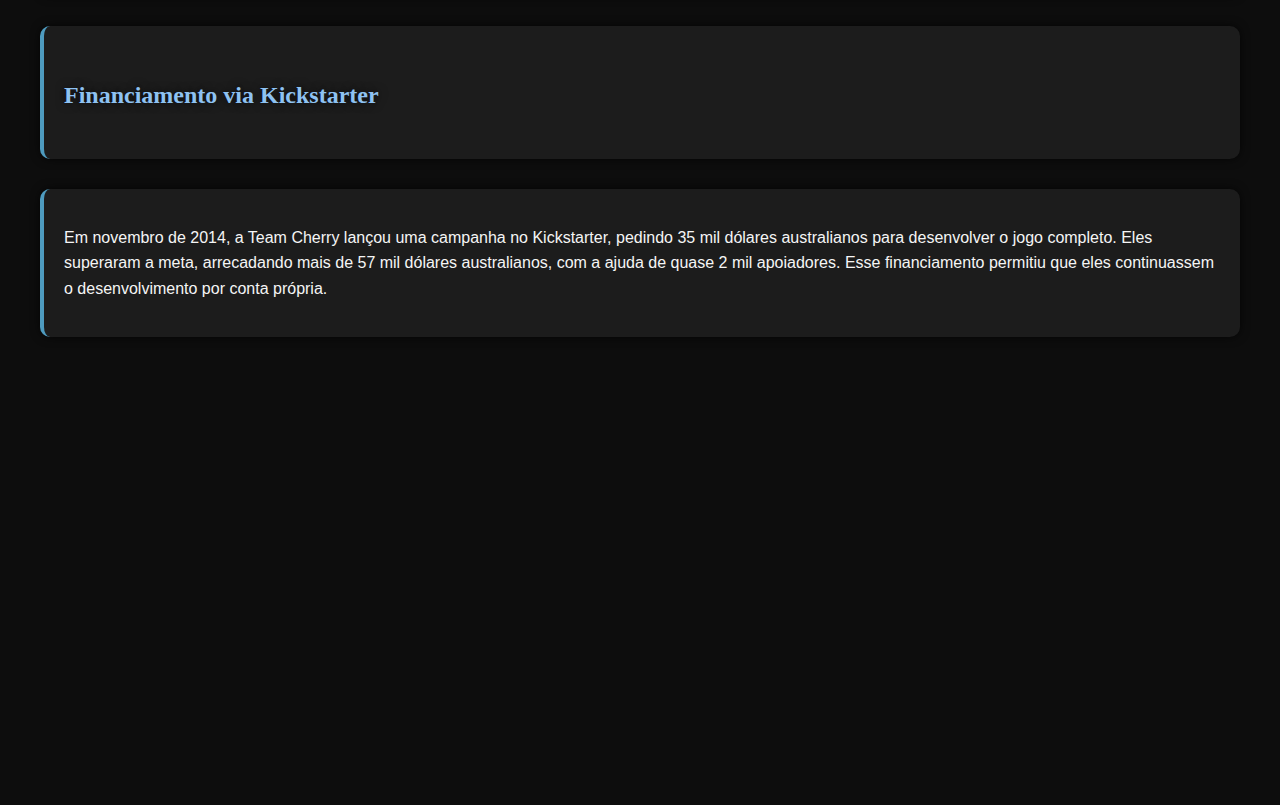
<file: Hollow-Knight--Script-main (1)/Hollow-Knight--Script-main/Hollow-Knight-Script/HTML/site-do-vazio-main/Desenvolvimento.html>
<!DOCTYPE html>
<html lang="pt-br">
<head>
    <meta charset="UTF-8">
    <meta name="viewport" content="width=device-width, initial-scale=1.0">
    <title>Desenvolvimento</title>
    <link rel="stylesheet" href="style.css">
    <link rel="shortcut icon" href="Images/icone hollow knight.png" type="image/x-icon">
</head>
<body>
    <header>
        <div id="title">
            <h1>Desenvolvimento</h1>
        </div> 
         <a href="index.html" class="home">            
        <img src="./Images/icone hollow knight.png" class="a">
        </a> 
    <nav>
       
    <ul>
    
    <li><a href="Desenvolvimento.html">Desenvolvimento</a></li>
    <li><a href="História.html">Historia</a></li>
    <li><a href="Empresa.html">Empresa</a></li>
    <li><a href="jogo.html">O jogo</a></li>
    <li><a href="as DLCs.html">As DLCs</a></li>
    <li><a href="Lancamentos.html">Lançamentos</a></li>
    <li><a href="Curiosidades.html">Curiosidades</a></li>
    <li><a href="https://store.steampowered.com/app/367520/Hollow_Knight/" id="onde-comprar-btn">Onde comprar?</a></li>
</ul>
</nav>
</header>
<!-----Desenvolvimento-->
<section class="Desenvolvimento" id="Desenvolvimento">
    <div class="container">
        <div class="title">
            
        <h2>A origem de tudo</h2>
        
    </div>
    <div id="img">
        <img src="./Images/Equipe team cherry.png">
    </div>
    <div class="text">
    <h3>Desenvolvedores do Jogo</h3>
    </div>
    <div class="text">
    <p>
Hollow Knight foi desenvolvido por uma pequena equipe australiana chamada Team Cherry, formada por três membros principais:
Ari Gibson (diretor de arte e animador),
William Pellen (programador e designer de jogos),
David Kazi (programador e técnico de engine nos estágios iniciais).
Ari e William começaram o projeto como um hobby depois de participarem de uma game jam (evento de criação rápida de jogos) em 2013.
</p>
    </div>

<div class="text">
<h3>Ideia inicial</h3>
</div>

<div class="text">
<p>
A ideia nasceu de um jogo simples que eles fizeram na game jam,chamado Hungry Knight. 
Apesar de ser um protótipo bem básico, a estética de insetos e o estilo sombrio do mundo subterrâneo os inspirou a criar algo muito mais ambicioso,assim surgiu o conceito de Hollow Knight.
</p>
</div>

<div class="text">
<h3>Financiamento via Kickstarter</h3>
</div>

<div class="text">
<p>
Em novembro de 2014, a Team Cherry lançou uma campanha no Kickstarter, pedindo 35 mil dólares australianos para desenvolver o jogo completo.
Eles superaram a meta, arrecadando mais de 57 mil dólares australianos, com a ajuda de quase 2 mil apoiadores. 
Esse financiamento permitiu que eles continuassem o desenvolvimento por conta própria.
</p>
</div>

<div class="video-center">

<iframe width="560" height="315"  src="https://www.youtube.com/embed/E4eoHLskxwE?si=TzqGzTrG2cPqUg8S" 
title="YouTube video player" 
frameborder="0" 
allow="accelerometer; autoplay; clipboard-write; encrypted-media; gyroscope; picture-in-picture; web-share" 
referrerpolicy="strict-origin-when-cross-origin" 
allowfullscreen>

</iframe>
</div>





    
</body>
</html>
</file>
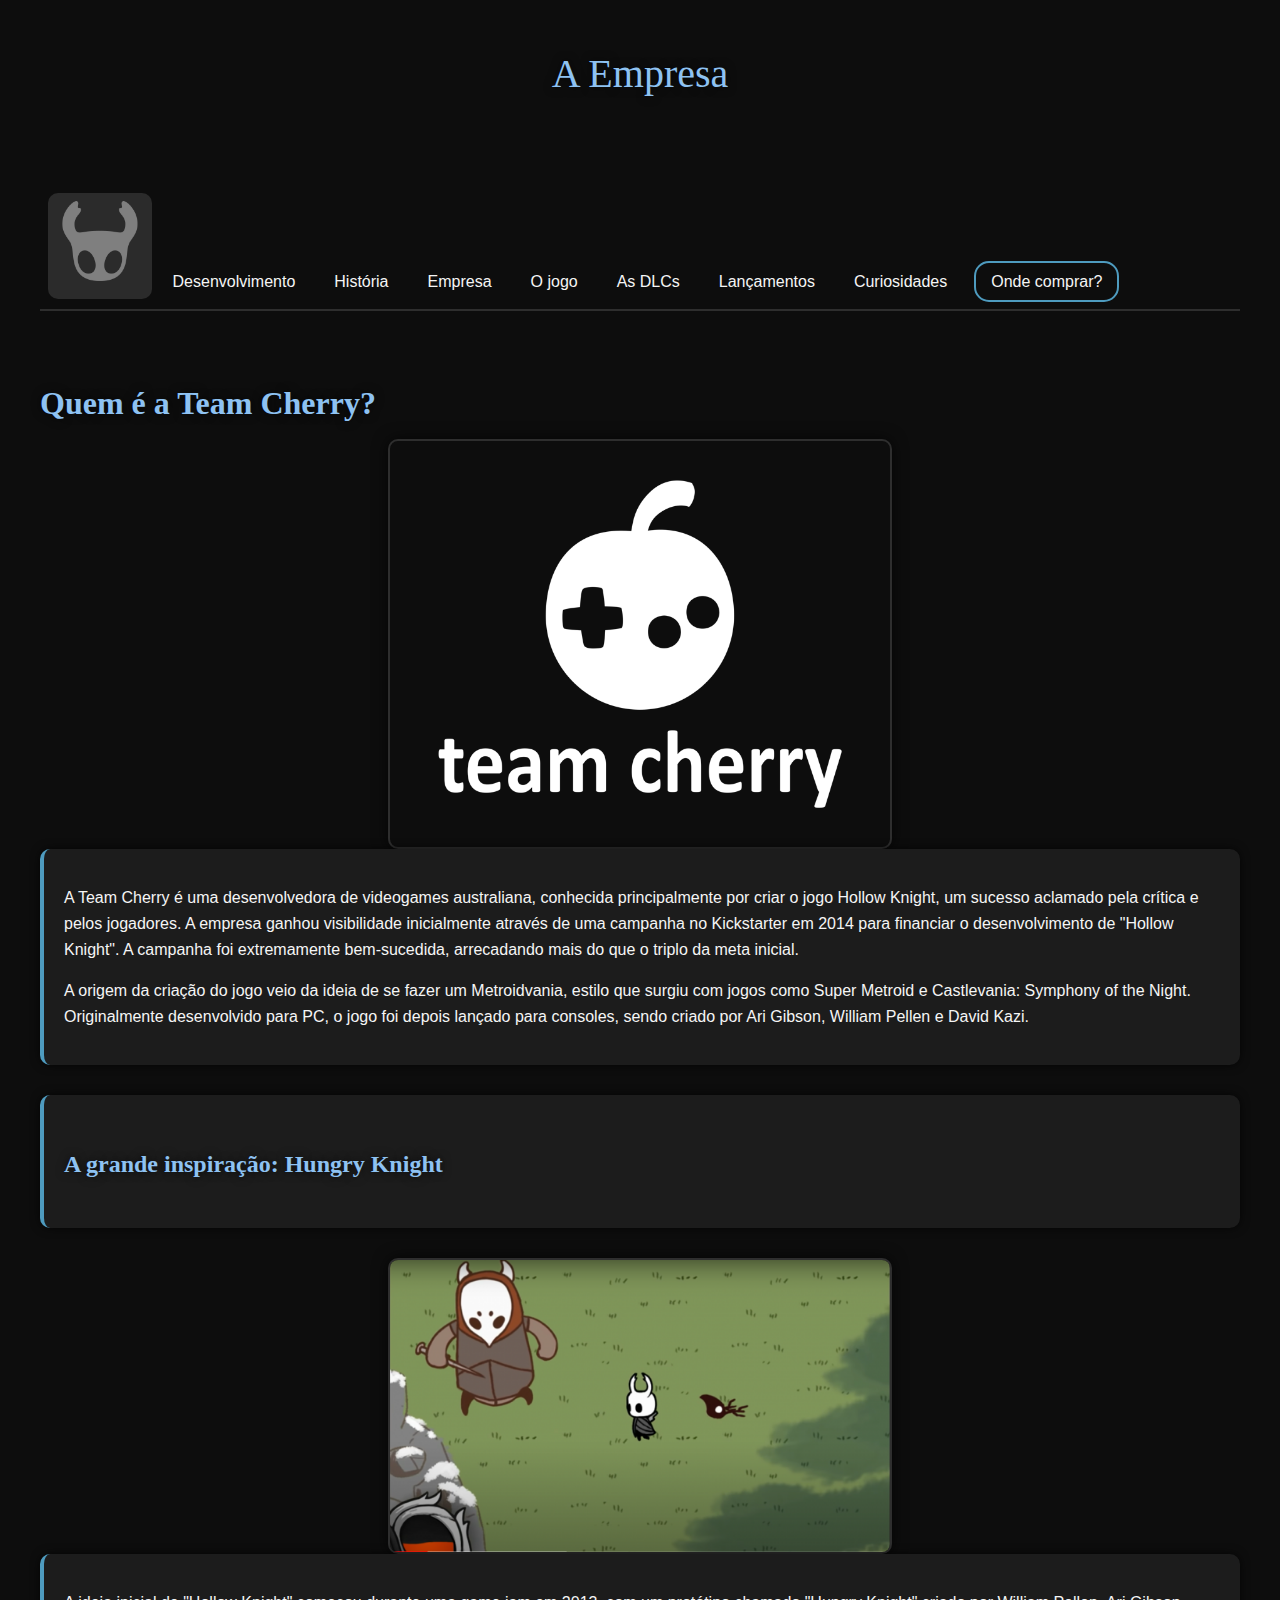
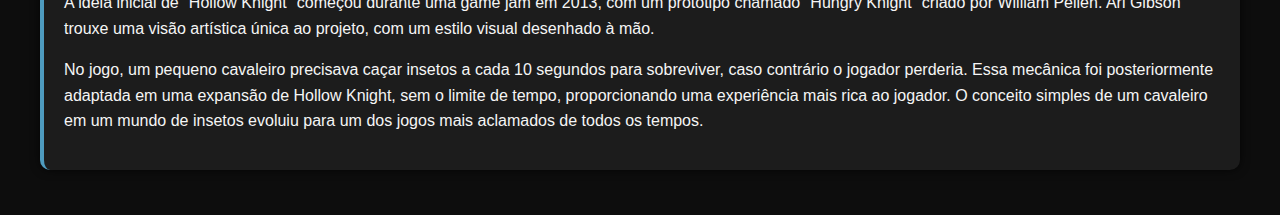
<file: Hollow-Knight--Script-main (1)/Hollow-Knight--Script-main/Hollow-Knight-Script/HTML/site-do-vazio-main/Empresa.html>
<!DOCTYPE html>
<html lang="pt-br">
<head>
    <meta charset="UTF-8">
    <meta name="viewport" content="width=device-width, initial-scale=1.0">
    <title>Empresa</title>
    <link rel="stylesheet" href="style.css">
    <link rel="shortcut icon" href="Images/icone hollow knight.png" type="image/x-icon">
</head>
<body>
    <header>
        <div id="title">
            <h1>A Empresa</h1>           
        </div>
           <a href="index.html" class="home">           
        <img src="./Images/icone hollow knight.png" class="a">
        </a> 
        <nav>
            <ul>
                <li><a href="Desenvolvimento.html">Desenvolvimento</a></li>
                <li><a href="História.html">História</a></li>
                <li><a href="Empresa.html">Empresa</a></li>
                <li><a href="jogo.html">O jogo</a></li>
                <li><a href="as DLCs.html">As DLCs</a></li>
                <li><a href="Lancamentos.html">Lançamentos</a></li>
                <li><a href="Curiosidades.html">Curiosidades</a></li>
                <li><a href="https://store.steampowered.com/app/367520/Hollow_Knight/" id="onde-comprar-btn">Onde comprar?</a></li>
            </ul>
        </nav>
    </header>

    <main>
        <section class="Empresa" id="Empresa">
            <h2>Quem é a Team Cherry?</h2>
            <div class="team-cherry">
                <img src="./Images/logo.png" alt="Logo da Team Cherry">
            </div>
            <div class="text">
                <p>
                    A Team Cherry é uma desenvolvedora de videogames australiana, conhecida principalmente por criar o jogo Hollow Knight,
                    um sucesso aclamado pela crítica e pelos jogadores. A empresa ganhou visibilidade inicialmente através de uma campanha
                    no Kickstarter em 2014 para financiar o desenvolvimento de "Hollow Knight". A campanha foi extremamente bem-sucedida,
                    arrecadando mais do que o triplo da meta inicial.
                </p>
                <p>
                    A origem da criação do jogo veio da ideia de se fazer um Metroidvania, estilo que surgiu com jogos como Super Metroid
                    e Castlevania: Symphony of the Night. Originalmente desenvolvido para PC, o jogo foi depois lançado para consoles,
                    sendo criado por Ari Gibson, William Pellen e David Kazi.
                </p>
            </div>

            <div class="text">
                <h3>A grande inspiração: Hungry Knight</h3>
            </div>

            <div class="Hungry-knight">
                <img src="Images/Hungry knight.png" alt="Imagem do jogo Hungry Knight">
            </div>

            <div class="text">
                <p>
                    A ideia inicial de "Hollow Knight" começou durante uma game jam em 2013, com um protótipo chamado "Hungry Knight"
                    criado por William Pellen. Ari Gibson trouxe uma visão artística única ao projeto, com um estilo visual desenhado à mão.
                </p>
                <p>
                    No jogo, um pequeno cavaleiro precisava caçar insetos a cada 10 segundos para sobreviver, caso contrário o jogador perderia.
                    Essa mecânica foi posteriormente adaptada em uma expansão de Hollow Knight, sem o limite de tempo, proporcionando uma
                    experiência mais rica ao jogador. O conceito simples de um cavaleiro em um mundo de insetos evoluiu para um dos jogos mais
                    aclamados de todos os tempos.
                </p>
            </div>
        </section>
    </main>
</body>
</html>
</file>
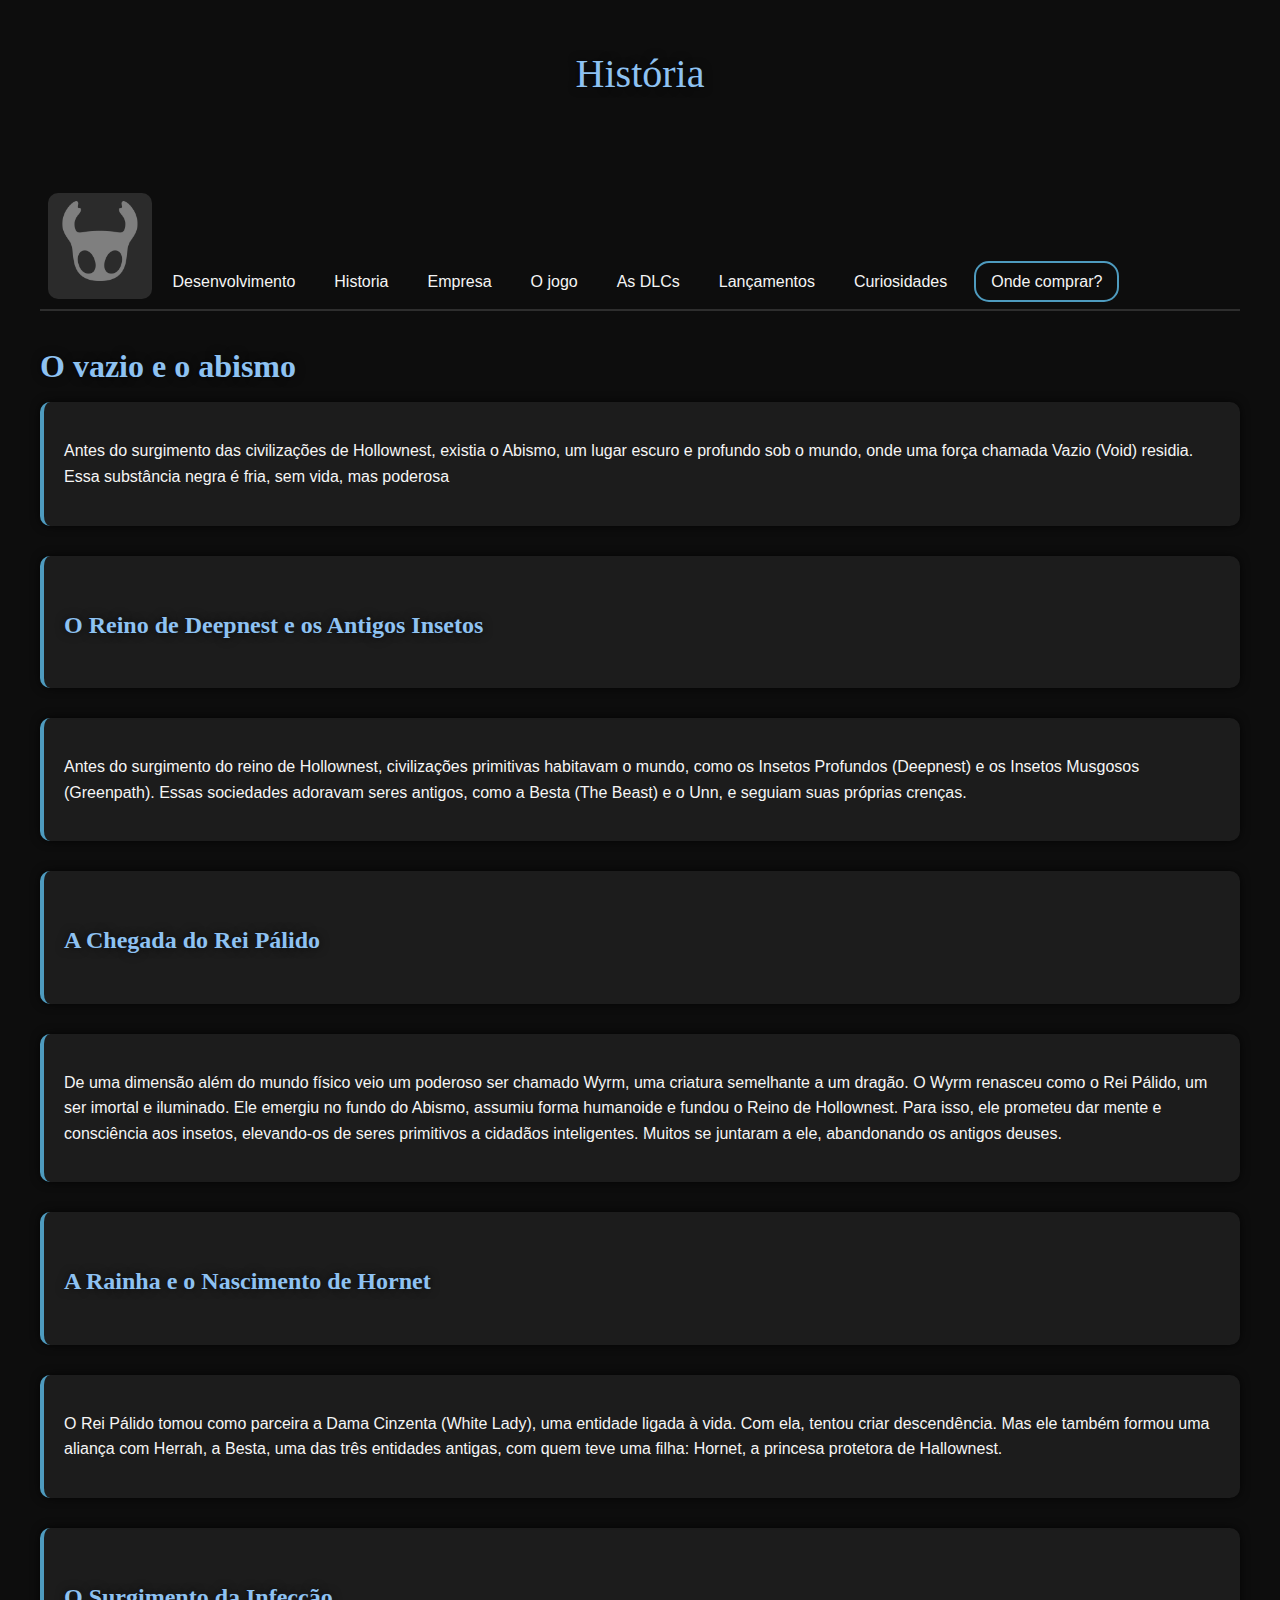
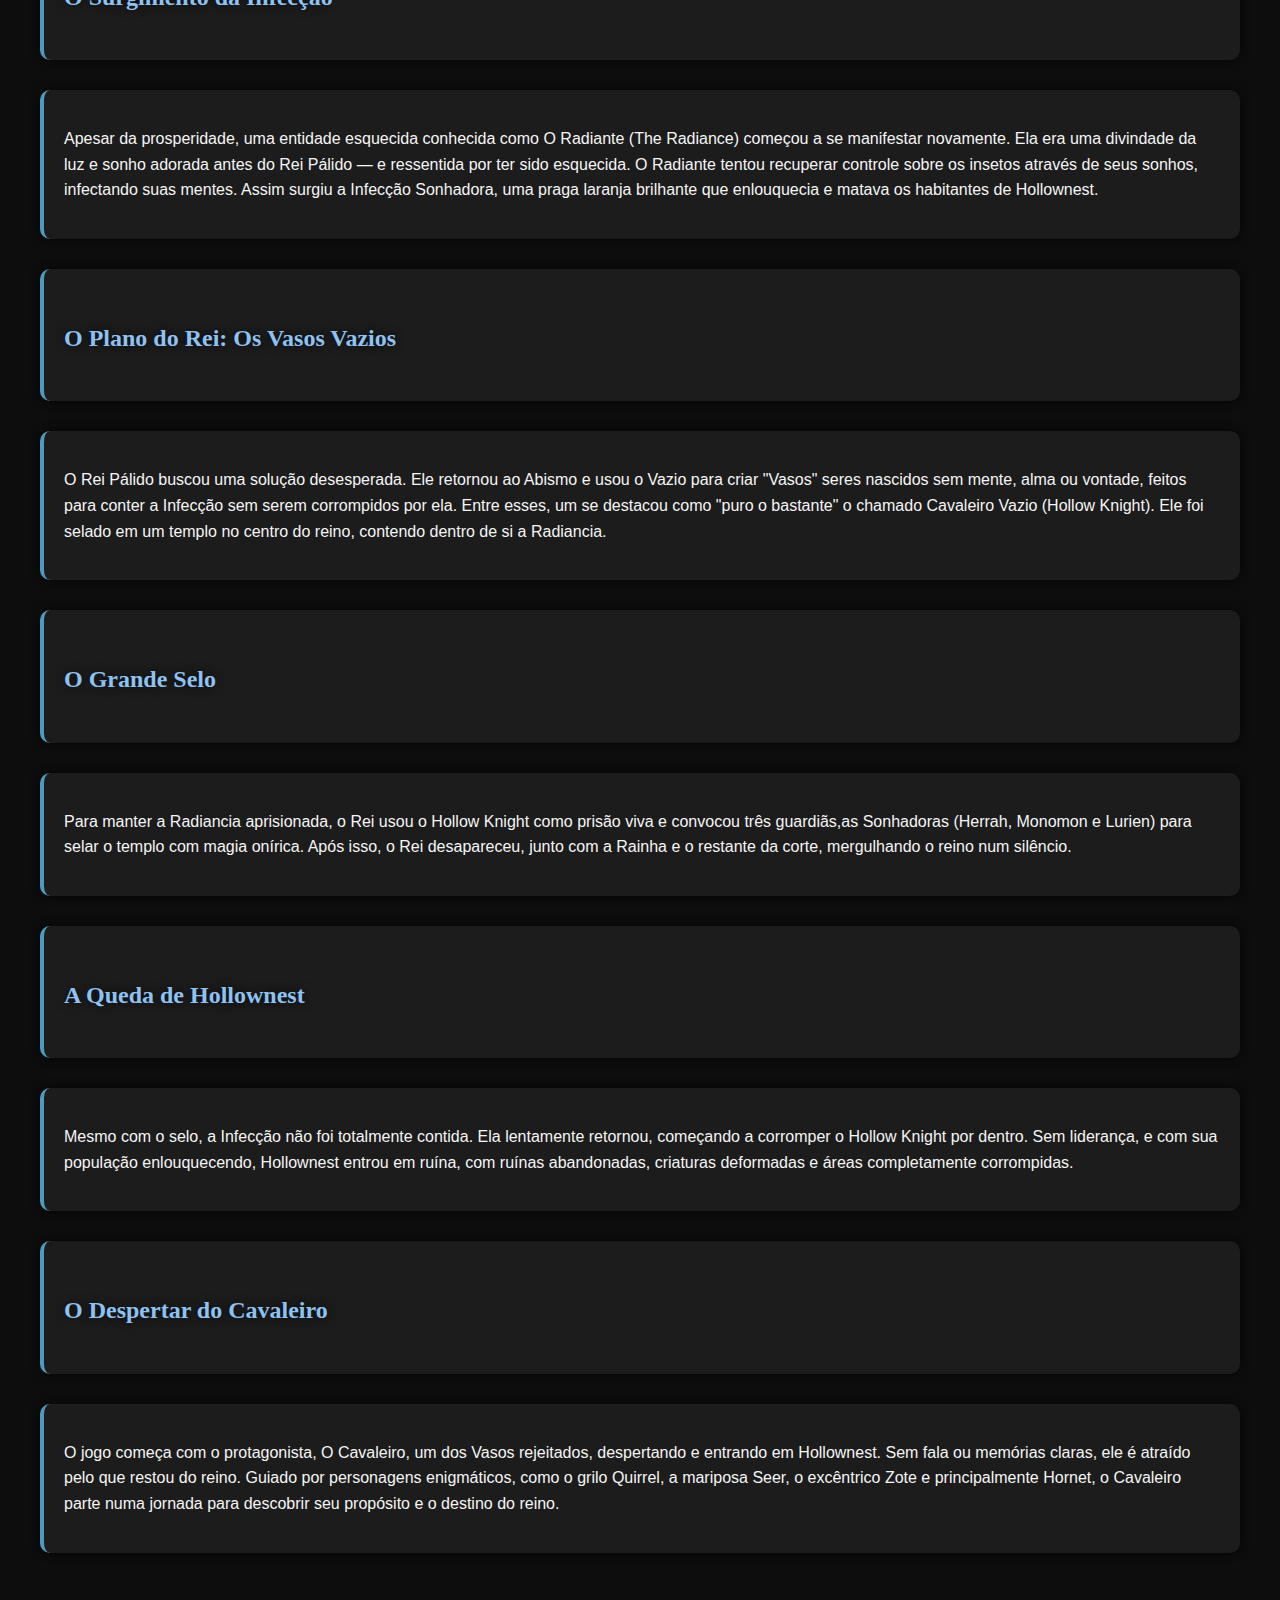
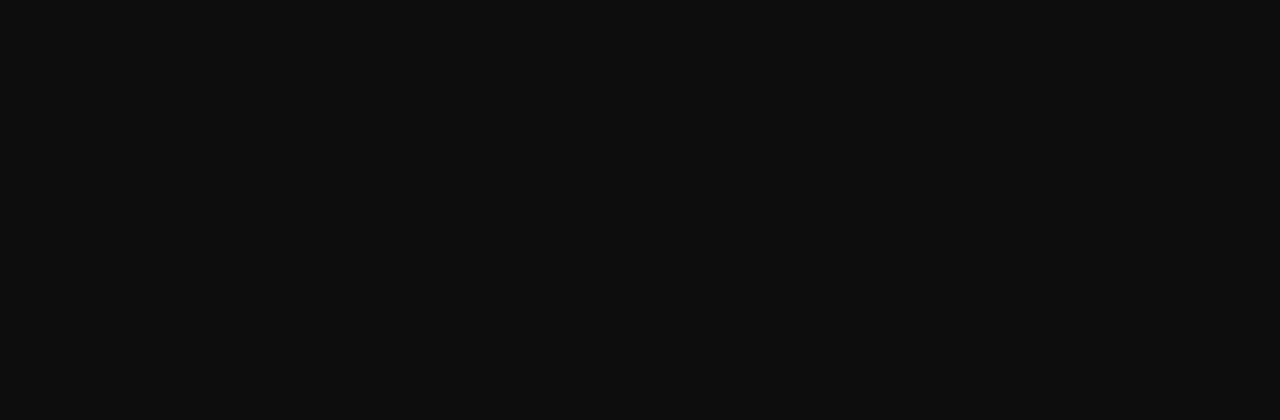
<file: Hollow-Knight--Script-main (1)/Hollow-Knight--Script-main/Hollow-Knight-Script/HTML/site-do-vazio-main/História.html>
<!DOCTYPE html>
<html lang="pt-br">
<head>
    <meta charset="UTF-8">
    <meta name="viewport" content="width=device-width, initial-scale=1.0">
    <title>História</title>
    <link rel="stylesheet" href="style.css">
    <link rel="shortcut icon" href="Images/icone hollow knight.png" type="image/x-icon">
    
</head>
<body>
    <header>
         <div id="title">
            <h1>História</h1> 
         </div> 
          <a href="index.html"class="home">           
        <img src="./Images/icone hollow knight.png" class="a">
        </a> 
    <nav>
    <ul>
    
       
    <li><a href="Desenvolvimento.html">Desenvolvimento</a></li>
    <li><a href="História.html">Historia</a></li>
    <li><a href="Empresa.html">Empresa</a></li>
    <li><a href="jogo.html">O jogo</a></li>
    <li><a href="as DLCs.html">As DLCs</a></li>
    <li><a href="Lancamentos.html">Lançamentos</a></li>
    <li><a href="Curiosidades.html">Curiosidades</a></li>
    <li><a href="https://store.steampowered.com/app/367520/Hollow_Knight/" id="onde-comprar-btn">Onde comprar?</a></li>
</ul>
</nav>
</header>
<!-----História-->
<section class="História" id="História">
    <div class="container">

        <h2> O vazio e o abismo</h2>
     
        <div class="text">
        <p>Antes do surgimento das civilizações de Hollownest, existia o Abismo, um lugar escuro e profundo sob o mundo, onde uma força chamada Vazio (Void) residia. 
        Essa substância negra é fria, sem vida, mas poderosa</p>
        </div>

        <div class="text">
        <h3> O Reino de Deepnest e os Antigos Insetos</h3>
        </div>
        <div class="text">
        <p>Antes do surgimento do reino de Hollownest, civilizações primitivas habitavam o mundo, como os Insetos Profundos (Deepnest) e os Insetos Musgosos (Greenpath). 
        Essas sociedades adoravam seres antigos, como a Besta (The Beast) e o Unn, e seguiam suas próprias crenças.</p>
        </div>

        <div class="text">
            <h3> A Chegada do Rei Pálido</h3>
        </div>

        <div class="text">
            <p>
De uma dimensão além do mundo físico veio um poderoso ser chamado Wyrm, uma criatura semelhante a um dragão. 
O Wyrm renasceu como o Rei Pálido, um ser imortal e iluminado. Ele emergiu no fundo do Abismo, assumiu forma humanoide e fundou o Reino de Hollownest.
Para isso, ele prometeu dar mente e consciência aos insetos, elevando-os de seres primitivos a cidadãos inteligentes. Muitos se juntaram a ele, abandonando os antigos deuses.
            </p>
        </div>

        <div class="text">
            <h3>A Rainha e o Nascimento de Hornet</h3>
        </div>

        <div class="text">
            <p>
            O Rei Pálido tomou como parceira a Dama Cinzenta (White Lady), uma entidade ligada à vida. 
            Com ela, tentou criar descendência. Mas ele também formou uma aliança com Herrah, a Besta, uma das três entidades antigas, com quem teve uma filha: Hornet, a princesa protetora de Hallownest.
            </p>
        </div>

        <div class="text">
            <h3>O Surgimento da Infecção</h3>
        </div>

        <div class="text">
            <p>
             Apesar da prosperidade, uma entidade esquecida conhecida como O Radiante (The Radiance) começou a se manifestar novamente. 
             Ela era uma divindade da luz e sonho adorada antes do Rei Pálido — e ressentida por ter sido esquecida.
             O Radiante tentou recuperar controle sobre os insetos através de seus sonhos, infectando suas mentes. Assim surgiu a Infecção Sonhadora, uma praga laranja brilhante que enlouquecia e matava os habitantes de Hollownest.
            </p>
        </div>

        <div class="text">
            <h3>O Plano do Rei: Os Vasos Vazios</h3>
        </div>

        <div class="text">
            <p>O Rei Pálido buscou uma solução desesperada. Ele retornou ao Abismo e usou o Vazio para criar "Vasos"  seres nascidos sem mente, alma ou vontade, feitos para conter a Infecção sem serem corrompidos por ela.
Entre esses, um se destacou como "puro o bastante" o chamado Cavaleiro Vazio (Hollow Knight). 
Ele foi selado em um templo no centro do reino, contendo dentro de si a Radiancia.</p>
        </div>
        <div class="text">
            <h3> O Grande Selo</h3>
        </div>
        <div class="text">
            <p>Para manter a Radiancia aprisionada, o Rei usou o Hollow Knight como prisão viva e convocou três guardiãs,as Sonhadoras (Herrah, Monomon e Lurien) para selar o templo com magia onírica.
Após isso, o Rei desapareceu, junto com a Rainha e o restante da corte, mergulhando o reino num silêncio.</p>
        </div>
        <div class="text">
            <h3>A Queda de Hollownest</h3>
        </div>
        <div class="text">
            <p>Mesmo com o selo, a Infecção não foi totalmente contida. Ela lentamente retornou, começando a corromper o Hollow Knight por dentro.
Sem liderança, e com sua população enlouquecendo, Hollownest entrou em ruína, com ruínas abandonadas, criaturas deformadas e áreas completamente corrompidas.</p>
        </div>
        <div class="text">
            <h3>O Despertar do Cavaleiro</h3>
        </div>
        <div class="text">
            <p>O jogo começa com o protagonista, O Cavaleiro, um dos Vasos rejeitados, despertando e entrando em Hollownest.
                Sem fala ou memórias claras, ele é atraído pelo que restou do reino.
Guiado por personagens enigmáticos, como o grilo Quirrel, a mariposa Seer, o excêntrico Zote e principalmente Hornet, o Cavaleiro parte numa jornada para descobrir seu propósito e o destino do reino.
</p>
        </div>
        <div class="video-center">
        <iframe
        width="560" 
        height="315" 
        src="https://www.youtube.com/embed/ItQoBbQGMvY?si=nML0Y7MKHrAmjcu-" 
        title="YouTube video player" 
        frameborder="0" 
        allow="accelerometer; autoplay; clipboard-write; encrypted-media; gyroscope; picture-in-picture; web-share" 
        referrerpolicy="strict-origin-when-cross-origin" 
        allowfullscreen>
    </iframe>
    </div>
</body>
</html>
</file>
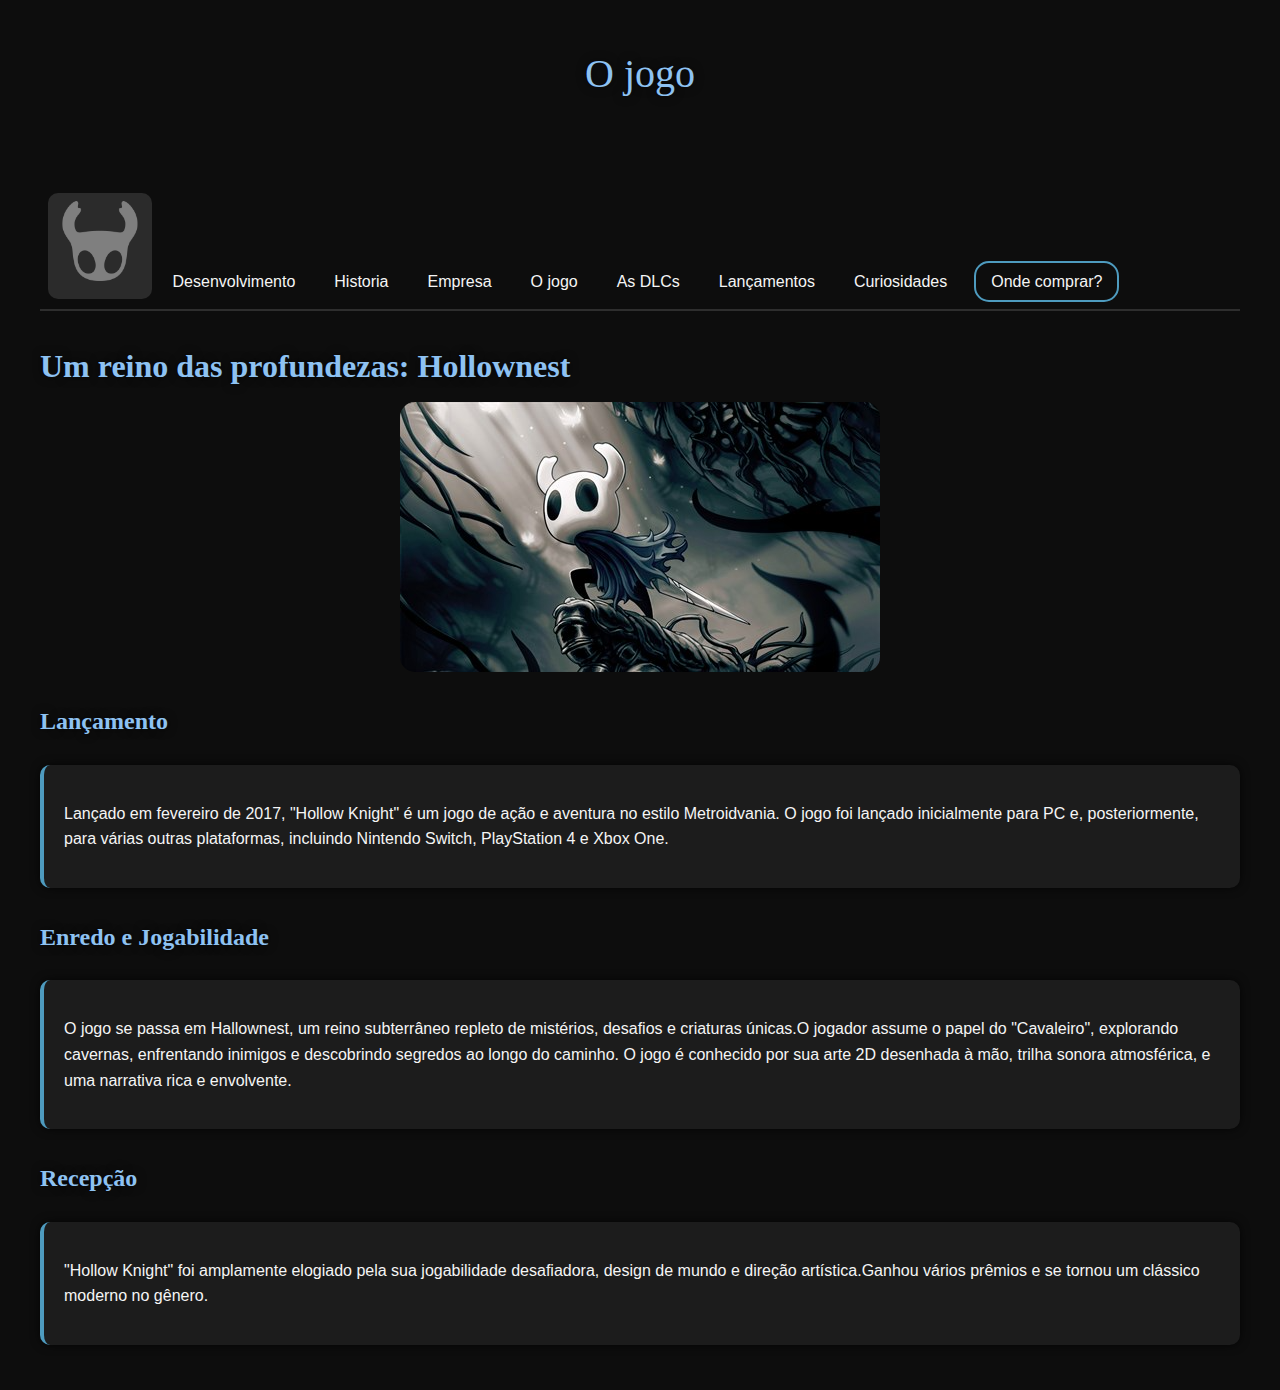
<file: Hollow-Knight--Script-main (1)/Hollow-Knight--Script-main/Hollow-Knight-Script/HTML/site-do-vazio-main/jogo.html>
<!DOCTYPE html>
<html lang="pt-br">
<head>
    <meta charset="UTF-8">
    <meta name="viewport" content="width=device-width, initial-scale=1.0">
    <title>O jogo</title>
    <link rel="stylesheet" href="style.css">
    <link rel="shortcut icon" href="Images/icone hollow knight.png" type="image/x-icon">
</head>
<body>
    <header>
        <div class="title">
            <h1>O jogo</h1>           
        </div>
               <a href="index.html" class="home">           
        <img src="./Images/icone hollow knight.png" class="a">
        </a> 
           <nav>
        <ul>
    <li><a href="Desenvolvimento.html">Desenvolvimento</a></li>
    <li><a href="História.html">Historia</a></li>
    <li><a href="Empresa.html">Empresa</a></li>
    <li><a href="jogo.html">O jogo</a></li>
    <li><a href="as DLCs.html">As DLCs</a></li>
    <li><a href="Lancamentos.html">Lançamentos</a></li>
    <li><a href="Curiosidades.html">Curiosidades</a></li>
    <li><a href="https://store.steampowered.com/app/367520/Hollow_Knight/" id="onde-comprar-btn">Onde comprar?</a></li>
</ul>
</nav>
    </header>
    <!-----O jogo-->
    <section class="Empresa" id="Empresa">
        <div class="container">
            <div class="title">
            <h2>Um reino das profundezas: Hollownest</h2>


            <div id="O-jogo">
            <img src="./Images/Hollow Knight.png">
            
             </div>
             
        

            <div class="title">
            <h3>Lançamento</h3>
        </div>
            <div class="text">
            <p>Lançado em fevereiro de 2017, "Hollow Knight" é um jogo de ação e aventura no estilo Metroidvania.
            O jogo foi lançado inicialmente para PC e, posteriormente, para várias outras plataformas, incluindo Nintendo Switch, PlayStation 4 e Xbox One.
            </p> 
            
        </div>
             
             

             <div class="title">
            <h3>Enredo e Jogabilidade</h3> 
        </div>
            <div class="text">
            <p>O jogo se passa em Hallownest, um reino subterrâneo repleto de mistérios, 
                desafios e criaturas únicas.O jogador assume o papel do "Cavaleiro", 
                explorando cavernas, enfrentando inimigos e descobrindo segredos ao longo do caminho.
                 O jogo é conhecido por sua arte 2D desenhada à mão, 
                trilha sonora atmosférica, e uma narrativa rica e envolvente.</p>
                
            </div>

                <div class="title">
                <h3>Recepção</h3>
            </div>
                <div class="text">
                <p>"Hollow Knight" foi amplamente elogiado pela sua jogabilidade desafiadora, 
                    design de mundo e direção artística.Ganhou vários prêmios e se tornou um clássico moderno no gênero.</p>
                
                </div>
</head>
<body>
    
</body>
</html>
</file>
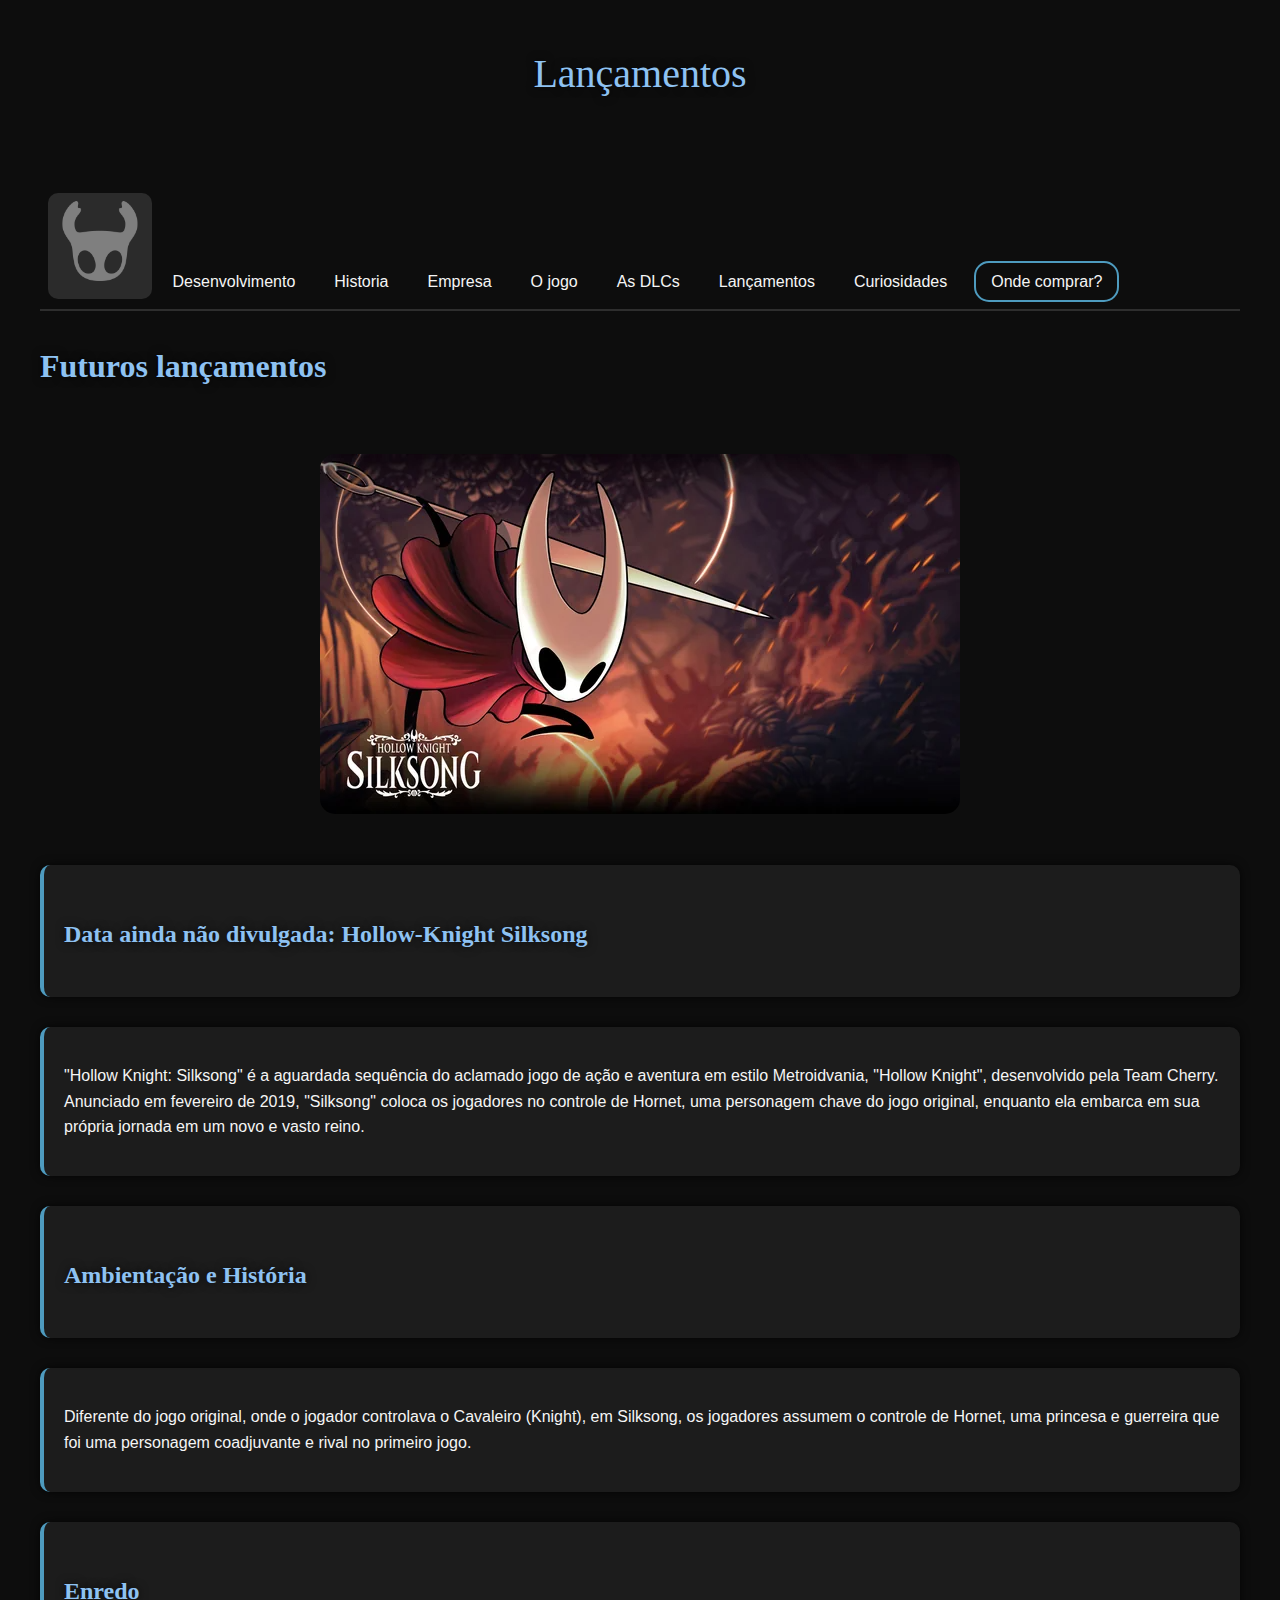
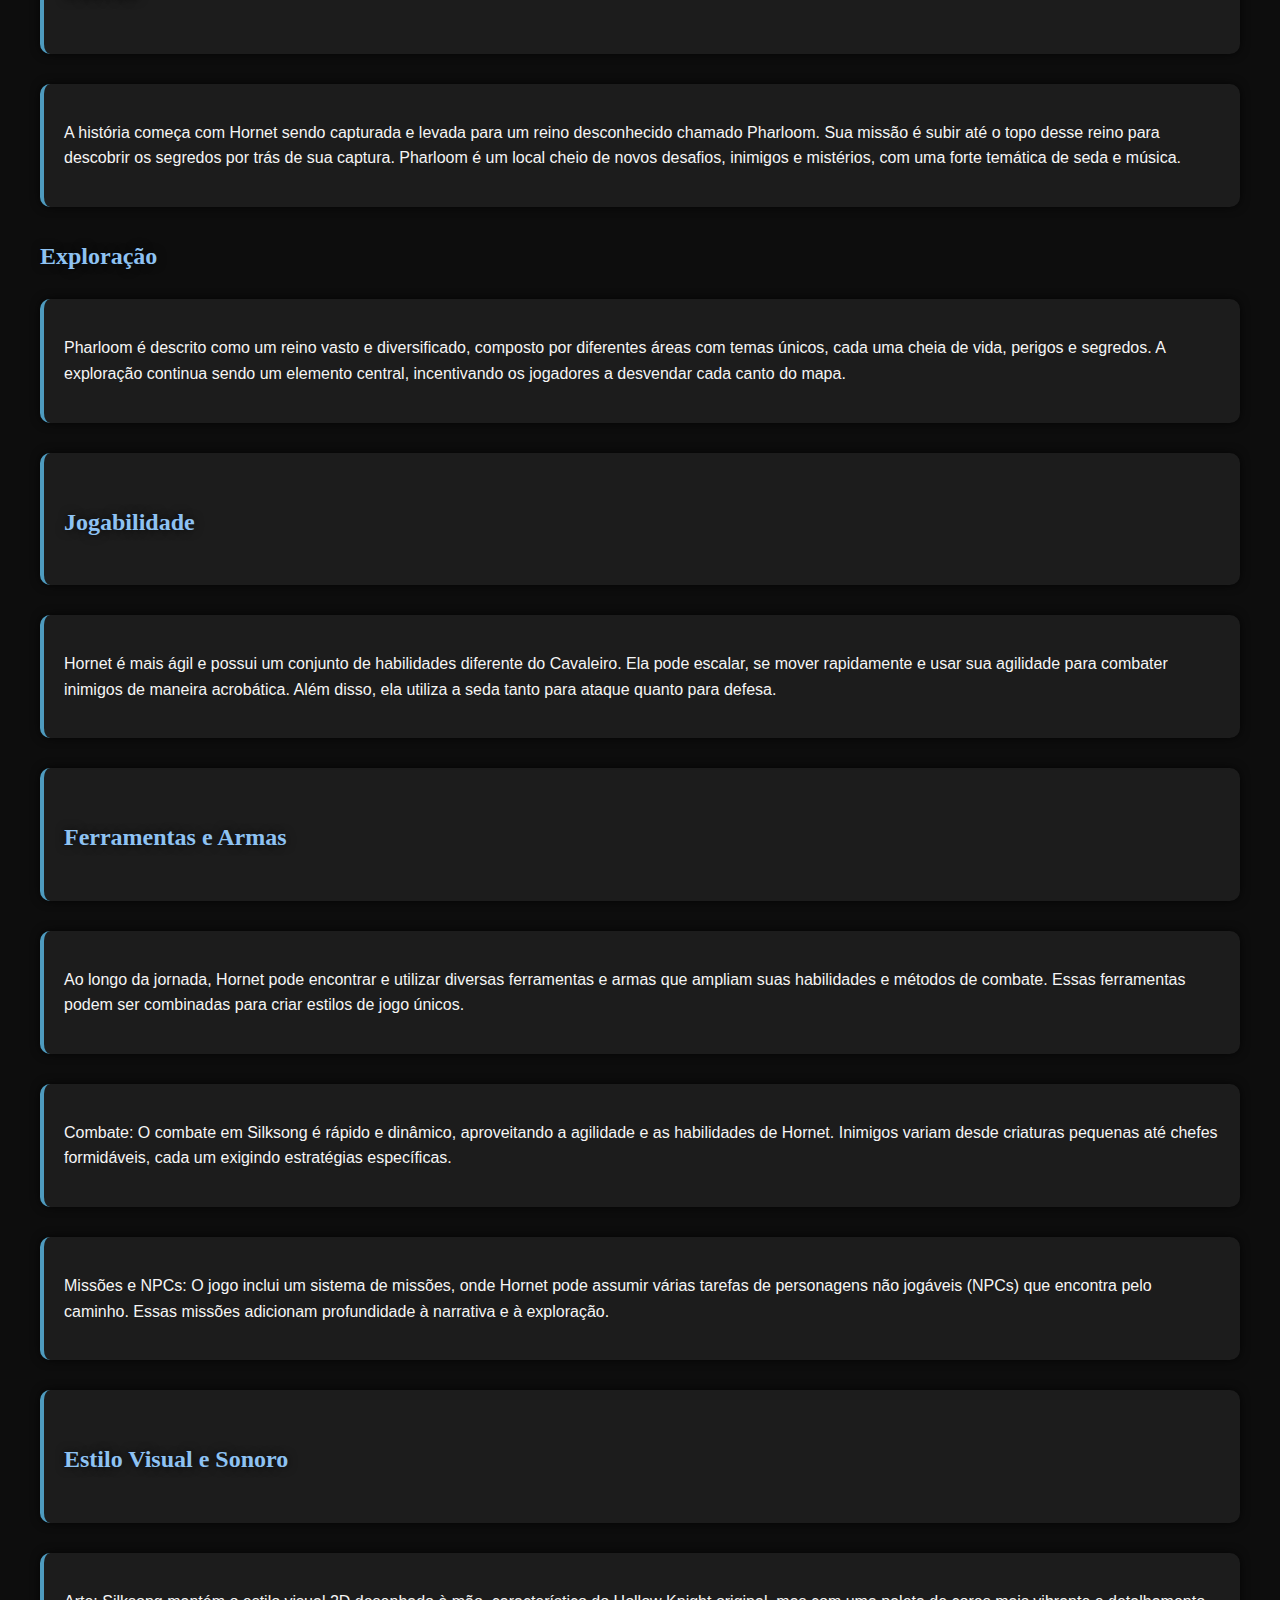
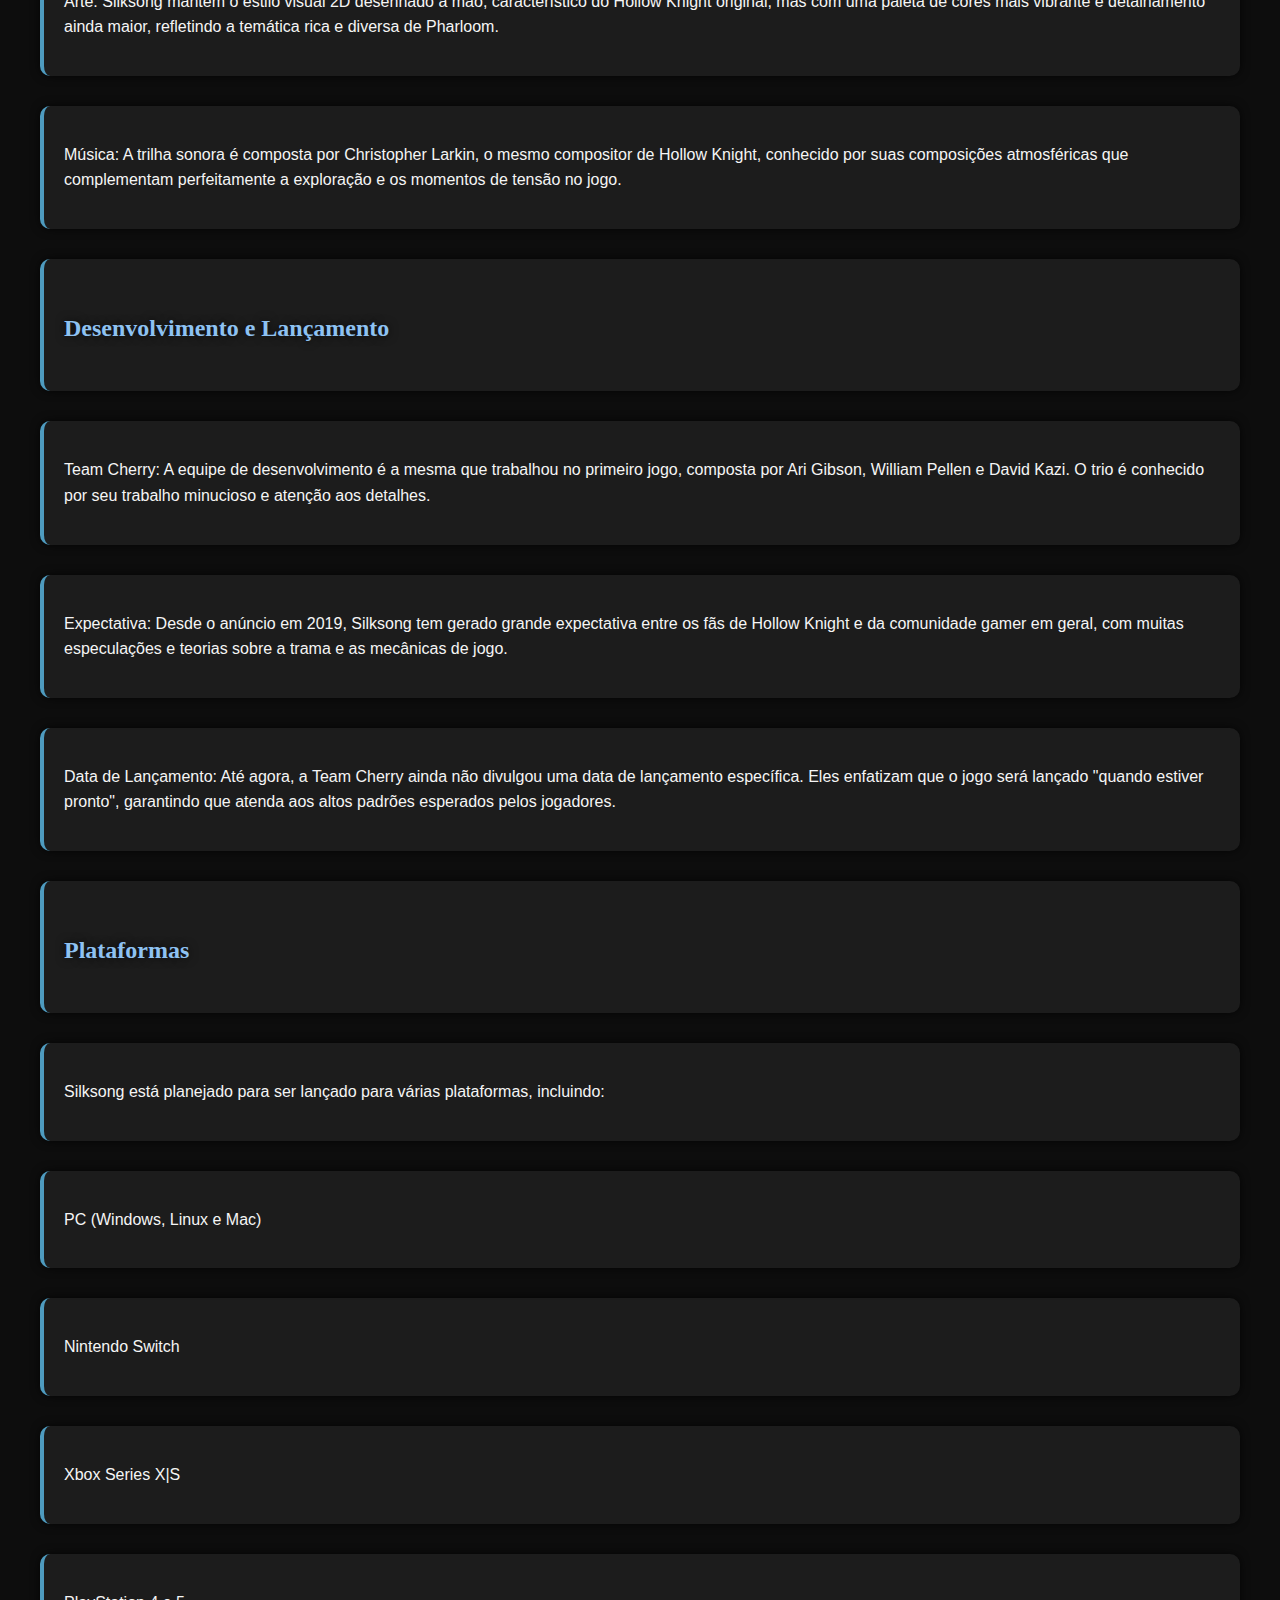
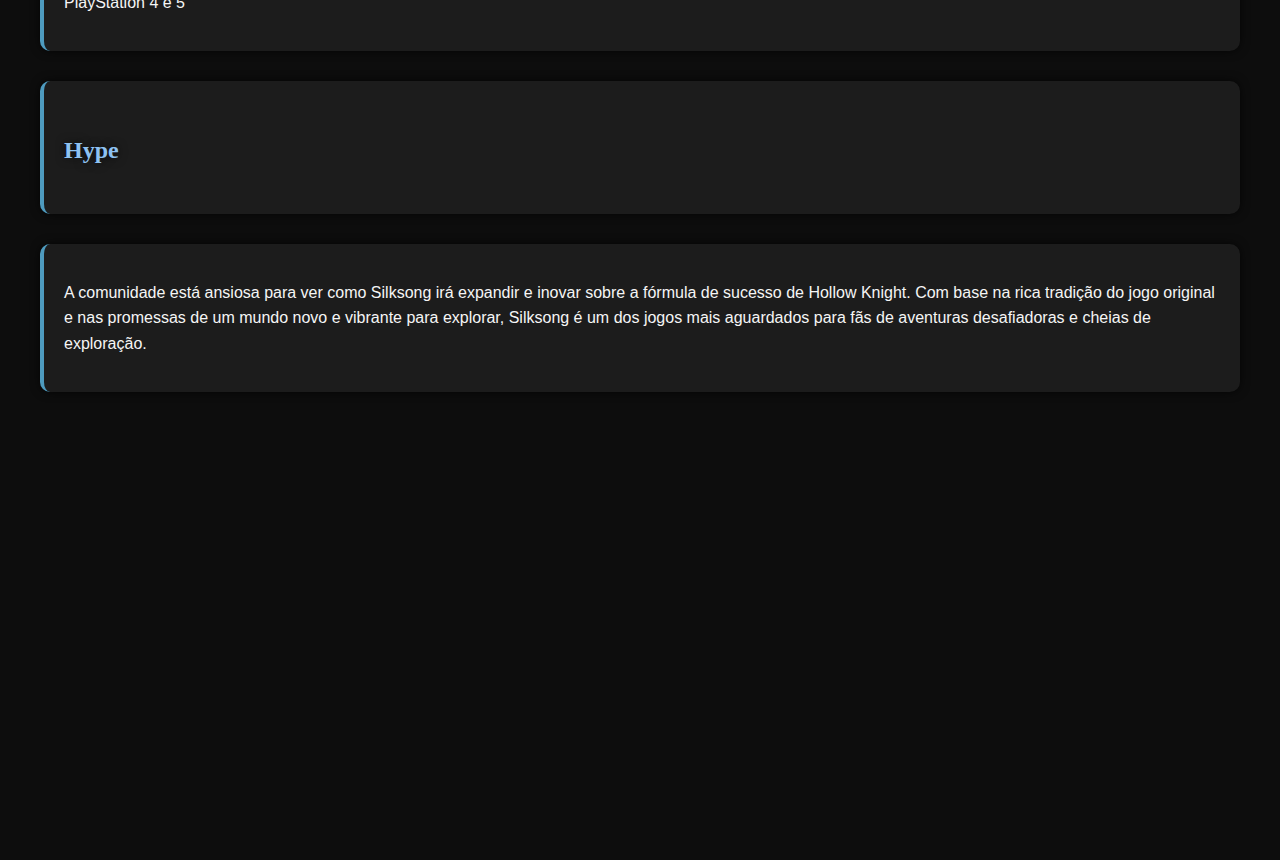
<file: Hollow-Knight--Script-main (1)/Hollow-Knight--Script-main/Hollow-Knight-Script/HTML/site-do-vazio-main/Lancamentos.html>
<!DOCTYPE html>
<html lang="pt-br">
<head>
    <meta charset="UTF-8">
    <meta name="viewport" content="width=device-width, initial-scale=1.0">
    <title>Lançamentos</title>
    <link rel="stylesheet" href="style.css">
    <link rel="shortcut icon" href="Images/icone hollow knight.png" type="image/x-icon">
</head>
<body>
    <header>
        <div id="title">
            <h1>Lançamentos</h1> 
        </div>
               <a href="index.html" class="home">            
        <img src="./Images/icone hollow knight.png" class="a">
        </a>          

        <nav>
            <ul>

   
    <li><a href="Desenvolvimento.html">Desenvolvimento</a></li>
    <li><a href="História.html">Historia</a></li>
    <li><a href="Empresa.html">Empresa</a></li>
    <li><a href="jogo.html">O jogo</a></li>
    <li><a href="as DLCs.html">As DLCs</a></li>
    <li><a href="Lancamentos.html">Lançamentos</a></li>
    <li><a href="Curiosidades.html">Curiosidades</a></li>
    <li><a href="https://store.steampowered.com/app/367520/Hollow_Knight/" id="onde-comprar-btn">Onde comprar?</a></li>


              


        </ul>
        </nav>
           
        
    </header> 
   <!-----Lançamentos-->
    <section class="Lançamentos" id="Lançamentos">
        <div class="container">
            <div class="center">
            <h2>Futuros lançamentos</h2>
            <br><br>
            <div id="dov">
            <img src="./Images/Hollow Knight Silksong.png">
            <br><br>
            </div>
            <div class="text">
            <h3>Data ainda não divulgada: Hollow-Knight Silksong</h3>
             </div>
             <div class="text">
            <p>"Hollow Knight: Silksong" é a aguardada sequência do aclamado jogo de ação e aventura em estilo Metroidvania, "Hollow Knight", desenvolvido pela Team Cherry. 
            Anunciado em fevereiro de 2019, "Silksong" coloca os jogadores no controle de Hornet, uma personagem chave do jogo original, enquanto ela embarca em sua própria jornada em um novo e vasto reino.</p>
            
             </div>
            <div class="text">
            <h3>Ambientação e História</h3>
            </div>
            <div class="text">
            <p>
                Diferente do jogo original, onde o jogador controlava o Cavaleiro (Knight), em Silksong, os jogadores assumem o controle de Hornet, uma princesa e guerreira que foi uma personagem coadjuvante e rival no primeiro jogo.

            </p>
            </div>
            <div class="text">
             <h3>Enredo</h3>
            </div>
            <div class="text">
             <p>A história começa com Hornet sendo capturada e levada para um reino desconhecido chamado Pharloom. Sua missão é subir até o topo desse reino para descobrir os segredos por trás de sua captura. 
            Pharloom é um local cheio de novos desafios, inimigos e mistérios, com uma forte temática de seda e música.</p>
             </div>
            <div clas="text">
            <h3>Exploração</h3>
             </div>
             <div class="text">
            <p> Pharloom é descrito como um reino vasto e diversificado, composto por diferentes áreas com temas únicos, cada uma cheia de vida, perigos e segredos. 
            A exploração continua sendo um elemento central, incentivando os jogadores a desvendar cada canto do mapa. </p>
            </div>
            <div class="text">
            <h3>Jogabilidade</h3>
            </div>
        
             <div class="text">
            <p>Hornet é mais ágil e possui um conjunto de habilidades diferente do Cavaleiro.  
            Ela pode escalar, se mover rapidamente e usar sua agilidade para combater inimigos de maneira acrobática. Além disso, ela utiliza a seda tanto para ataque quanto para defesa.</p>
            </div>
            <div class="text">
            <h3>Ferramentas e Armas</h3>
             </div>
             <div class="text">
            <p>Ao longo da jornada, Hornet pode encontrar e utilizar diversas ferramentas e armas que ampliam suas habilidades e métodos de combate. 
            Essas ferramentas podem ser combinadas para criar estilos de jogo únicos.</p>
             </div>
             <div class="text">
            <p>Combate: O combate em Silksong é rápido e dinâmico, aproveitando a agilidade e as habilidades de Hornet. 
            Inimigos variam desde criaturas pequenas até chefes formidáveis, cada um exigindo estratégias específicas.</p>
            </div>
            <div class="text">
            <p>Missões e NPCs: O jogo inclui um sistema de missões, onde Hornet pode assumir várias tarefas de personagens não jogáveis (NPCs) que encontra pelo caminho. 
            Essas missões adicionam profundidade à narrativa e à exploração.</p>
            </div>
             <div class="text">
            <h3>Estilo Visual e Sonoro</h3>
            </div>
            <div class="text">
            <p>Arte: Silksong mantém o estilo visual 2D desenhado à mão, característico do Hollow Knight original, mas com uma paleta de cores mais vibrante e detalhamento ainda maior, refletindo a temática rica e diversa de Pharloom.</p>
             </div>
             <div class="text">
            <p>Música: A trilha sonora é composta por Christopher Larkin, o mesmo compositor de Hollow Knight, conhecido por suas composições atmosféricas que complementam perfeitamente a exploração e os momentos de tensão no jogo.</p>
            </div>
            <div class="text">
            <h3>Desenvolvimento e Lançamento</h3>
            </div>
            <div class="text">
            <p>Team Cherry: A equipe de desenvolvimento é a mesma que trabalhou no primeiro jogo, composta por Ari Gibson, William Pellen e David Kazi. 
            O trio é conhecido por seu trabalho minucioso e atenção aos detalhes.</p>
            </div>
             <div class="text">
            <p>Expectativa: Desde o anúncio em 2019, Silksong tem gerado grande expectativa entre os fãs de Hollow Knight e da comunidade gamer em geral, com muitas especulações e teorias sobre a trama e as mecânicas de jogo.</p>
            </div>
            <div class="text">
            <p>Data de Lançamento: Até agora, a Team Cherry ainda não divulgou uma data de lançamento específica.
             Eles enfatizam que o jogo será lançado "quando estiver pronto", garantindo que atenda aos altos padrões esperados pelos jogadores.</p>
            </div>
            <div class="text">
             <h3>Plataformas</h3>
            </div>
            <div class="text">
             <p>Silksong está planejado para ser lançado para várias plataformas, incluindo:</p>
            </div>
            <div class="text">
             <p>PC (Windows, Linux e Mac)</p>
            </div>
            <div class="text">
             <p>Nintendo Switch</p>
            </div>
            <div class="text">
             <p>Xbox Series X|S</p>
            </div>
            <div class="text">
             <p>PlayStation 4 e 5</p>
            </div>
            <div class="text">
             <h3>Hype</h3>
            </div>
            <div class="text">
             <p>A comunidade está ansiosa para ver como Silksong irá expandir e inovar sobre a fórmula de sucesso de Hollow Knight. 
            Com base na rica tradição do jogo original e nas promessas de um mundo novo e vibrante para explorar, Silksong é um dos jogos mais aguardados para fãs de aventuras desafiadoras e cheias de exploração.</p>
        </div>

        <div class="video-center">

      
        <iframe 
        width="560" 
        height="315" 
        src="https://www.youtube.com/embed/NmZ0fwCBHvc?si=z38-YmGfIoZSF1bs" 
        title="YouTube video player" 
        frameborder="0" 
        allow="accelerometer; autoplay; clipboard-write; encrypted-media; gyroscope; picture-in-picture; web-share" 
        referrerpolicy="strict-origin-when-cross-origin" 
        allowfullscreen></iframe>
          </div>


            

</head>
<body>
    
</body>
</html>
</file>
<file: Hollow-Knight--Script-main (1)/Hollow-Knight--Script-main/Hollow-Knight-Script/HTML/site-do-vazio-main/style.css>
/* === Paleta de Cores e Fonte === */
:root {
    --background: #0d0d0d;
    --foreground: #f5f5f5;
    --accent: #4e9bbf;
    --highlight: #8ec2f2;
    --border: #2e2e2e;
    --shadow: rgba(0, 0, 0, 0.7);
    --title-font: 'Cinzel Decorative', serif;
}

/* === Corpo da Página === */
body {
    background-color: var(--background);
    color: var(--foreground);
    font-family: 'Segoe UI', Tahoma, Geneva, Verdana, sans-serif;
    max-width: 1200px;
    margin: 0 auto;
    padding: 15px;
    line-height: 1.6;
}

/* === Títulos === */
h1, h2, h3 {
    font-family: var(--title-font);
    color: var(--highlight);
    text-shadow: 0 0 10px var(--shadow);
}

h1 {
    font-weight: 400;
    font-size: 2.5em;
}

h2 {
    font-size: 2em;
    margin-bottom: 10px;
}

h3 {
    font-size: 1.5em;
    margin-top: 30px;
}

/* === Cabeçalho e Navegação === */
header {
    display: flex;
    flex-direction: column;
    gap: 15px;
    align-items: center;
    border-bottom: 2px solid var(--border);
    padding-bottom: 15px;
    margin-bottom: 30px;
    text-align: center;
}

nav ul {
    list-style: none;
    padding: 0;
    margin: 0;
    display: flex;
    flex-wrap: wrap;
    justify-content: space-between; /* espaçamento uniforme entre os itens */
    gap: 15px;
    width: 100%;
}



nav li {
    display: inline block;
}

a {
    color: var(--foreground);
    text-decoration: none;
    padding: 8px 12px;
    border-radius: 10px;
    transition: 0.3s ease;
}

a:hover {
    color: var(--background);
    background-color: var(--accent);
    box-shadow: 0 0 5px var(--highlight);
}

#onde-comprar-btn {
    border: 2px solid var(--accent);
    padding: 10px 15px;
    border-radius: 15px;
    
}

/* === Conteúdo Principal === */
main {
    display: flex;
    flex-direction: column;
    gap: 30px;
    margin-top: 40px;
}

/* === Blocos de Texto === */
.text {
    background-color: #1c1c1c;
    padding: 20px;
    border-left: 4px solid var(--accent);
    border-radius: 10px;
    box-shadow: 0 0 10px var(--shadow);
    margin-bottom: 30px;
}

/* === Imagens e Estilo Responsivo === */
img {
    display: block;
    margin: 0 auto;
    max-width: 100%;
    height: auto;
    border-radius:15px ;
}


.team-cherry img,
.Hungry-knight img {
    width: 100%;
    max-width: 500px;
    height: auto;
    border-radius: 10px;
    border: 2px solid var(--border);
    box-shadow: 0 0 15px var(--shadow);
}

/* === Formulário === */
form {
    display: flex;
    flex-direction: column;
    width: 100%;
    max-width: 600px;
    margin: 0 auto;
    background-color: #1a1a1a;
    padding: 20px;
    border-radius: 15px;
    box-shadow: 0 0 15px var(--shadow);
}
 button[type="submit"] {
    display: flex;
    align-items: center;
    justify-content: center;
    width: 100%;
    max-width: 600px;
    margin: 0 auto;
    background-color: #1a1a1a;
    color: white;
    padding: 12px 20px;
    border: none;
    border-radius: 15px;
    box-shadow: 0 0 15px var(--shadow);
    cursor: pointer;
    font-size: 1rem;
    transition: background-color 0.3s, transform 0.2s;
}

button[type="submit"]:hover {
    background-color: #4e9bbf;
    transform: scale(1.02);
}


input {
    margin-top: 20px;
    height: 40px;
    padding: 10px 15px;
    border-radius: 20px;
    border: none;
    font-size: 15px;
    background-color: #333;
    color: var(--foreground);
}

input[type="submit"] {
    margin-top: 20px;
    background-color: var(--accent);
    color: #000;
    font-weight: bold;
    cursor: pointer;
    transition: 0.3s ease;
}

input[type="submit"]:hover {
    background-color: var(--highlight);
    color: #000;
    box-shadow: 0 0 10px var(--highlight);
}



.video-center {
            width: 100%;
            text-align: center;
            padding: 50px 0; /* espaçamento vertical */
}




.home {
    margin-left: 80px; /* espaço para a imagem */
    background-color: #2b2b2b;
    display: flex;
    align-items: flex-start;
    justify-content: flex-start;
    color: white;
    font-family: 'Segoe UI', sans-serif;
    width: 80px;
    height: 90px;
    object-fit: contain;
    vertical-align: middle;
    position: relative;
     left: -580px;
     top: 45px;
     object-fit: contain;
   cursor: pointer;

}
</file>
